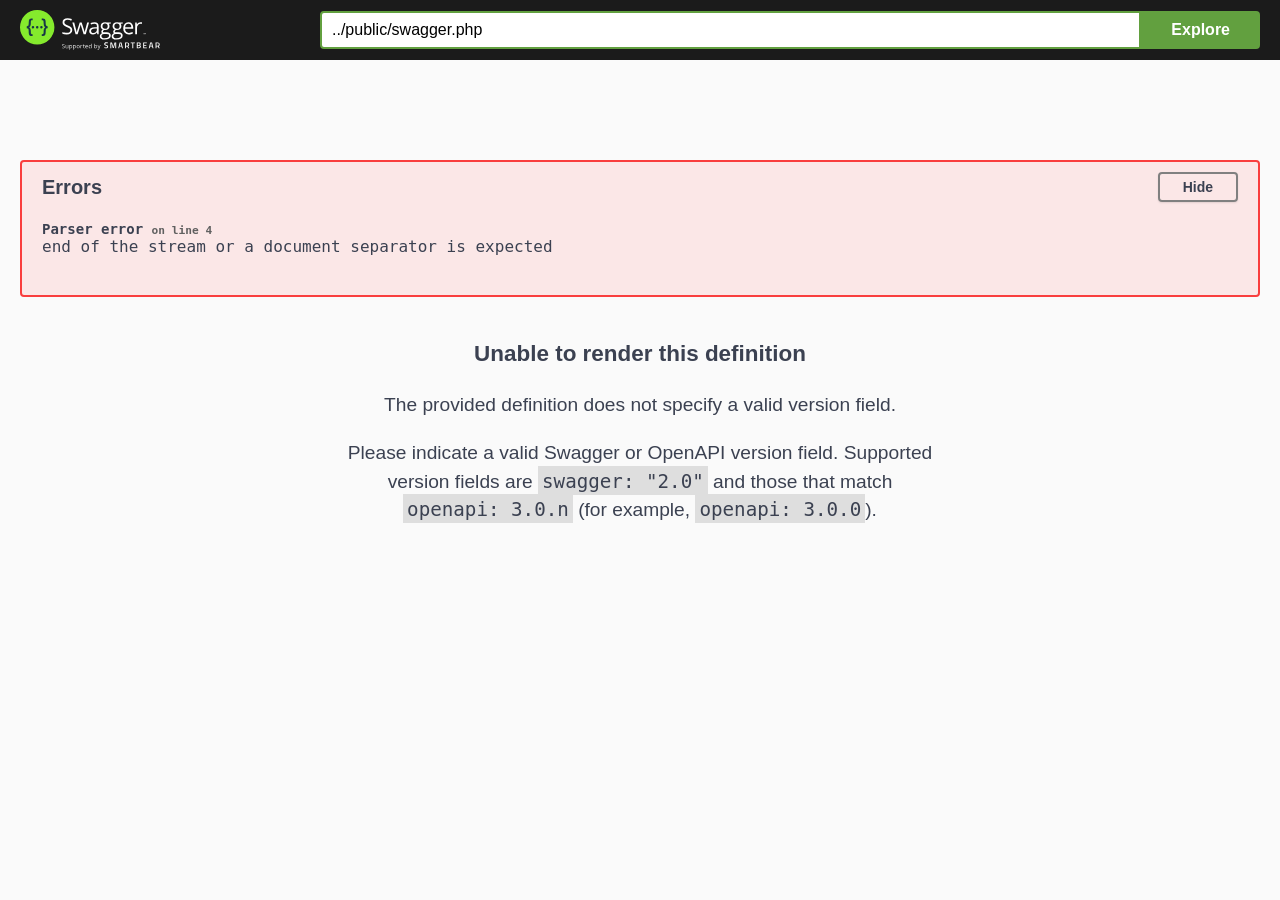
<file: API/V1/swagger-ui/index.html>
<!-- HTML for static distribution bundle build -->
<!DOCTYPE html>
<html lang="en">
  <head>
    <meta charset="UTF-8">
    <title>Swagger UI</title>
    <link rel="stylesheet" type="text/css" href="./swagger-ui.css" />
    <link rel="stylesheet" type="text/css" href="index.css" />
    <link rel="icon" type="image/png" href="./favicon-32x32.png" sizes="32x32" />
    <link rel="icon" type="image/png" href="./favicon-16x16.png" sizes="16x16" />
  </head>

  <body>
    <div id="swagger-ui"></div>
    <script src="./swagger-ui-bundle.js" charset="UTF-8"> </script>
    <script src="./swagger-ui-standalone-preset.js" charset="UTF-8"> </script>
    <script src="./swagger-initializer.js" charset="UTF-8"> </script>
  </body>
</html>
</file>
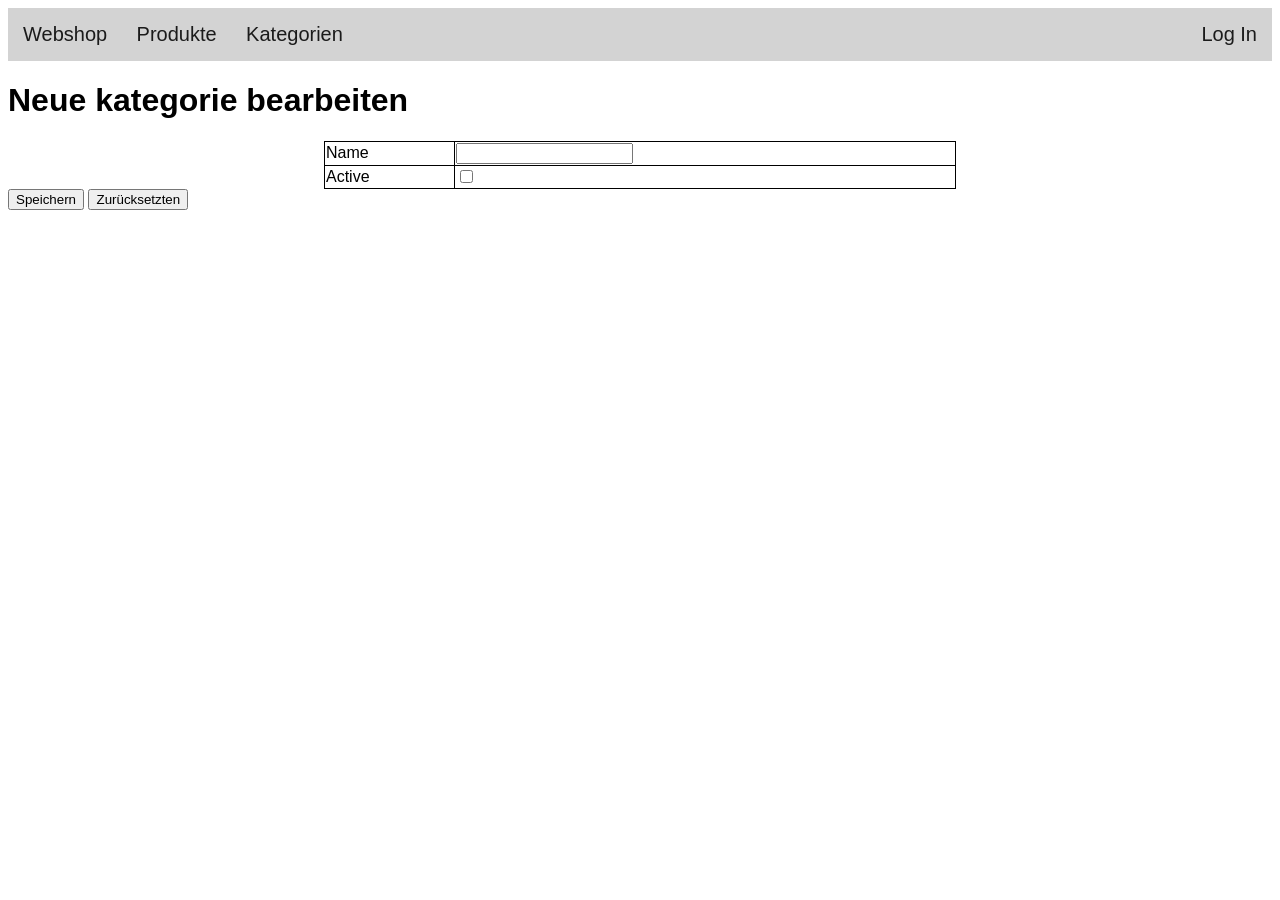
<file: category/edit-category.html>
<!DOCTYPE html>
<html>
    <head>
        <meta charset="utf-8">
        <meta http-equiv="X-UA-Compatible" content="IE=edge">
        <title>Ük294</title>
        <meta name="description" content="">
        <meta name="viewport" content="width=device-width, initial-scale=1">
        <link rel="stylesheet" href="../stylesheets/styles.css">
    </head>
    <body>

        <nav>
            <a href="../index.html">Webshop</a>
            <a href="../products/index.html">Produkte</a>
            <a href="../category/index.html">Kategorien</a>
            <a id="log-in" href="../Login/index.html">Log In</a>
        </nav>

        <h1>Neue kategorie bearbeiten</h1>
        
        <form id="create-category-form" action="">
            <table id="create-table">
                <tr>
                    <td>Name</td>
                    <td><input id="category-name" type="text"></td>
                </tr>
                <tr>
                    <td>Active</td>
                    <td><input id="category-active" type="checkbox"></td>
                </tr>
            </table>            
            <input id="submitButton" type="submit" value="Speichern">
            <input type="reset" value="Zurücksetzten">
        </form>
              

        <script src="../controller/frontend/categories/create-category.js"></script>
    </body>
</html>
</file>
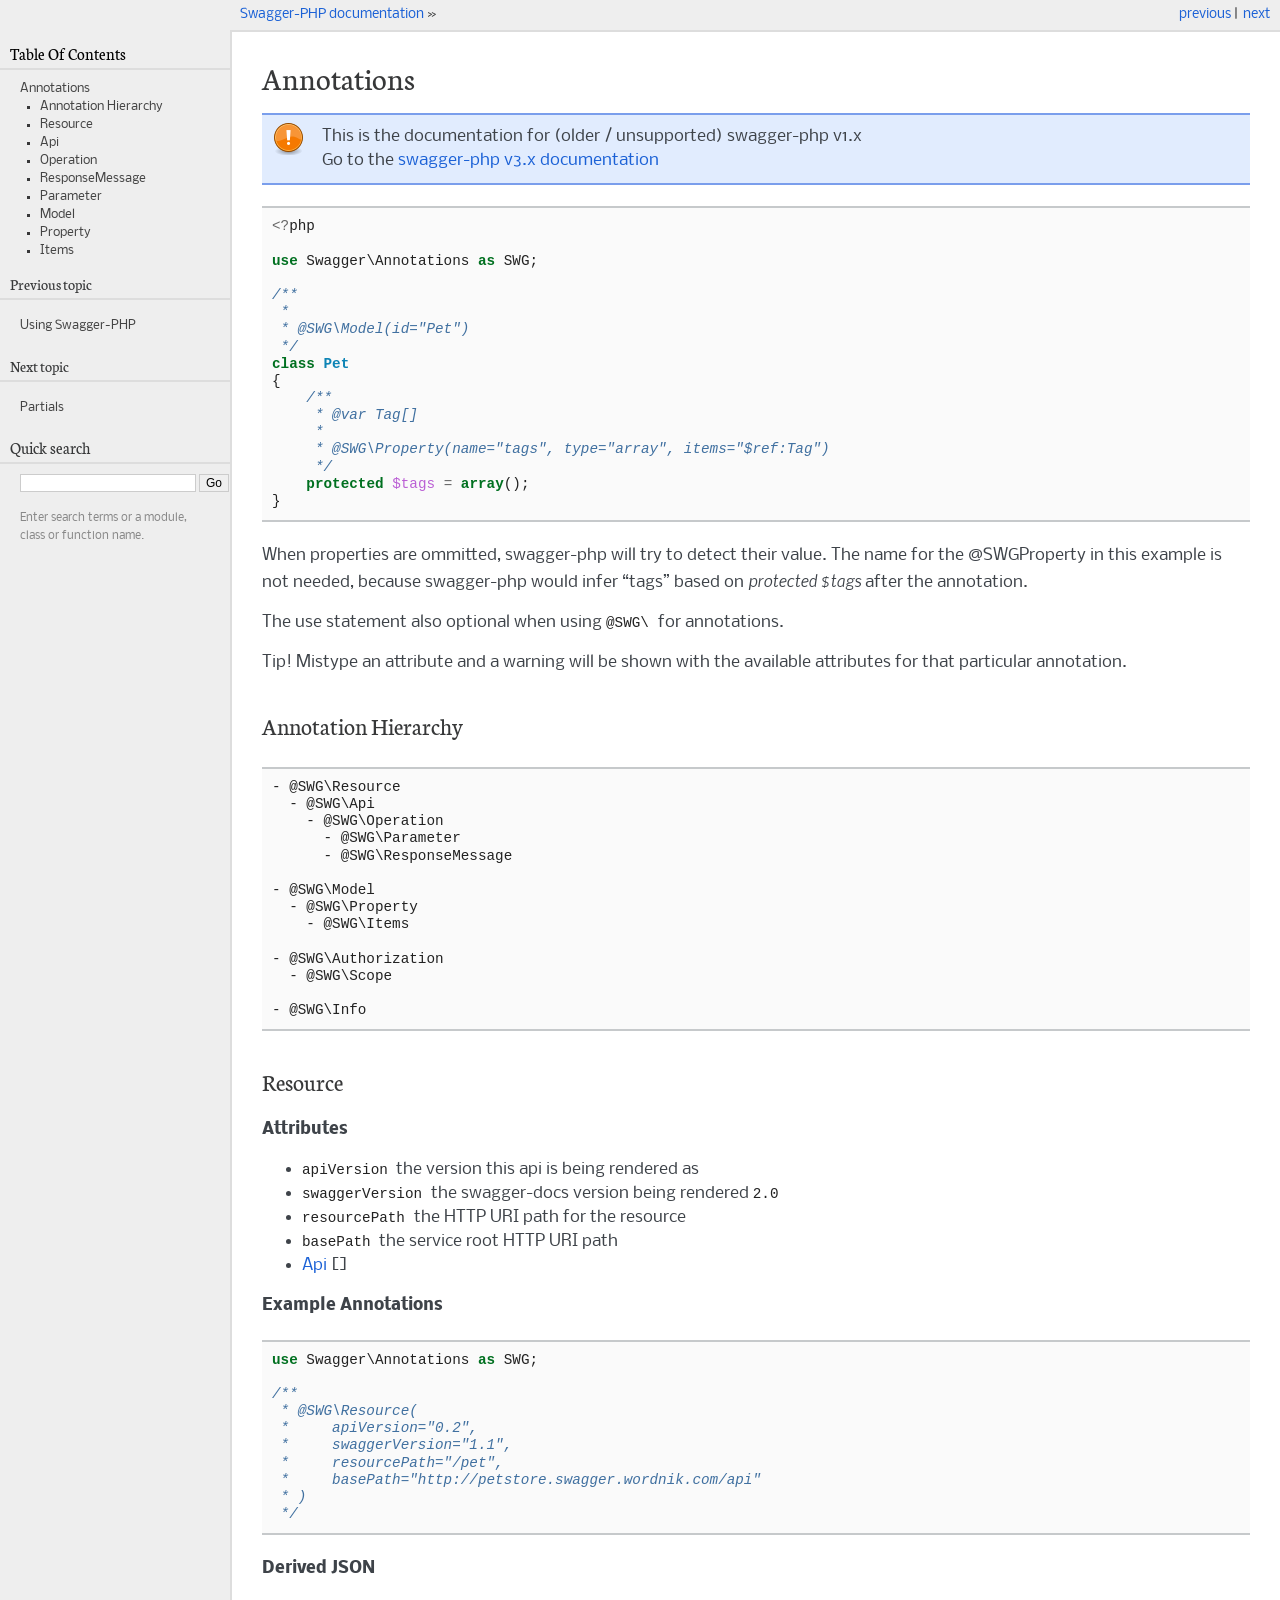
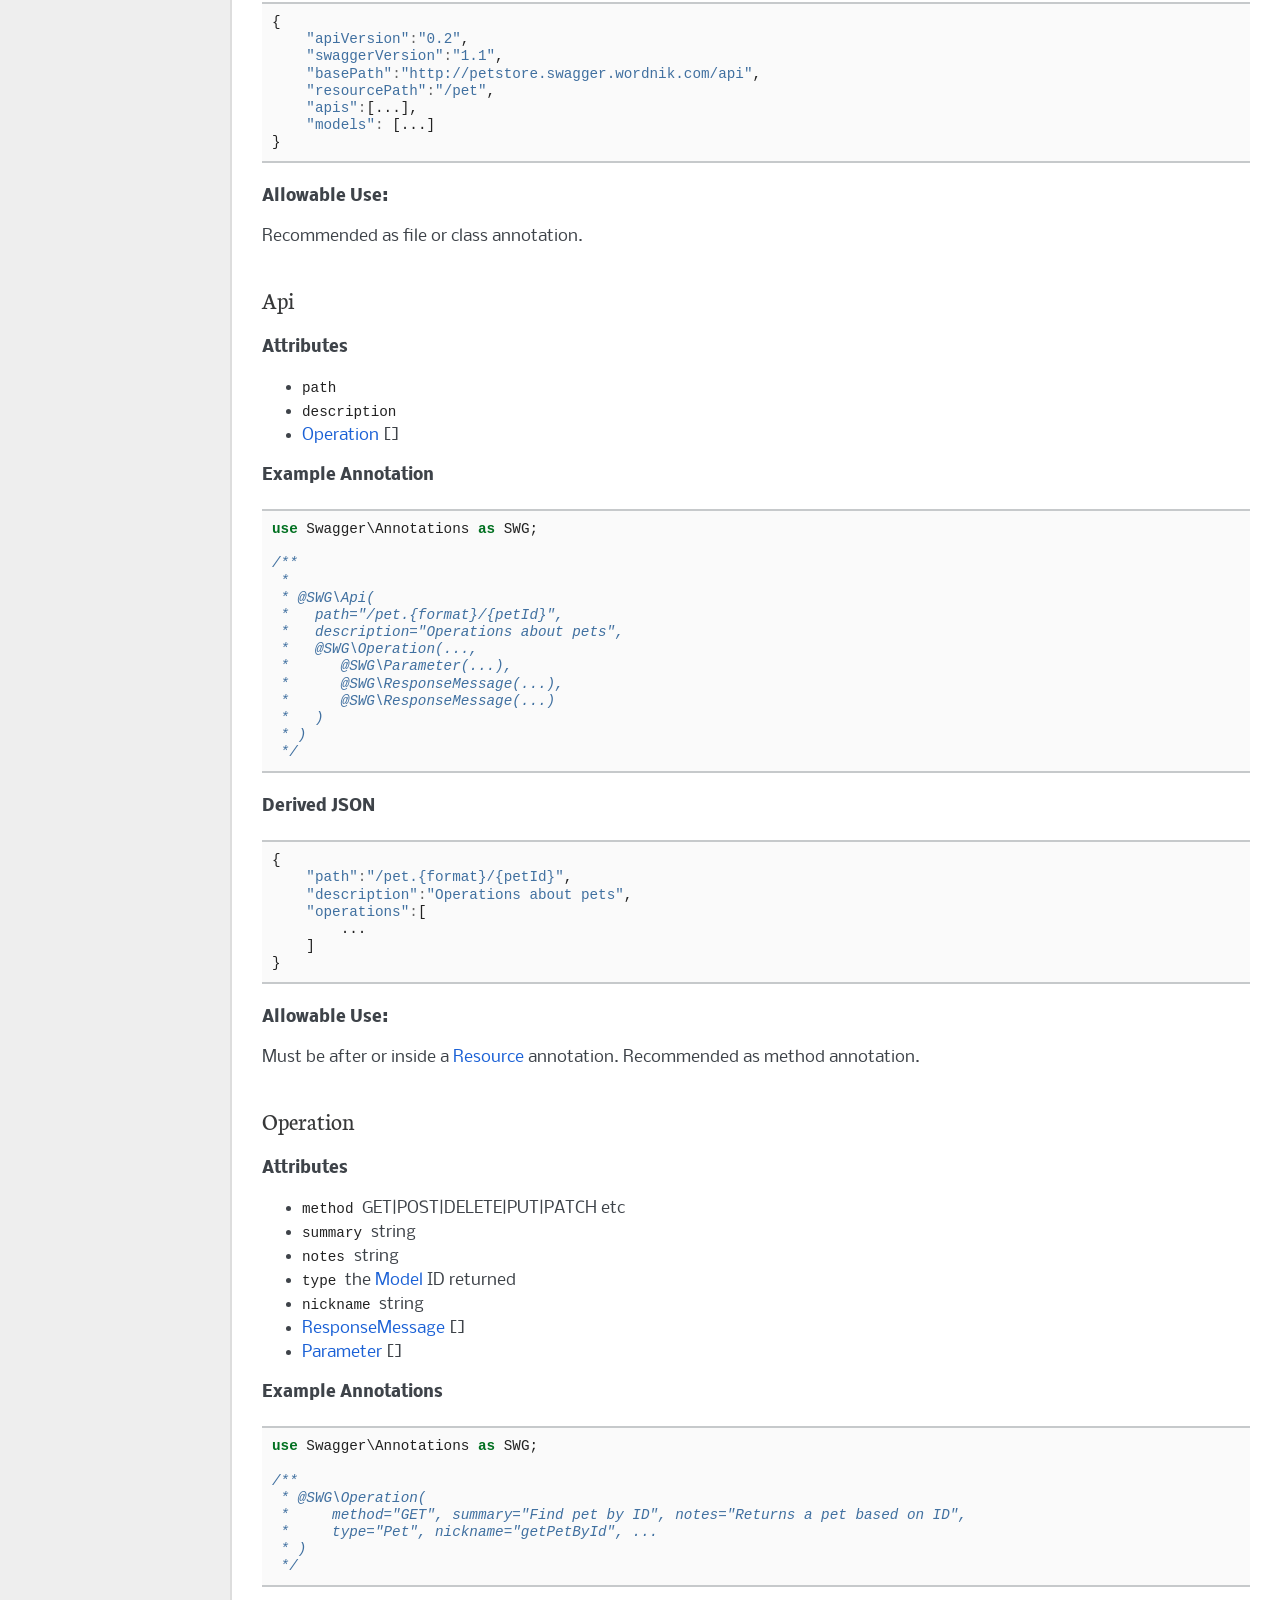
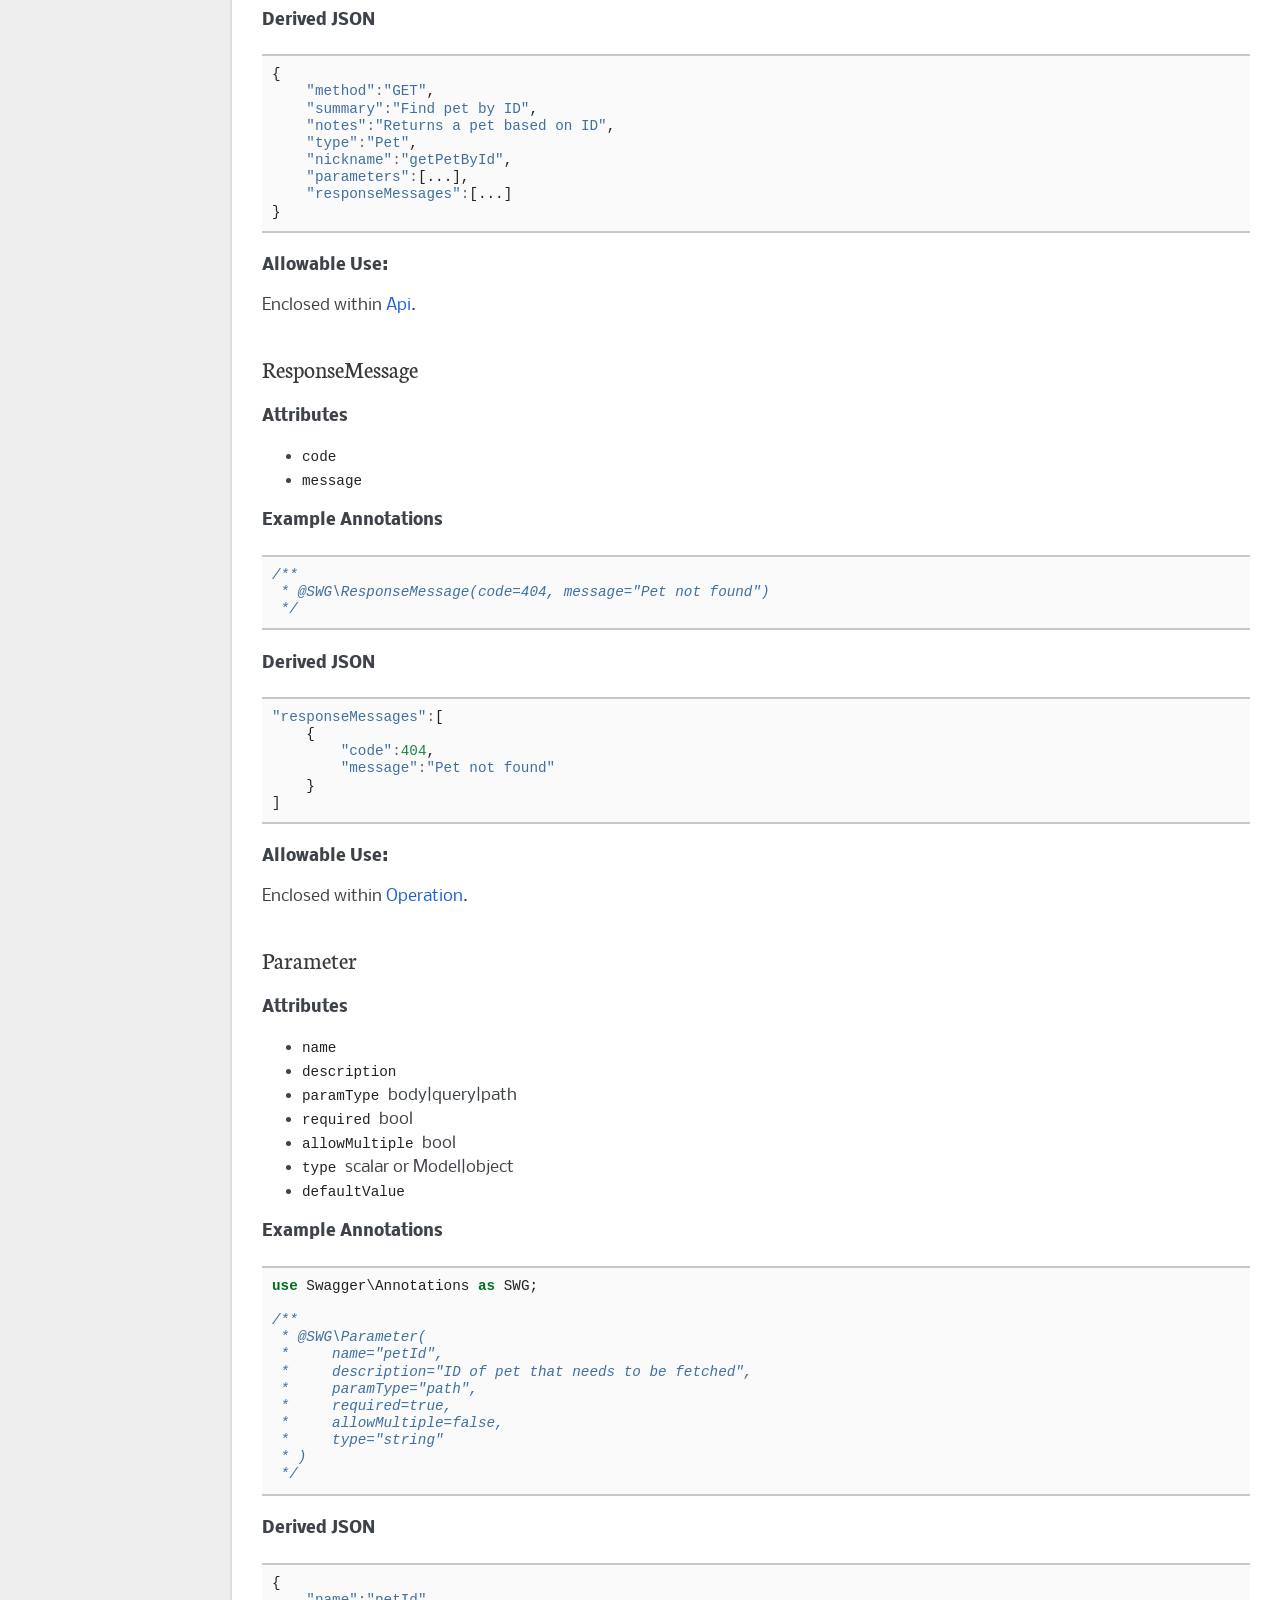
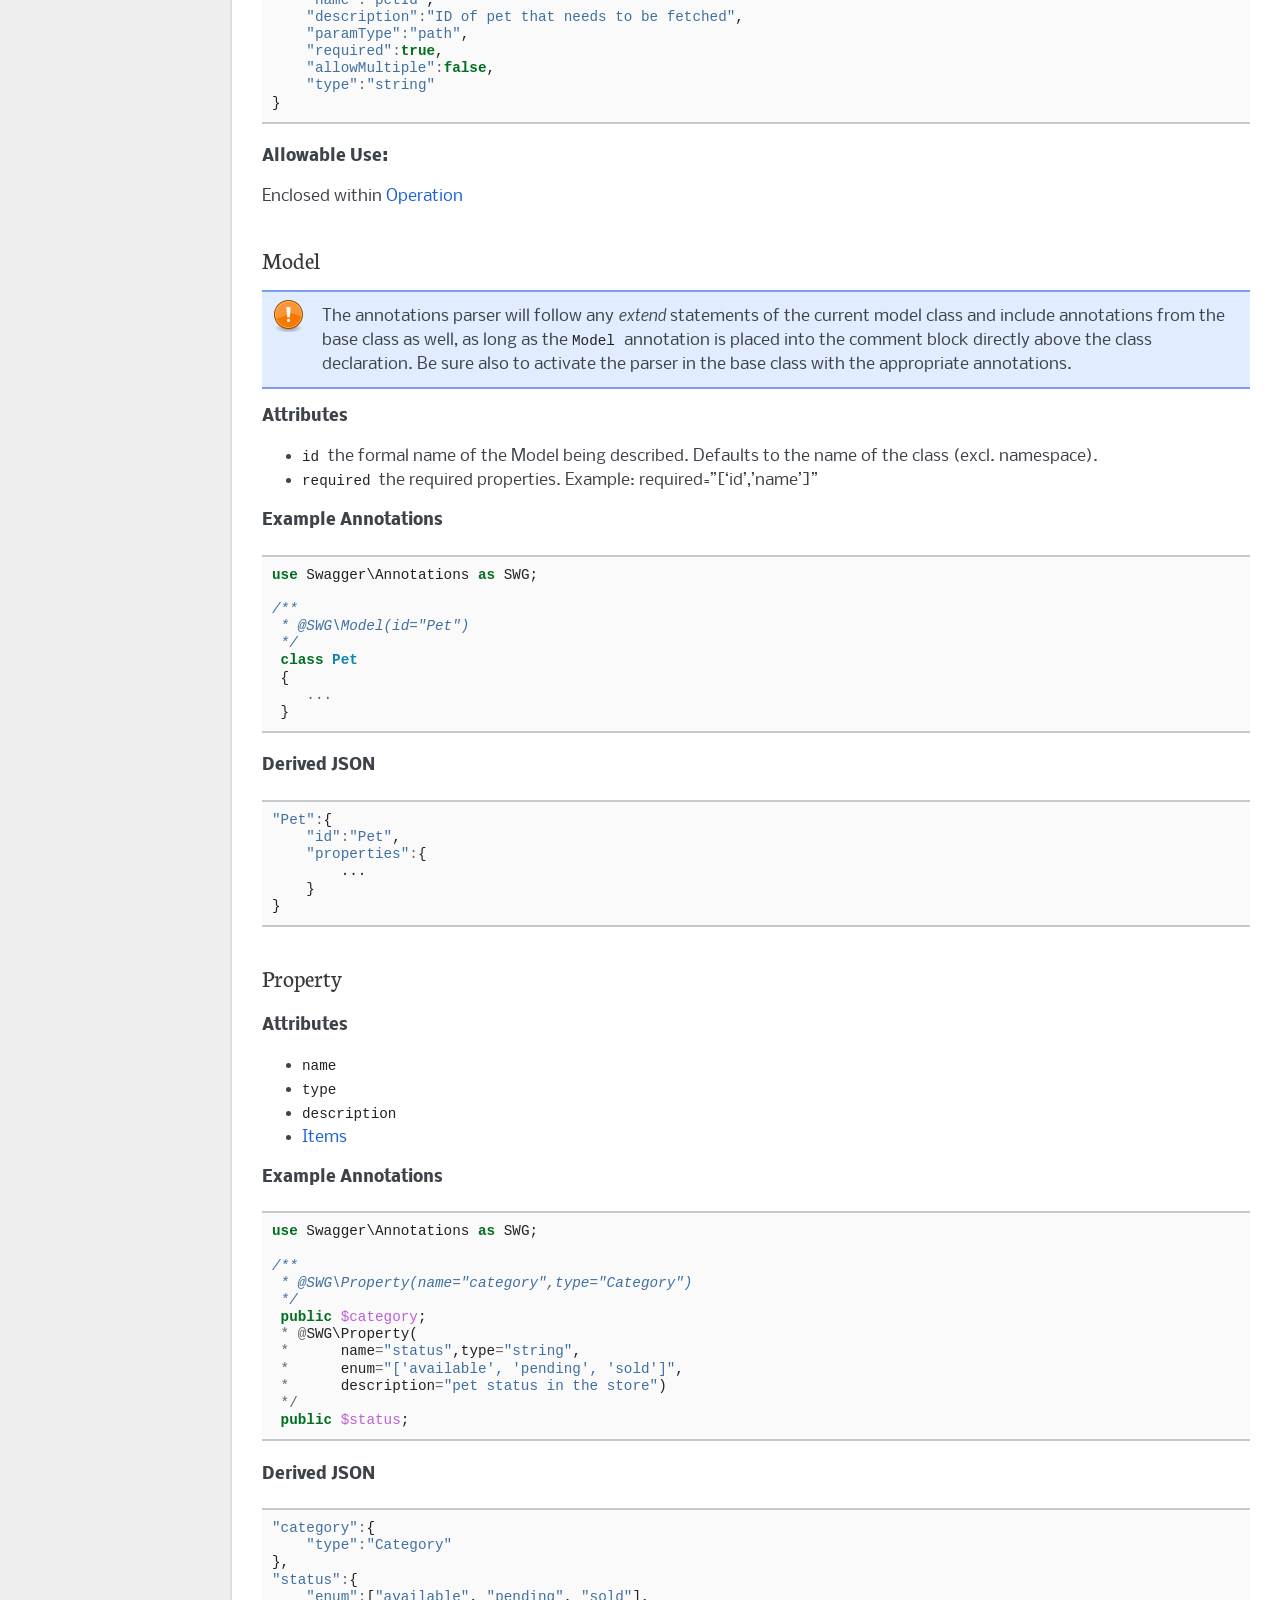
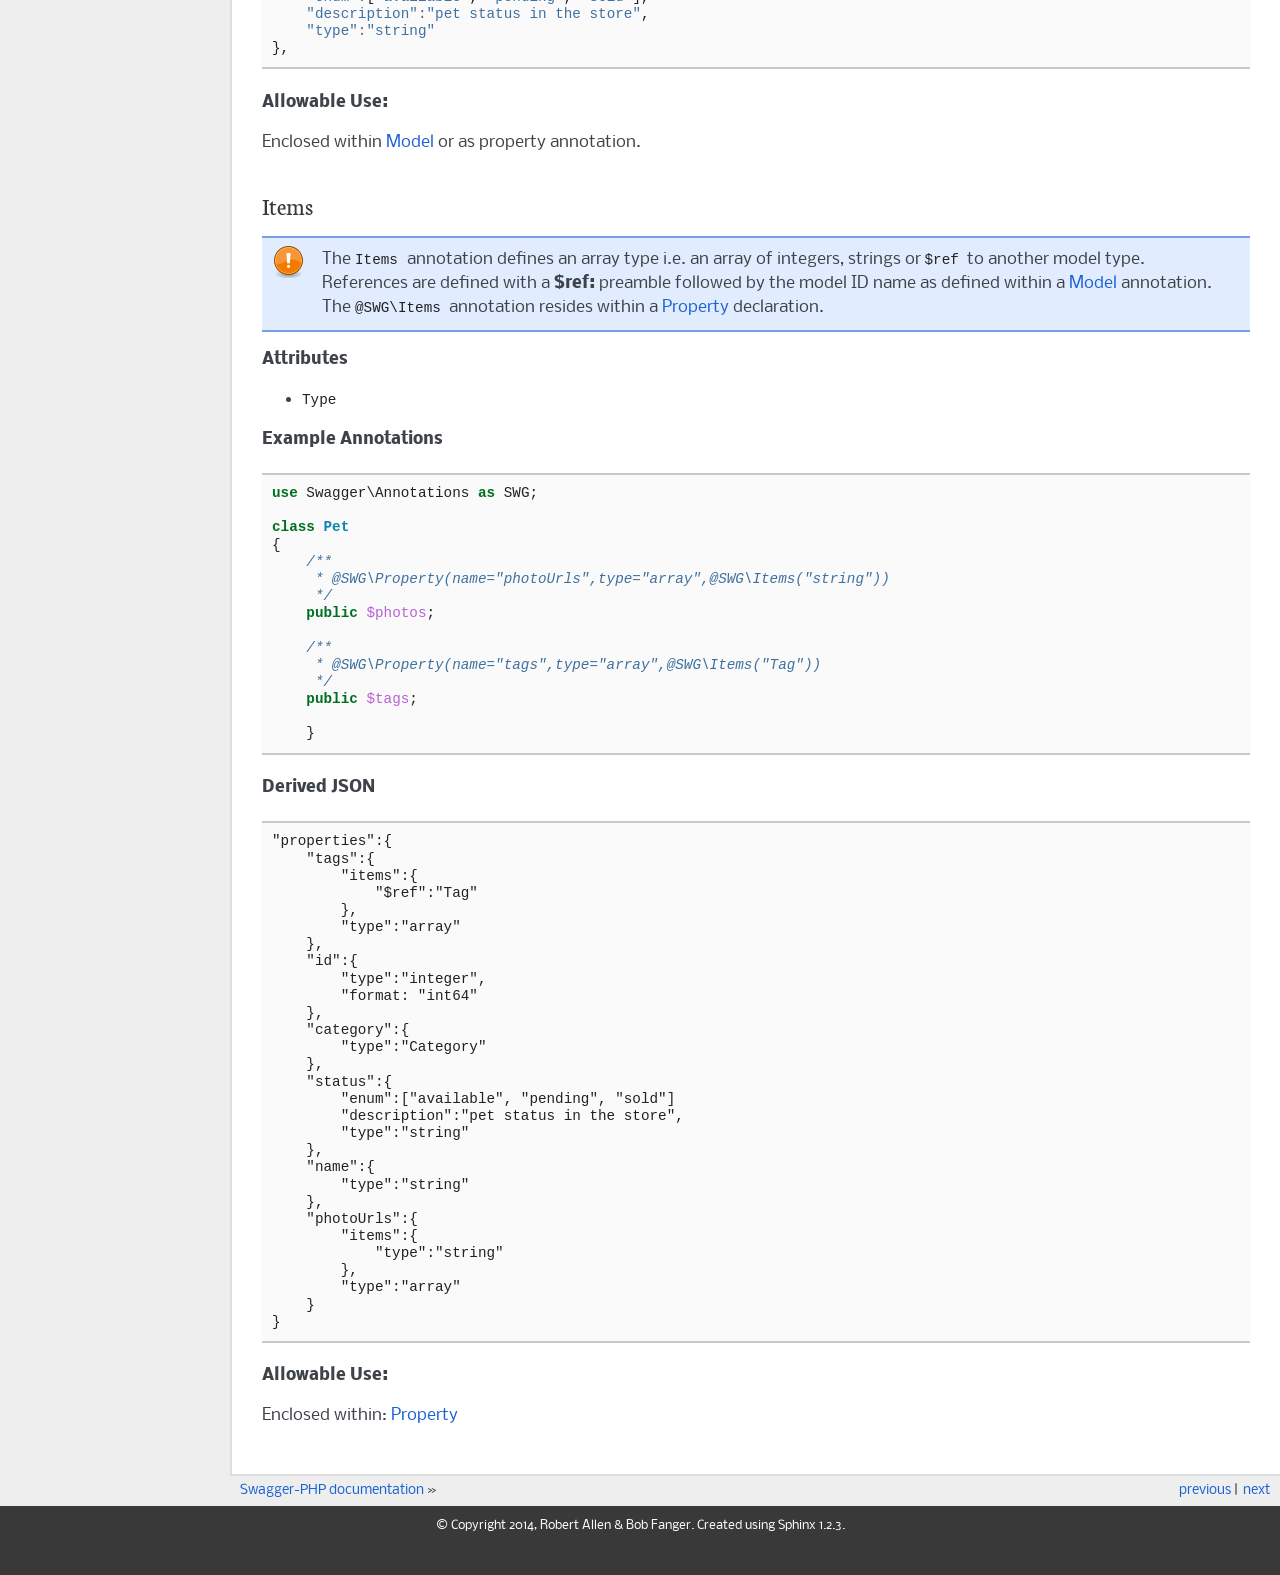
<file: API/V1/vendor/zircote/swagger-php/docs/.vuepress/public/1.x/annotations.html>
<!DOCTYPE html PUBLIC "-//W3C//DTD XHTML 1.0 Transitional//EN"
  "http://www.w3.org/TR/xhtml1/DTD/xhtml1-transitional.dtd">


<html xmlns="http://www.w3.org/1999/xhtml">

<head>
    <meta http-equiv="Content-Type" content="text/html; charset=utf-8" />

    <title>Annotations &mdash; Swagger-PHP documentation</title>

    <link rel="stylesheet" href="static/pyramid.css" type="text/css" />
    <link rel="stylesheet" href="static/pygments.css" type="text/css" />

    <script type="text/javascript">
        var DOCUMENTATION_OPTIONS = {
            URL_ROOT: './',
            VERSION: '',
            COLLAPSE_INDEX: false,
            FILE_SUFFIX: '.html',
            HAS_SOURCE: true
        };
    </script>
    <script type="text/javascript" src="static/jquery.js"></script>
    <script type="text/javascript" src="static/underscore.js"></script>
    <script type="text/javascript" src="static/doctools.js"></script>
    <link rel="top" title="Swagger-PHP  documentation" href="welcome.html" />
    <link rel="next" title="Partials" href="partials.html" />
    <link rel="prev" title="Using Swagger-PHP" href="using_swagger.html" />
    <link rel="stylesheet" href="http://fonts.googleapis.com/css?family=Neuton&amp;subset=latin" type="text/css" media="screen"
        charset="utf-8" />
    <link rel="stylesheet" href="http://fonts.googleapis.com/css?family=Nobile:regular,italic,bold,bolditalic&amp;subset=latin"
        type="text/css" media="screen" charset="utf-8" />
    <!--[if lte IE 6]>
<link rel="stylesheet" href="static/ie6.css" type="text/css" media="screen" charset="utf-8" />
<![endif]-->

</head>

<body>

    <div class="related">
        <h3>Navigation</h3>
        <ul>
            <li class="right" style="margin-right: 10px">
                <a href="partials.html" title="Partials" accesskey="N">next</a>
            </li>
            <li class="right">
                <a href="using_swagger.html" title="Using Swagger-PHP" accesskey="P">previous</a> |</li>
            <li>
                <a href="welcome.html">Swagger-PHP documentation</a> &raquo;</li>
        </ul>
    </div>

    <div class="document">
        <div class="documentwrapper">
            <div class="bodywrapper">
                <div class="body">

                    <div class="section" id="annotations">
                        <h1>Annotations
                            <a class="headerlink" href="#annotations" title="Permalink to this headline">¶</a>
                        </h1>
                        <div class="admonition note">
                            <p class="first admonition-title">Note</p>
                            <p class="last">This is the documentation for (older / unsupported) swagger-php v1.x
                                <br>Go to the
                                <a href="../">swagger-php v3.x documentation</a>
                            </p>
                        </div>
                        <div class="highlight-php">
                            <div class="highlight">
                                <pre><span class="o">&lt;?</span><span class="nx">php</span>

<span class="k">use</span> <span class="nx">Swagger\Annotations</span> <span class="k">as</span> <span class="nx">SWG</span><span class="p">;</span>

<span class="sd">/**</span>
<span class="sd"> *</span>
<span class="sd"> * @SWG\Model(id=&quot;Pet&quot;)</span>
<span class="sd"> */</span>
<span class="k">class</span> <span class="nc">Pet</span>
<span class="p">{</span>
    <span class="sd">/**</span>
<span class="sd">     * @var Tag[]</span>
<span class="sd">     *</span>
<span class="sd">     * @SWG\Property(name=&quot;tags&quot;, type=&quot;array&quot;, items=&quot;$ref:Tag&quot;)</span>
<span class="sd">     */</span>
    <span class="k">protected</span> <span class="nv">$tags</span> <span class="o">=</span> <span class="k">array</span><span class="p">();</span>
<span class="p">}</span>
</pre>
                            </div>
                        </div>
                        <p>When properties are ommitted, swagger-php will try to detect their value. The name for the &#64;SWGProperty
                            in this example is not needed, because swagger-php would infer &#8220;tags&#8221; based on
                            <cite>protected $tags</cite> after the annotation.</p>
                        <p>The use statement also optional when using
                            <tt class="docutils literal">
                                <span class="pre">&#64;SWG\</span>
                            </tt> for annotations.</p>
                        <p>Tip! Mistype an attribute and a warning will be shown with the available attributes for that particular
                            annotation.
                        </p>
                        <div class="section" id="annotation-hierarchy">
                            <h2>Annotation Hierarchy
                                <a class="headerlink" href="#annotation-hierarchy" title="Permalink to this headline">¶</a>
                            </h2>
                            <div class="highlight-text">
                                <div class="highlight">
                                    <pre>- @SWG\Resource
  - @SWG\Api
    - @SWG\Operation
      - @SWG\Parameter
      - @SWG\ResponseMessage

- @SWG\Model
  - @SWG\Property
    - @SWG\Items

- @SWG\Authorization
  - @SWG\Scope

- @SWG\Info
</pre>
                                </div>
                            </div>
                        </div>
                        <div class="section" id="resource">
                            <h2>Resource
                                <a class="headerlink" href="#resource" title="Permalink to this headline">¶</a>
                            </h2>
                            <p>
                                <strong>Attributes</strong>
                            </p>
                            <ul class="simple">
                                <li>
                                    <tt class="docutils literal">
                                        <span class="pre">apiVersion</span>
                                    </tt> the version this api is being rendered as</li>
                                <li>
                                    <tt class="docutils literal">
                                        <span class="pre">swaggerVersion</span>
                                    </tt> the swagger-docs version being rendered
                                    <tt class="docutils literal">
                                        <span class="pre">2.0</span>
                                    </tt>
                                </li>
                                <li>
                                    <tt class="docutils literal">
                                        <span class="pre">resourcePath</span>
                                    </tt> the HTTP URI path for the resource</li>
                                <li>
                                    <tt class="docutils literal">
                                        <span class="pre">basePath</span>
                                    </tt> the service root HTTP URI path</li>
                                <li>
                                    <a class="reference internal" href="#api">Api</a> []</li>
                            </ul>
                            <p>
                                <strong>Example Annotations</strong>
                            </p>
                            <div class="highlight-php">
                                <div class="highlight">
                                    <pre><span class="k">use</span> <span class="nx">Swagger\Annotations</span> <span class="k">as</span> <span class="nx">SWG</span><span class="p">;</span>

<span class="sd">/**</span>
<span class="sd"> * @SWG\Resource(</span>
<span class="sd"> *     apiVersion=&quot;0.2&quot;,</span>
<span class="sd"> *     swaggerVersion=&quot;1.1&quot;,</span>
<span class="sd"> *     resourcePath=&quot;/pet&quot;,</span>
<span class="sd"> *     basePath=&quot;http://petstore.swagger.wordnik.com/api&quot;</span>
<span class="sd"> * )</span>
<span class="sd"> */</span>
</pre>
                                </div>
                            </div>
                            <p>
                                <strong>Derived JSON</strong>
                            </p>
                            <div class="highlight-javascript">
                                <div class="highlight">
                                    <pre><span class="p">{</span>
    <span class="s2">&quot;apiVersion&quot;</span><span class="o">:</span><span class="s2">&quot;0.2&quot;</span><span class="p">,</span>
    <span class="s2">&quot;swaggerVersion&quot;</span><span class="o">:</span><span class="s2">&quot;1.1&quot;</span><span class="p">,</span>
    <span class="s2">&quot;basePath&quot;</span><span class="o">:</span><span class="s2">&quot;http://petstore.swagger.wordnik.com/api&quot;</span><span class="p">,</span>
    <span class="s2">&quot;resourcePath&quot;</span><span class="o">:</span><span class="s2">&quot;/pet&quot;</span><span class="p">,</span>
    <span class="s2">&quot;apis&quot;</span><span class="o">:</span><span class="p">[...],</span>
    <span class="s2">&quot;models&quot;</span><span class="o">:</span> <span class="p">[...]</span>
<span class="p">}</span>
</pre>
                                </div>
                            </div>
                            <p>
                                <strong>Allowable Use:</strong>
                            </p>
                            <p>Recommended as file or class annotation.</p>
                        </div>
                        <div class="section" id="api">
                            <h2>Api
                                <a class="headerlink" href="#api" title="Permalink to this headline">¶</a>
                            </h2>
                            <p>
                                <strong>Attributes</strong>
                            </p>
                            <ul class="simple">
                                <li>
                                    <tt class="docutils literal">
                                        <span class="pre">path</span>
                                    </tt>
                                </li>
                                <li>
                                    <tt class="docutils literal">
                                        <span class="pre">description</span>
                                    </tt>
                                </li>
                                <li>
                                    <a class="reference internal" href="#operation">Operation</a> []</li>
                            </ul>
                            <p>
                                <strong>Example Annotation</strong>
                            </p>
                            <div class="highlight-php">
                                <div class="highlight">
                                    <pre><span class="k">use</span> <span class="nx">Swagger\Annotations</span> <span class="k">as</span> <span class="nx">SWG</span><span class="p">;</span>

<span class="sd">/**</span>
<span class="sd"> *</span>
<span class="sd"> * @SWG\Api(</span>
<span class="sd"> *   path=&quot;/pet.{format}/{petId}&quot;,</span>
<span class="sd"> *   description=&quot;Operations about pets&quot;,</span>
<span class="sd"> *   @SWG\Operation(...,</span>
<span class="sd"> *      @SWG\Parameter(...),</span>
<span class="sd"> *      @SWG\ResponseMessage(...),</span>
<span class="sd"> *      @SWG\ResponseMessage(...)</span>
<span class="sd"> *   )</span>
<span class="sd"> * )</span>
<span class="sd"> */</span>
</pre>
                                </div>
                            </div>
                            <p>
                                <strong>Derived JSON</strong>
                            </p>
                            <div class="highlight-javascript">
                                <div class="highlight">
                                    <pre><span class="p">{</span>
    <span class="s2">&quot;path&quot;</span><span class="o">:</span><span class="s2">&quot;/pet.{format}/{petId}&quot;</span><span class="p">,</span>
    <span class="s2">&quot;description&quot;</span><span class="o">:</span><span class="s2">&quot;Operations about pets&quot;</span><span class="p">,</span>
    <span class="s2">&quot;operations&quot;</span><span class="o">:</span><span class="p">[</span>
        <span class="p">...</span>
    <span class="p">]</span>
<span class="p">}</span>
</pre>
                                </div>
                            </div>
                            <p>
                                <strong>Allowable Use:</strong>
                            </p>
                            <p>Must be after or inside a
                                <a class="reference internal" href="#resource">Resource</a> annotation. Recommended as method annotation.</p>
                        </div>
                        <div class="section" id="operation">
                            <h2>Operation
                                <a class="headerlink" href="#operation" title="Permalink to this headline">¶</a>
                            </h2>
                            <p>
                                <strong>Attributes</strong>
                            </p>
                            <ul class="simple">
                                <li>
                                    <tt class="docutils literal">
                                        <span class="pre">method</span>
                                    </tt> GET|POST|DELETE|PUT|PATCH etc</li>
                                <li>
                                    <tt class="docutils literal">
                                        <span class="pre">summary</span>
                                    </tt> string</li>
                                <li>
                                    <tt class="docutils literal">
                                        <span class="pre">notes</span>
                                    </tt> string</li>
                                <li>
                                    <tt class="docutils literal">
                                        <span class="pre">type</span>
                                    </tt> the
                                    <a class="reference internal" href="#model">Model</a> ID returned</li>
                                <li>
                                    <tt class="docutils literal">
                                        <span class="pre">nickname</span>
                                    </tt> string</li>
                                <li>
                                    <a class="reference internal" href="#responsemessage">ResponseMessage</a> []</li>
                                <li>
                                    <a class="reference internal" href="#parameter">Parameter</a> []</li>
                            </ul>
                            <p>
                                <strong>Example Annotations</strong>
                            </p>
                            <div class="highlight-php">
                                <div class="highlight">
                                    <pre><span class="k">use</span> <span class="nx">Swagger\Annotations</span> <span class="k">as</span> <span class="nx">SWG</span><span class="p">;</span>

<span class="sd">/**</span>
<span class="sd"> * @SWG\Operation(</span>
<span class="sd"> *     method=&quot;GET&quot;, summary=&quot;Find pet by ID&quot;, notes=&quot;Returns a pet based on ID&quot;,</span>
<span class="sd"> *     type=&quot;Pet&quot;, nickname=&quot;getPetById&quot;, ...</span>
<span class="sd"> * )</span>
<span class="sd"> */</span>
</pre>
                                </div>
                            </div>
                            <p>
                                <strong>Derived JSON</strong>
                            </p>
                            <div class="highlight-javascript">
                                <div class="highlight">
                                    <pre><span class="p">{</span>
    <span class="s2">&quot;method&quot;</span><span class="o">:</span><span class="s2">&quot;GET&quot;</span><span class="p">,</span>
    <span class="s2">&quot;summary&quot;</span><span class="o">:</span><span class="s2">&quot;Find pet by ID&quot;</span><span class="p">,</span>
    <span class="s2">&quot;notes&quot;</span><span class="o">:</span><span class="s2">&quot;Returns a pet based on ID&quot;</span><span class="p">,</span>
    <span class="s2">&quot;type&quot;</span><span class="o">:</span><span class="s2">&quot;Pet&quot;</span><span class="p">,</span>
    <span class="s2">&quot;nickname&quot;</span><span class="o">:</span><span class="s2">&quot;getPetById&quot;</span><span class="p">,</span>
    <span class="s2">&quot;parameters&quot;</span><span class="o">:</span><span class="p">[...],</span>
    <span class="s2">&quot;responseMessages&quot;</span><span class="o">:</span><span class="p">[...]</span>
<span class="p">}</span>
</pre>
                                </div>
                            </div>
                            <p>
                                <strong>Allowable Use:</strong>
                            </p>
                            <p>Enclosed within
                                <a class="reference internal" href="#api">Api</a>.</p>
                        </div>
                        <div class="section" id="responsemessage">
                            <h2>ResponseMessage
                                <a class="headerlink" href="#responsemessage" title="Permalink to this headline">¶</a>
                            </h2>
                            <p>
                                <strong>Attributes</strong>
                            </p>
                            <ul class="simple">
                                <li>
                                    <tt class="docutils literal">
                                        <span class="pre">code</span>
                                    </tt>
                                </li>
                                <li>
                                    <tt class="docutils literal">
                                        <span class="pre">message</span>
                                    </tt>
                                </li>
                            </ul>
                            <p>
                                <strong>Example Annotations</strong>
                            </p>
                            <div class="highlight-php">
                                <div class="highlight">
                                    <pre><span class="sd">/**</span>
<span class="sd"> * @SWG\ResponseMessage(code=404, message=&quot;Pet not found&quot;)</span>
<span class="sd"> */</span>
</pre>
                                </div>
                            </div>
                            <p>
                                <strong>Derived JSON</strong>
                            </p>
                            <div class="highlight-javascript">
                                <div class="highlight">
                                    <pre><span class="s2">&quot;responseMessages&quot;</span><span class="o">:</span><span class="p">[</span>
    <span class="p">{</span>
        <span class="s2">&quot;code&quot;</span><span class="o">:</span><span class="mi">404</span><span class="p">,</span>
        <span class="s2">&quot;message&quot;</span><span class="o">:</span><span class="s2">&quot;Pet not found&quot;</span>
    <span class="p">}</span>
<span class="p">]</span>
</pre>
                                </div>
                            </div>
                            <p>
                                <strong>Allowable Use:</strong>
                            </p>
                            <p>Enclosed within
                                <a class="reference internal" href="#operation">Operation</a>.</p>
                        </div>
                        <div class="section" id="parameter">
                            <h2>Parameter
                                <a class="headerlink" href="#parameter" title="Permalink to this headline">¶</a>
                            </h2>
                            <p>
                                <strong>Attributes</strong>
                            </p>
                            <ul class="simple">
                                <li>
                                    <tt class="docutils literal">
                                        <span class="pre">name</span>
                                    </tt>
                                </li>
                                <li>
                                    <tt class="docutils literal">
                                        <span class="pre">description</span>
                                    </tt>
                                </li>
                                <li>
                                    <tt class="docutils literal">
                                        <span class="pre">paramType</span>
                                    </tt> body|query|path</li>
                                <li>
                                    <tt class="docutils literal">
                                        <span class="pre">required</span>
                                    </tt> bool</li>
                                <li>
                                    <tt class="docutils literal">
                                        <span class="pre">allowMultiple</span>
                                    </tt> bool</li>
                                <li>
                                    <tt class="docutils literal">
                                        <span class="pre">type</span>
                                    </tt> scalar or Model|object</li>
                                <li>
                                    <tt class="docutils literal">
                                        <span class="pre">defaultValue</span>
                                    </tt>
                                </li>
                            </ul>
                            <p>
                                <strong>Example Annotations</strong>
                            </p>
                            <div class="highlight-php">
                                <div class="highlight">
                                    <pre><span class="k">use</span> <span class="nx">Swagger\Annotations</span> <span class="k">as</span> <span class="nx">SWG</span><span class="p">;</span>

<span class="sd">/**</span>
<span class="sd"> * @SWG\Parameter(</span>
<span class="sd"> *     name=&quot;petId&quot;,</span>
<span class="sd"> *     description=&quot;ID of pet that needs to be fetched&quot;,</span>
<span class="sd"> *     paramType=&quot;path&quot;,</span>
<span class="sd"> *     required=true,</span>
<span class="sd"> *     allowMultiple=false,</span>
<span class="sd"> *     type=&quot;string&quot;</span>
<span class="sd"> * )</span>
<span class="sd"> */</span>
</pre>
                                </div>
                            </div>
                            <p>
                                <strong>Derived JSON</strong>
                            </p>
                            <div class="highlight-javascript">
                                <div class="highlight">
                                    <pre><span class="p">{</span>
    <span class="s2">&quot;name&quot;</span><span class="o">:</span><span class="s2">&quot;petId&quot;</span><span class="p">,</span>
    <span class="s2">&quot;description&quot;</span><span class="o">:</span><span class="s2">&quot;ID of pet that needs to be fetched&quot;</span><span class="p">,</span>
    <span class="s2">&quot;paramType&quot;</span><span class="o">:</span><span class="s2">&quot;path&quot;</span><span class="p">,</span>
    <span class="s2">&quot;required&quot;</span><span class="o">:</span><span class="kc">true</span><span class="p">,</span>
    <span class="s2">&quot;allowMultiple&quot;</span><span class="o">:</span><span class="kc">false</span><span class="p">,</span>
    <span class="s2">&quot;type&quot;</span><span class="o">:</span><span class="s2">&quot;string&quot;</span>
<span class="p">}</span>
</pre>
                                </div>
                            </div>
                            <p>
                                <strong>Allowable Use:</strong>
                            </p>
                            <p>Enclosed within
                                <a class="reference internal" href="#operation">Operation</a>
                            </p>
                        </div>
                        <div class="section" id="model">
                            <h2>Model
                                <a class="headerlink" href="#model" title="Permalink to this headline">¶</a>
                            </h2>
                            <div class="admonition note">
                                <p class="first admonition-title">Note</p>
                                <p class="last">The annotations parser will follow any
                                    <cite>extend</cite> statements of the current model class and include annotations from the
                                    base class as well, as long as the
                                    <tt class="docutils literal">
                                        <span class="pre">Model</span>
                                    </tt> annotation is placed into the comment block directly above the class declaration. Be
                                    sure also to activate the parser in the base class with the appropriate annotations.</p>
                            </div>
                            <p>
                                <strong>Attributes</strong>
                            </p>
                            <ul class="simple">
                                <li>
                                    <tt class="docutils literal">
                                        <span class="pre">id</span>
                                    </tt> the formal name of the Model being described. Defaults to the name of the class (excl.
                                    namespace).
                                </li>
                                <li>
                                    <tt class="docutils literal">
                                        <span class="pre">required</span>
                                    </tt> the required properties. Example: required=&#8221;[&#8216;id&#8217;,&#8217;name&#8217;]&#8221;</li>
                            </ul>
                            <p>
                                <strong>Example Annotations</strong>
                            </p>
                            <div class="highlight-php">
                                <div class="highlight">
                                    <pre><span class="k">use</span> <span class="nx">Swagger\Annotations</span> <span class="k">as</span> <span class="nx">SWG</span><span class="p">;</span>

<span class="sd">/**</span>
<span class="sd"> * @SWG\Model(id=&quot;Pet&quot;)</span>
<span class="sd"> */</span>
 <span class="k">class</span> <span class="nc">Pet</span>
 <span class="p">{</span>
    <span class="o">...</span>
 <span class="p">}</span>
</pre>
                                </div>
                            </div>
                            <p>
                                <strong>Derived JSON</strong>
                            </p>
                            <div class="highlight-javascript">
                                <div class="highlight">
                                    <pre><span class="s2">&quot;Pet&quot;</span><span class="o">:</span><span class="p">{</span>
    <span class="s2">&quot;id&quot;</span><span class="o">:</span><span class="s2">&quot;Pet&quot;</span><span class="p">,</span>
    <span class="s2">&quot;properties&quot;</span><span class="o">:</span><span class="p">{</span>
        <span class="p">...</span>
    <span class="p">}</span>
<span class="p">}</span>
</pre>
                                </div>
                            </div>
                        </div>
                        <div class="section" id="property">
                            <h2>Property
                                <a class="headerlink" href="#property" title="Permalink to this headline">¶</a>
                            </h2>
                            <p>
                                <strong>Attributes</strong>
                            </p>
                            <ul class="simple">
                                <li>
                                    <tt class="docutils literal">
                                        <span class="pre">name</span>
                                    </tt>
                                </li>
                                <li>
                                    <tt class="docutils literal">
                                        <span class="pre">type</span>
                                    </tt>
                                </li>
                                <li>
                                    <tt class="docutils literal">
                                        <span class="pre">description</span>
                                    </tt>
                                </li>
                                <li>
                                    <a class="reference internal" href="#items">Items</a>
                                </li>
                            </ul>
                            <p>
                                <strong>Example Annotations</strong>
                            </p>
                            <div class="highlight-php">
                                <div class="highlight">
                                    <pre><span class="k">use</span> <span class="nx">Swagger\Annotations</span> <span class="k">as</span> <span class="nx">SWG</span><span class="p">;</span>

<span class="sd">/**</span>
<span class="sd"> * @SWG\Property(name=&quot;category&quot;,type=&quot;Category&quot;)</span>
<span class="sd"> */</span>
 <span class="k">public</span> <span class="nv">$category</span><span class="p">;</span>
 <span class="o">*</span> <span class="o">@</span><span class="nx">SWG\Property</span><span class="p">(</span>
 <span class="o">*</span>      <span class="nx">name</span><span class="o">=</span><span class="s2">&quot;status&quot;</span><span class="p">,</span><span class="nx">type</span><span class="o">=</span><span class="s2">&quot;string&quot;</span><span class="p">,</span>
 <span class="o">*</span>      <span class="nx">enum</span><span class="o">=</span><span class="s2">&quot;[&#39;available&#39;, &#39;pending&#39;, &#39;sold&#39;]&quot;</span><span class="p">,</span>
 <span class="o">*</span>      <span class="nx">description</span><span class="o">=</span><span class="s2">&quot;pet status in the store&quot;</span><span class="p">)</span>
 <span class="o">*/</span>
 <span class="k">public</span> <span class="nv">$status</span><span class="p">;</span>
</pre>
                                </div>
                            </div>
                            <p>
                                <strong>Derived JSON</strong>
                            </p>
                            <div class="highlight-javascript">
                                <div class="highlight">
                                    <pre><span class="s2">&quot;category&quot;</span><span class="o">:</span><span class="p">{</span>
    <span class="s2">&quot;type&quot;</span><span class="o">:</span><span class="s2">&quot;Category&quot;</span>
<span class="p">},</span>
<span class="s2">&quot;status&quot;</span><span class="o">:</span><span class="p">{</span>
    <span class="s2">&quot;enum&quot;</span><span class="o">:</span><span class="p">[</span><span class="s2">&quot;available&quot;</span><span class="p">,</span> <span class="s2">&quot;pending&quot;</span><span class="p">,</span> <span class="s2">&quot;sold&quot;</span><span class="p">],</span>
    <span class="s2">&quot;description&quot;</span><span class="o">:</span><span class="s2">&quot;pet status in the store&quot;</span><span class="p">,</span>
    <span class="s2">&quot;type&quot;</span><span class="o">:</span><span class="s2">&quot;string&quot;</span>
<span class="p">},</span>
</pre>
                                </div>
                            </div>
                            <p>
                                <strong>Allowable Use:</strong>
                            </p>
                            <p>Enclosed within
                                <a class="reference internal" href="#model">Model</a> or as property annotation.</p>
                        </div>
                        <div class="section" id="items">
                            <h2>Items
                                <a class="headerlink" href="#items" title="Permalink to this headline">¶</a>
                            </h2>
                            <div class="admonition note">
                                <p class="first admonition-title">Note</p>
                                <p class="last">The
                                    <tt class="docutils literal">
                                        <span class="pre">Items</span>
                                    </tt> annotation defines an array type i.e. an array of integers, strings or
                                    <tt class="docutils literal">
                                        <span class="pre">$ref</span>
                                    </tt> to another model type. References are defined with a
                                    <strong>$ref:</strong> preamble followed by the model ID name as defined within a
                                    <a class="reference internal" href="#model">Model</a> annotation. The
                                    <tt class="docutils literal">
                                        <span class="pre">&#64;SWG\Items</span>
                                    </tt> annotation resides within a
                                    <a class="reference internal" href="#property">Property</a> declaration.</p>
                            </div>
                            <p>
                                <strong>Attributes</strong>
                            </p>
                            <ul class="simple">
                                <li>
                                    <tt class="docutils literal">
                                        <span class="pre">Type</span>
                                    </tt>
                                </li>
                            </ul>
                            <p>
                                <strong>Example Annotations</strong>
                            </p>
                            <div class="highlight-php">
                                <div class="highlight">
                                    <pre><span class="k">use</span> <span class="nx">Swagger\Annotations</span> <span class="k">as</span> <span class="nx">SWG</span><span class="p">;</span>

<span class="k">class</span> <span class="nc">Pet</span>
<span class="p">{</span>
    <span class="sd">/**</span>
<span class="sd">     * @SWG\Property(name=&quot;photoUrls&quot;,type=&quot;array&quot;,@SWG\Items(&quot;string&quot;))</span>
<span class="sd">     */</span>
    <span class="k">public</span> <span class="nv">$photos</span><span class="p">;</span>

    <span class="sd">/**</span>
<span class="sd">     * @SWG\Property(name=&quot;tags&quot;,type=&quot;array&quot;,@SWG\Items(&quot;Tag&quot;))</span>
<span class="sd">     */</span>
    <span class="k">public</span> <span class="nv">$tags</span><span class="p">;</span>

    <span class="p">}</span>
</pre>
                                </div>
                            </div>
                            <p>
                                <strong>Derived JSON</strong>
                            </p>
                            <div class="highlight-javascript">
                                <div class="highlight">
                                    <pre>&quot;properties&quot;:{
    &quot;tags&quot;:{
        &quot;items&quot;:{
            &quot;$ref&quot;:&quot;Tag&quot;
        },
        &quot;type&quot;:&quot;array&quot;
    },
    &quot;id&quot;:{
        &quot;type&quot;:&quot;integer&quot;,
        &quot;format: &quot;int64&quot;
    },
    &quot;category&quot;:{
        &quot;type&quot;:&quot;Category&quot;
    },
    &quot;status&quot;:{
        &quot;enum&quot;:[&quot;available&quot;, &quot;pending&quot;, &quot;sold&quot;]
        &quot;description&quot;:&quot;pet status in the store&quot;,
        &quot;type&quot;:&quot;string&quot;
    },
    &quot;name&quot;:{
        &quot;type&quot;:&quot;string&quot;
    },
    &quot;photoUrls&quot;:{
        &quot;items&quot;:{
            &quot;type&quot;:&quot;string&quot;
        },
        &quot;type&quot;:&quot;array&quot;
    }
}
</pre>
                                </div>
                            </div>
                            <p>
                                <strong>Allowable Use:</strong>
                            </p>
                            <p>Enclosed within:
                                <a class="reference internal" href="#property">Property</a>
                            </p>
                        </div>
                    </div>


                </div>
            </div>
        </div>
        <div class="sphinxsidebar">
            <div class="sphinxsidebarwrapper">
                <h3>
                    <a href="welcome.html">Table Of Contents</a>
                </h3>
                <ul>
                    <li>
                        <a class="reference internal" href="#">Annotations</a>
                        <ul>
                            <li>
                                <a class="reference internal" href="#annotation-hierarchy">Annotation Hierarchy</a>
                            </li>
                            <li>
                                <a class="reference internal" href="#resource">Resource</a>
                            </li>
                            <li>
                                <a class="reference internal" href="#api">Api</a>
                            </li>
                            <li>
                                <a class="reference internal" href="#operation">Operation</a>
                            </li>
                            <li>
                                <a class="reference internal" href="#responsemessage">ResponseMessage</a>
                            </li>
                            <li>
                                <a class="reference internal" href="#parameter">Parameter</a>
                            </li>
                            <li>
                                <a class="reference internal" href="#model">Model</a>
                            </li>
                            <li>
                                <a class="reference internal" href="#property">Property</a>
                            </li>
                            <li>
                                <a class="reference internal" href="#items">Items</a>
                            </li>
                        </ul>
                    </li>
                </ul>

                <h4>Previous topic</h4>
                <p class="topless">
                    <a href="using_swagger.html" title="previous chapter">Using Swagger-PHP</a>
                </p>
                <h4>Next topic</h4>
                <p class="topless">
                    <a href="partials.html" title="next chapter">Partials</a>
                </p>
                <div id="searchbox" style="display: none">
                    <h3>Quick search</h3>
                    <form class="search" action="search.html" method="get">
                        <input type="text" name="q" />
                        <input type="submit" value="Go" />
                        <input type="hidden" name="check_keywords" value="yes" />
                        <input type="hidden" name="area" value="default" />
                    </form>
                    <p class="searchtip" style="font-size: 90%">
                        Enter search terms or a module, class or function name.
                    </p>
                </div>
                <script type="text/javascript">$('#searchbox').show(0);</script>
            </div>
        </div>
        <div class="clearer"></div>
    </div>
    <div class="related">
        <h3>Navigation</h3>
        <ul>
            <li class="right" style="margin-right: 10px">
                <a href="partials.html" title="Partials">next</a>
            </li>
            <li class="right">
                <a href="using_swagger.html" title="Using Swagger-PHP">previous</a> |</li>
            <li>
                <a href="welcome.html">Swagger-PHP documentation</a> &raquo;</li>
        </ul>
    </div>
    <div class="footer">
        &copy; Copyright 2014, Robert Allen &amp; Bob Fanger. Created using
        <a href="http://sphinx-doc.org/">Sphinx</a> 1.2.3.
    </div>
</body>

</html>
</file>
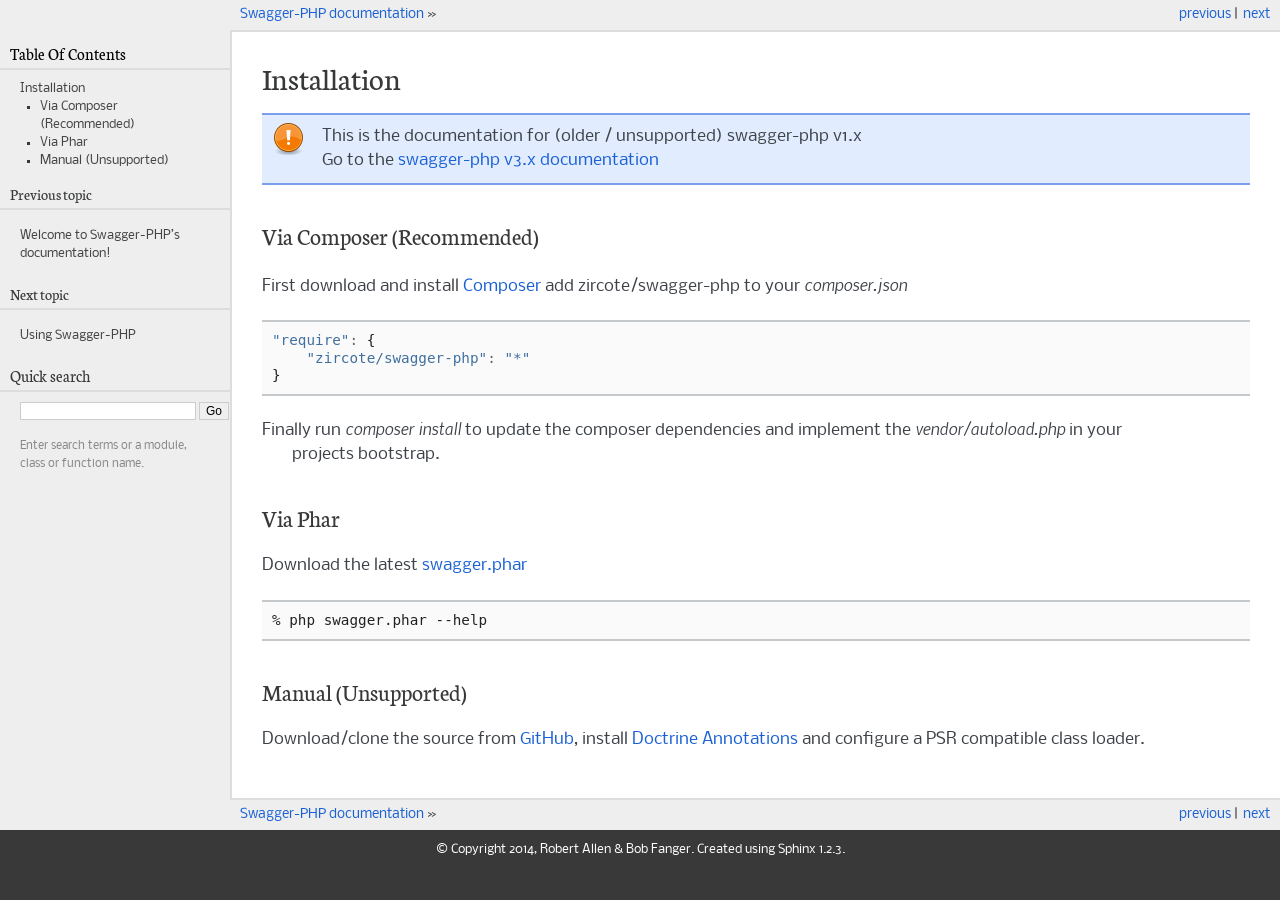
<file: API/V1/vendor/zircote/swagger-php/docs/.vuepress/public/1.x/installation.html>
<!DOCTYPE html PUBLIC "-//W3C//DTD XHTML 1.0 Transitional//EN"
  "http://www.w3.org/TR/xhtml1/DTD/xhtml1-transitional.dtd">


<html xmlns="http://www.w3.org/1999/xhtml">

<head>
  <meta http-equiv="Content-Type" content="text/html; charset=utf-8" />

  <title>Installation &mdash; Swagger-PHP documentation</title>

  <link rel="stylesheet" href="static/pyramid.css" type="text/css" />
  <link rel="stylesheet" href="static/pygments.css" type="text/css" />

  <script type="text/javascript">
    var DOCUMENTATION_OPTIONS = {
      URL_ROOT: './',
      VERSION: '',
      COLLAPSE_INDEX: false,
      FILE_SUFFIX: '.html',
      HAS_SOURCE: true
    };
  </script>
  <script type="text/javascript" src="static/jquery.js"></script>
  <script type="text/javascript" src="static/underscore.js"></script>
  <script type="text/javascript" src="static/doctools.js"></script>
  <link rel="top" title="Swagger-PHP  documentation" href="welcome.html" />
  <link rel="next" title="Using Swagger-PHP" href="using_swagger.html" />
  <link rel="prev" title="Welcome to Swagger-PHP’s documentation!" href="welcome.html" />
  <link rel="stylesheet" href="http://fonts.googleapis.com/css?family=Neuton&amp;subset=latin" type="text/css" media="screen"
    charset="utf-8" />
  <link rel="stylesheet" href="http://fonts.googleapis.com/css?family=Nobile:regular,italic,bold,bolditalic&amp;subset=latin"
    type="text/css" media="screen" charset="utf-8" />
  <!--[if lte IE 6]>
<link rel="stylesheet" href="static/ie6.css" type="text/css" media="screen" charset="utf-8" />
<![endif]-->

</head>

<body>

  <div class="related">
    <h3>Navigation</h3>
    <ul>
      <li class="right" style="margin-right: 10px">
        <a href="using_swagger.html" title="Using Swagger-PHP" accesskey="N">next</a>
      </li>
      <li class="right">
        <a href="welcome.html" title="Welcome to Swagger-PHP’s documentation!" accesskey="P">previous</a> |</li>
      <li>
        <a href="welcome.html">Swagger-PHP documentation</a> &raquo;</li>
    </ul>
  </div>

  <div class="document">
    <div class="documentwrapper">
      <div class="bodywrapper">
        <div class="body">

          <div class="section" id="installation">
            <h1>Installation
              <a class="headerlink" href="#installation" title="Permalink to this headline">¶</a>
            </h1>
            <div class="admonition note">
              <p class="first admonition-title">Note</p>
              <p class="last">This is the documentation for (older / unsupported) swagger-php v1.x
                <br>Go to the
                <a href="../">swagger-php v3.x documentation</a>
              </p>
            </div>
            <div class="section" id="via-composer-recommended">
              <h2>Via Composer (Recommended)
                <a class="headerlink" href="#via-composer-recommended" title="Permalink to this headline">¶</a>
              </h2>
              <p>First download and install
                <a class="reference external" href="http://getcomposer.org">Composer</a> add zircote/swagger-php to your
                <em>composer.json</em>
              </p>
              <div class="highlight-javascript">
                <div class="highlight">
                  <pre><span class="s2">&quot;require&quot;</span><span class="o">:</span> <span class="p">{</span>
    <span class="s2">&quot;zircote/swagger-php&quot;</span><span class="o">:</span> <span class="s2">&quot;*&quot;</span>
<span class="p">}</span>
</pre>
                </div>
              </div>
              <dl class="docutils">
                <dt>Finally run
                  <em>composer install</em> to update the composer dependencies and implement the
                  <em>vendor/autoload.php</em> in your</dt>
                <dd>projects bootstrap.</dd>
              </dl>
            </div>
            <div class="section" id="via-phar">
              <h2>Via Phar
                <a class="headerlink" href="#via-phar" title="Permalink to this headline">¶</a>
              </h2>
              <p>Download the latest
                <a class="reference external" href="https://github.com/zircote/swagger-php/raw/master/swagger.phar">swagger.phar</a>
              </p>
              <div class="highlight-bash">
                <div class="highlight">
                  <pre>% php swagger.phar --help
</pre>
                </div>
              </div>
            </div>
            <div class="section" id="manual-unsupported">
              <h2>Manual (Unsupported)
                <a class="headerlink" href="#manual-unsupported" title="Permalink to this headline">¶</a>
              </h2>
              <p>Download/clone the source from
                <a class="reference external" href="https://github.com/zircote/swagger-php/">GitHub</a>, install
                <a class="reference external" href="http://www.doctrine-project.org/projects/common.html">Doctrine Annotations</a> and configure a PSR compatible class loader.</p>
            </div>
          </div>


        </div>
      </div>
    </div>
    <div class="sphinxsidebar">
      <div class="sphinxsidebarwrapper">
        <h3>
          <a href="welcome.html">Table Of Contents</a>
        </h3>
        <ul>
          <li>
            <a class="reference internal" href="#">Installation</a>
            <ul>
              <li>
                <a class="reference internal" href="#via-composer-recommended">Via Composer (Recommended)</a>
              </li>
              <li>
                <a class="reference internal" href="#via-phar">Via Phar</a>
              </li>
              <li>
                <a class="reference internal" href="#manual-unsupported">Manual (Unsupported)</a>
              </li>
            </ul>
          </li>
        </ul>

        <h4>Previous topic</h4>
        <p class="topless">
          <a href="welcome.html" title="previous chapter">Welcome to Swagger-PHP&#8217;s documentation!</a>
        </p>
        <h4>Next topic</h4>
        <p class="topless">
          <a href="using_swagger.html" title="next chapter">Using Swagger-PHP</a>
        </p>
        <div id="searchbox" style="display: none">
          <h3>Quick search</h3>
          <form class="search" action="search.html" method="get">
            <input type="text" name="q" />
            <input type="submit" value="Go" />
            <input type="hidden" name="check_keywords" value="yes" />
            <input type="hidden" name="area" value="default" />
          </form>
          <p class="searchtip" style="font-size: 90%">
            Enter search terms or a module, class or function name.
          </p>
        </div>
        <script type="text/javascript">$('#searchbox').show(0);</script>
      </div>
    </div>
    <div class="clearer"></div>
  </div>
  <div class="related">
    <h3>Navigation</h3>
    <ul>
      <li class="right" style="margin-right: 10px">
        <a href="using_swagger.html" title="Using Swagger-PHP">next</a>
      </li>
      <li class="right">
        <a href="welcome.html" title="Welcome to Swagger-PHP’s documentation!">previous</a> |</li>
      <li>
        <a href="welcome.html">Swagger-PHP documentation</a> &raquo;</li>
    </ul>
  </div>
  <div class="footer">
    &copy; Copyright 2014, Robert Allen &amp; Bob Fanger. Created using
    <a href="http://sphinx-doc.org/">Sphinx</a> 1.2.3.
  </div>
</body>

</html>
</file>
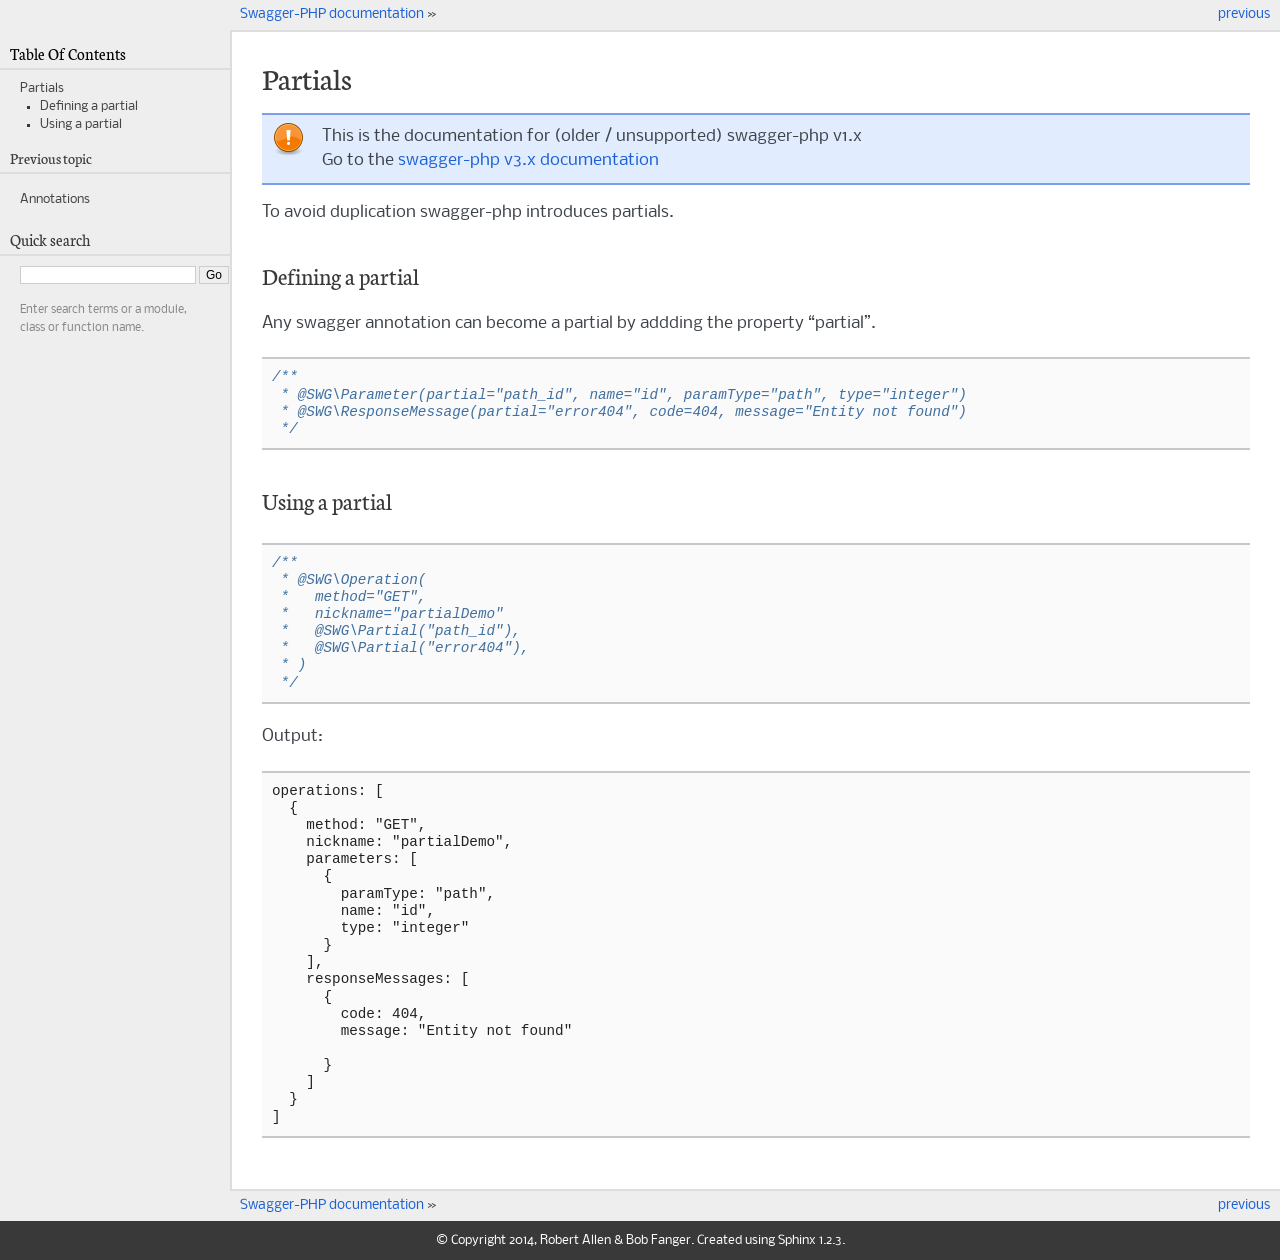
<file: API/V1/vendor/zircote/swagger-php/docs/.vuepress/public/1.x/partials.html>
<!DOCTYPE html PUBLIC "-//W3C//DTD XHTML 1.0 Transitional//EN"
  "http://www.w3.org/TR/xhtml1/DTD/xhtml1-transitional.dtd">


<html xmlns="http://www.w3.org/1999/xhtml">

<head>
  <meta http-equiv="Content-Type" content="text/html; charset=utf-8" />

  <title>Partials &mdash; Swagger-PHP documentation</title>

  <link rel="stylesheet" href="static/pyramid.css" type="text/css" />
  <link rel="stylesheet" href="static/pygments.css" type="text/css" />

  <script type="text/javascript">
    var DOCUMENTATION_OPTIONS = {
      URL_ROOT: './',
      VERSION: '',
      COLLAPSE_INDEX: false,
      FILE_SUFFIX: '.html',
      HAS_SOURCE: true
    };
  </script>
  <script type="text/javascript" src="static/jquery.js"></script>
  <script type="text/javascript" src="static/underscore.js"></script>
  <script type="text/javascript" src="static/doctools.js"></script>
  <link rel="top" title="Swagger-PHP  documentation" href="welcome.html" />
  <link rel="prev" title="Annotations" href="annotations.html" />
  <link rel="stylesheet" href="http://fonts.googleapis.com/css?family=Neuton&amp;subset=latin" type="text/css" media="screen"
    charset="utf-8" />
  <link rel="stylesheet" href="http://fonts.googleapis.com/css?family=Nobile:regular,italic,bold,bolditalic&amp;subset=latin"
    type="text/css" media="screen" charset="utf-8" />
  <!--[if lte IE 6]>
<link rel="stylesheet" href="static/ie6.css" type="text/css" media="screen" charset="utf-8" />
<![endif]-->

</head>

<body>

  <div class="related">
    <h3>Navigation</h3>
    <ul>
      <li class="right" style="margin-right: 10px">
        <a href="annotations.html" title="Annotations" accesskey="P">previous</a>
      </li>
      <li>
        <a href="welcome.html">Swagger-PHP documentation</a> &raquo;</li>
    </ul>
  </div>

  <div class="document">
    <div class="documentwrapper">
      <div class="bodywrapper">
        <div class="body">

          <div class="section" id="partials">
            <h1>Partials
              <a class="headerlink" href="#partials" title="Permalink to this headline">¶</a>
            </h1>
            <div class="admonition note">
              <p class="first admonition-title">Note</p>
              <p class="last">This is the documentation for (older / unsupported) swagger-php v1.x
                <br>Go to the
                <a href="../">swagger-php v3.x documentation</a>
              </p>
            </div>
            <p>To avoid duplication swagger-php introduces partials.</p>
            <div class="section" id="defining-a-partial">
              <h2>Defining a partial
                <a class="headerlink" href="#defining-a-partial" title="Permalink to this headline">¶</a>
              </h2>
              <p>Any swagger annotation can become a partial by addding the property &#8220;partial&#8221;.</p>
              <div class="highlight-php">
                <div class="highlight">
                  <pre><span class="sd">/**</span>
<span class="sd"> * @SWG\Parameter(partial=&quot;path_id&quot;, name=&quot;id&quot;, paramType=&quot;path&quot;, type=&quot;integer&quot;)</span>
<span class="sd"> * @SWG\ResponseMessage(partial=&quot;error404&quot;, code=404, message=&quot;Entity not found&quot;)</span>
<span class="sd"> */</span>
</pre>
                </div>
              </div>
            </div>
            <div class="section" id="using-a-partial">
              <h2>Using a partial
                <a class="headerlink" href="#using-a-partial" title="Permalink to this headline">¶</a>
              </h2>
              <div class="highlight-php">
                <div class="highlight">
                  <pre><span class="sd">/**</span>
<span class="sd"> * @SWG\Operation(</span>
<span class="sd"> *   method=&quot;GET&quot;,</span>
<span class="sd"> *   nickname=&quot;partialDemo&quot;</span>
<span class="sd"> *   @SWG\Partial(&quot;path_id&quot;),</span>
<span class="sd"> *   @SWG\Partial(&quot;error404&quot;),</span>
<span class="sd"> * )</span>
<span class="sd"> */</span>
</pre>
                </div>
              </div>
              <p>Output:</p>
              <div class="highlight-json">
                <div class="highlight">
                  <pre>operations: [
  {
    method: &quot;GET&quot;,
    nickname: &quot;partialDemo&quot;,
    parameters: [
      {
        paramType: &quot;path&quot;,
        name: &quot;id&quot;,
        type: &quot;integer&quot;
      }
    ],
    responseMessages: [
      {
        code: 404,
        message: &quot;Entity not found&quot;

      }
    ]
  }
]
</pre>
                </div>
              </div>
            </div>
          </div>


        </div>
      </div>
    </div>
    <div class="sphinxsidebar">
      <div class="sphinxsidebarwrapper">
        <h3>
          <a href="welcome.html">Table Of Contents</a>
        </h3>
        <ul>
          <li>
            <a class="reference internal" href="#">Partials</a>
            <ul>
              <li>
                <a class="reference internal" href="#defining-a-partial">Defining a partial</a>
              </li>
              <li>
                <a class="reference internal" href="#using-a-partial">Using a partial</a>
              </li>
            </ul>
          </li>
        </ul>

        <h4>Previous topic</h4>
        <p class="topless">
          <a href="annotations.html" title="previous chapter">Annotations</a>
        </p>
        <div id="searchbox" style="display: none">
          <h3>Quick search</h3>
          <form class="search" action="search.html" method="get">
            <input type="text" name="q" />
            <input type="submit" value="Go" />
            <input type="hidden" name="check_keywords" value="yes" />
            <input type="hidden" name="area" value="default" />
          </form>
          <p class="searchtip" style="font-size: 90%">
            Enter search terms or a module, class or function name.
          </p>
        </div>
        <script type="text/javascript">$('#searchbox').show(0);</script>
      </div>
    </div>
    <div class="clearer"></div>
  </div>
  <div class="related">
    <h3>Navigation</h3>
    <ul>
      <li class="right" style="margin-right: 10px">
        <a href="annotations.html" title="Annotations">previous</a>
      </li>
      <li>
        <a href="welcome.html">Swagger-PHP documentation</a> &raquo;</li>
    </ul>
  </div>
  <div class="footer">
    &copy; Copyright 2014, Robert Allen &amp; Bob Fanger. Created using
    <a href="http://sphinx-doc.org/">Sphinx</a> 1.2.3.
  </div>
</body>

</html>
</file>
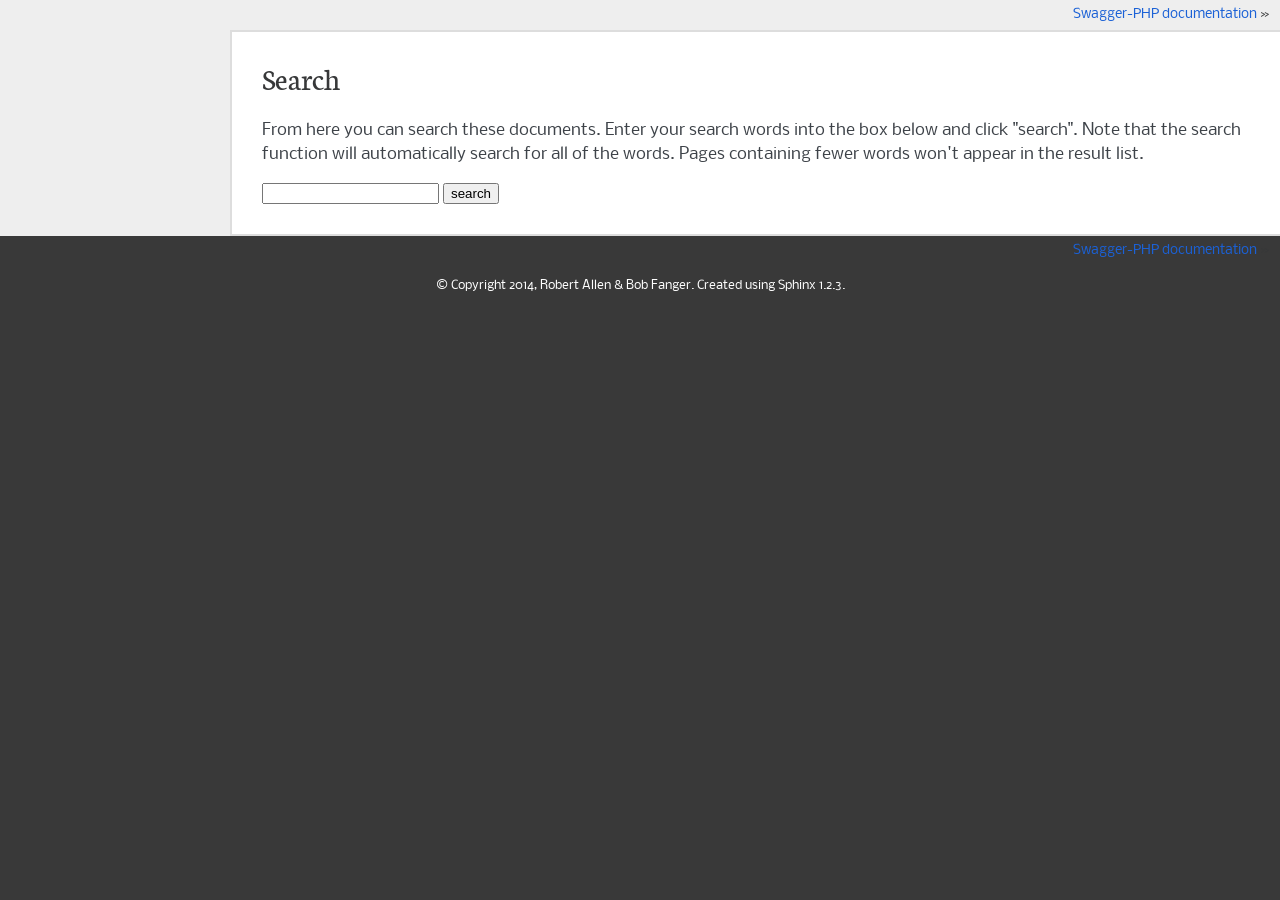
<file: API/V1/vendor/zircote/swagger-php/docs/.vuepress/public/1.x/search.html>
<!DOCTYPE html PUBLIC "-//W3C//DTD XHTML 1.0 Transitional//EN"
  "http://www.w3.org/TR/xhtml1/DTD/xhtml1-transitional.dtd">


<html xmlns="http://www.w3.org/1999/xhtml">

<head>
  <meta http-equiv="Content-Type" content="text/html; charset=utf-8" />

  <title>Search &mdash; Swagger-PHP documentation</title>

  <link rel="stylesheet" href="static/pyramid.css" type="text/css" />
  <link rel="stylesheet" href="static/pygments.css" type="text/css" />

  <script type="text/javascript">
    var DOCUMENTATION_OPTIONS = {
      URL_ROOT: './',
      VERSION: '',
      COLLAPSE_INDEX: false,
      FILE_SUFFIX: '.html',
      HAS_SOURCE: true
    };
  </script>
  <script type="text/javascript" src="static/jquery.js"></script>
  <script type="text/javascript" src="static/underscore.js"></script>
  <script type="text/javascript" src="static/doctools.js"></script>
  <script type="text/javascript" src="static/searchtools.js"></script>
  <link rel="top" title="Swagger-PHP  documentation" href="welcome.html" />
  <script type="text/javascript">
    jQuery(function () { Search.loadIndex("searchindex.js"); });
  </script>

  <script type="text/javascript" id="searchindexloader"></script>

  <link rel="stylesheet" href="http://fonts.googleapis.com/css?family=Neuton&amp;subset=latin" type="text/css" media="screen"
    charset="utf-8" />
  <link rel="stylesheet" href="http://fonts.googleapis.com/css?family=Nobile:regular,italic,bold,bolditalic&amp;subset=latin"
    type="text/css" media="screen" charset="utf-8" />
  <!--[if lte IE 6]>
<link rel="stylesheet" href="static/ie6.css" type="text/css" media="screen" charset="utf-8" />
<![endif]-->


</head>

<body>

  <div class="related">
    <h3>Navigation</h3>
    <ul>
      <li class="right" style="margin-right: 10px">
        <a href="welcome.html">Swagger-PHP documentation</a> &raquo;</li>
    </ul>
  </div>

  <div class="document">
    <div class="documentwrapper">
      <div class="bodywrapper">
        <div class="body">

          <h1 id="search-documentation">Search</h1>
          <div id="fallback" class="admonition warning">
            <script type="text/javascript">$('#fallback').hide();</script>
            <p>
              Please activate JavaScript to enable the search functionality.
            </p>
          </div>
          <p>
            From here you can search these documents. Enter your search words into the box below and click "search". Note that the search
            function will automatically search for all of the words. Pages containing fewer words won't appear in the result
            list.
          </p>
          <form action="" method="get">
            <input type="text" name="q" value="" />
            <input type="submit" value="search" />
            <span id="search-progress" style="padding-left: 10px"></span>
          </form>

          <div id="search-results">

          </div>

        </div>
      </div>
    </div>
    <div class="sphinxsidebar">
      <div class="sphinxsidebarwrapper">
      </div>
    </div>
    <div class="clearer"></div>
  </div>
  <div class="related">
    <h3>Navigation</h3>
    <ul>
      <li class="right" style="margin-right: 10px">
        <a href="welcome.html">Swagger-PHP documentation</a> &raquo;</li>
    </ul>
  </div>
  <div class="footer">
    &copy; Copyright 2014, Robert Allen &amp; Bob Fanger. Created using
    <a href="http://sphinx-doc.org/">Sphinx</a> 1.2.3.
  </div>
</body>

</html>
</file>
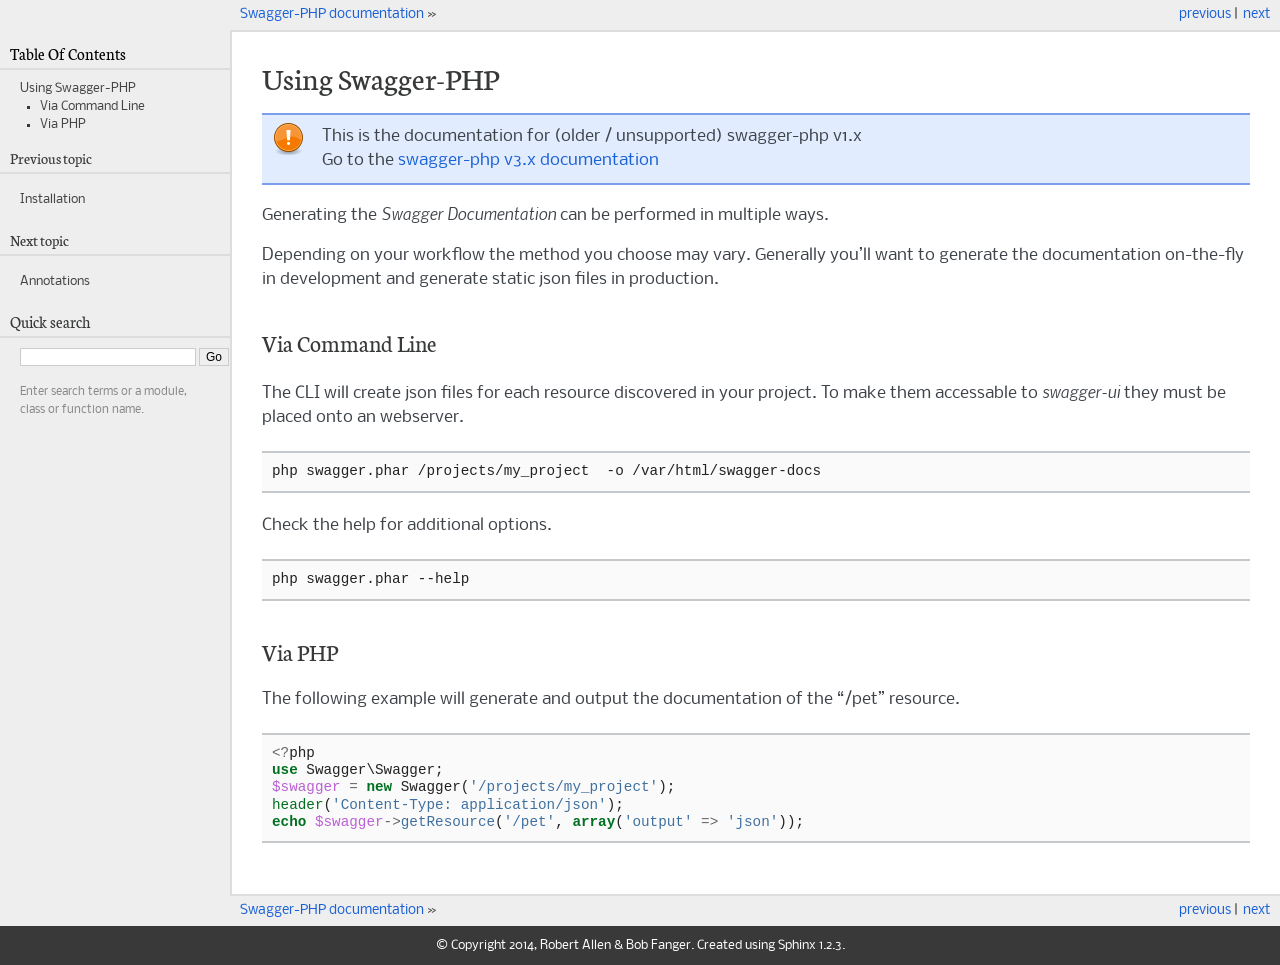
<file: API/V1/vendor/zircote/swagger-php/docs/.vuepress/public/1.x/using_swagger.html>
<!DOCTYPE html PUBLIC "-//W3C//DTD XHTML 1.0 Transitional//EN"
  "http://www.w3.org/TR/xhtml1/DTD/xhtml1-transitional.dtd">


<html xmlns="http://www.w3.org/1999/xhtml">

<head>
  <meta http-equiv="Content-Type" content="text/html; charset=utf-8" />

  <title>Using Swagger-PHP &mdash; Swagger-PHP documentation</title>

  <link rel="stylesheet" href="static/pyramid.css" type="text/css" />
  <link rel="stylesheet" href="static/pygments.css" type="text/css" />

  <script type="text/javascript">
    var DOCUMENTATION_OPTIONS = {
      URL_ROOT: './',
      VERSION: '',
      COLLAPSE_INDEX: false,
      FILE_SUFFIX: '.html',
      HAS_SOURCE: true
    };
  </script>
  <script type="text/javascript" src="static/jquery.js"></script>
  <script type="text/javascript" src="static/underscore.js"></script>
  <script type="text/javascript" src="static/doctools.js"></script>
  <link rel="top" title="Swagger-PHP  documentation" href="welcome.html" />
  <link rel="next" title="Annotations" href="annotations.html" />
  <link rel="prev" title="Installation" href="installation.html" />
  <link rel="stylesheet" href="http://fonts.googleapis.com/css?family=Neuton&amp;subset=latin" type="text/css" media="screen"
    charset="utf-8" />
  <link rel="stylesheet" href="http://fonts.googleapis.com/css?family=Nobile:regular,italic,bold,bolditalic&amp;subset=latin"
    type="text/css" media="screen" charset="utf-8" />
  <!--[if lte IE 6]>
<link rel="stylesheet" href="static/ie6.css" type="text/css" media="screen" charset="utf-8" />
<![endif]-->

</head>

<body>

  <div class="related">
    <h3>Navigation</h3>
    <ul>
      <li class="right" style="margin-right: 10px">
        <a href="annotations.html" title="Annotations" accesskey="N">next</a>
      </li>
      <li class="right">
        <a href="installation.html" title="Installation" accesskey="P">previous</a> |</li>
      <li>
        <a href="welcome.html">Swagger-PHP documentation</a> &raquo;</li>
    </ul>
  </div>

  <div class="document">
    <div class="documentwrapper">
      <div class="bodywrapper">
        <div class="body">

          <div class="section" id="using-swagger-php">
            <h1>Using Swagger-PHP
              <a class="headerlink" href="#using-swagger-php" title="Permalink to this headline">¶</a>
            </h1>
            <div class="admonition note">
              <p class="first admonition-title">Note</p>
              <p class="last">This is the documentation for (older / unsupported) swagger-php v1.x
                <br>Go to the
                <a href="../">swagger-php v3.x documentation</a>
              </p>
            </div>
            <p>Generating the
              <em>Swagger Documentation</em> can be performed in multiple ways.</p>
            <p>Depending on your workflow the method you choose may vary. Generally you&#8217;ll want to generate the documentation
              on-the-fly in development and generate static json files in production.</p>
            <div class="section" id="via-command-line">
              <h2>Via Command Line
                <a class="headerlink" href="#via-command-line" title="Permalink to this headline">¶</a>
              </h2>
              <p>The CLI will create json files for each resource discovered in your project. To make them accessable to
                <cite>swagger-ui</cite> they must be placed onto an webserver.</p>
              <div class="highlight-bash">
                <div class="highlight">
                  <pre>php swagger.phar /projects/my_project  -o /var/html/swagger-docs
</pre>
                </div>
              </div>
              <p>Check the help for additional options.</p>
              <div class="highlight-bash">
                <div class="highlight">
                  <pre>php swagger.phar --help
</pre>
                </div>
              </div>
            </div>
            <div class="section" id="via-php">
              <h2>Via PHP
                <a class="headerlink" href="#via-php" title="Permalink to this headline">¶</a>
              </h2>
              <p>The following example will generate and output the documentation of the &#8220;/pet&#8221; resource.</p>
              <div class="highlight-php">
                <div class="highlight">
                  <pre><span class="o">&lt;?</span><span class="nx">php</span>
<span class="k">use</span> <span class="nx">Swagger\Swagger</span><span class="p">;</span>
<span class="nv">$swagger</span> <span class="o">=</span> <span class="k">new</span> <span class="nx">Swagger</span><span class="p">(</span><span class="s1">&#39;/projects/my_project&#39;</span><span class="p">);</span>
<span class="nb">header</span><span class="p">(</span><span class="s1">&#39;Content-Type: application/json&#39;</span><span class="p">);</span>
<span class="k">echo</span> <span class="nv">$swagger</span><span class="o">-&gt;</span><span class="na">getResource</span><span class="p">(</span><span class="s1">&#39;/pet&#39;</span><span class="p">,</span> <span class="k">array</span><span class="p">(</span><span class="s1">&#39;output&#39;</span> <span class="o">=&gt;</span> <span class="s1">&#39;json&#39;</span><span class="p">));</span>
</pre>
                </div>
              </div>
            </div>
          </div>


        </div>
      </div>
    </div>
    <div class="sphinxsidebar">
      <div class="sphinxsidebarwrapper">
        <h3>
          <a href="welcome.html">Table Of Contents</a>
        </h3>
        <ul>
          <li>
            <a class="reference internal" href="#">Using Swagger-PHP</a>
            <ul>
              <li>
                <a class="reference internal" href="#via-command-line">Via Command Line</a>
              </li>
              <li>
                <a class="reference internal" href="#via-php">Via PHP</a>
              </li>
            </ul>
          </li>
        </ul>

        <h4>Previous topic</h4>
        <p class="topless">
          <a href="installation.html" title="previous chapter">Installation</a>
        </p>
        <h4>Next topic</h4>
        <p class="topless">
          <a href="annotations.html" title="next chapter">Annotations</a>
        </p>
        <div id="searchbox" style="display: none">
          <h3>Quick search</h3>
          <form class="search" action="search.html" method="get">
            <input type="text" name="q" />
            <input type="submit" value="Go" />
            <input type="hidden" name="check_keywords" value="yes" />
            <input type="hidden" name="area" value="default" />
          </form>
          <p class="searchtip" style="font-size: 90%">
            Enter search terms or a module, class or function name.
          </p>
        </div>
        <script type="text/javascript">$('#searchbox').show(0);</script>
      </div>
    </div>
    <div class="clearer"></div>
  </div>
  <div class="related">
    <h3>Navigation</h3>
    <ul>
      <li class="right" style="margin-right: 10px">
        <a href="annotations.html" title="Annotations">next</a>
      </li>
      <li class="right">
        <a href="installation.html" title="Installation">previous</a> |</li>
      <li>
        <a href="welcome.html">Swagger-PHP documentation</a> &raquo;</li>
    </ul>
  </div>
  <div class="footer">
    &copy; Copyright 2014, Robert Allen &amp; Bob Fanger. Created using
    <a href="http://sphinx-doc.org/">Sphinx</a> 1.2.3.
  </div>
</body>

</html>
</file>
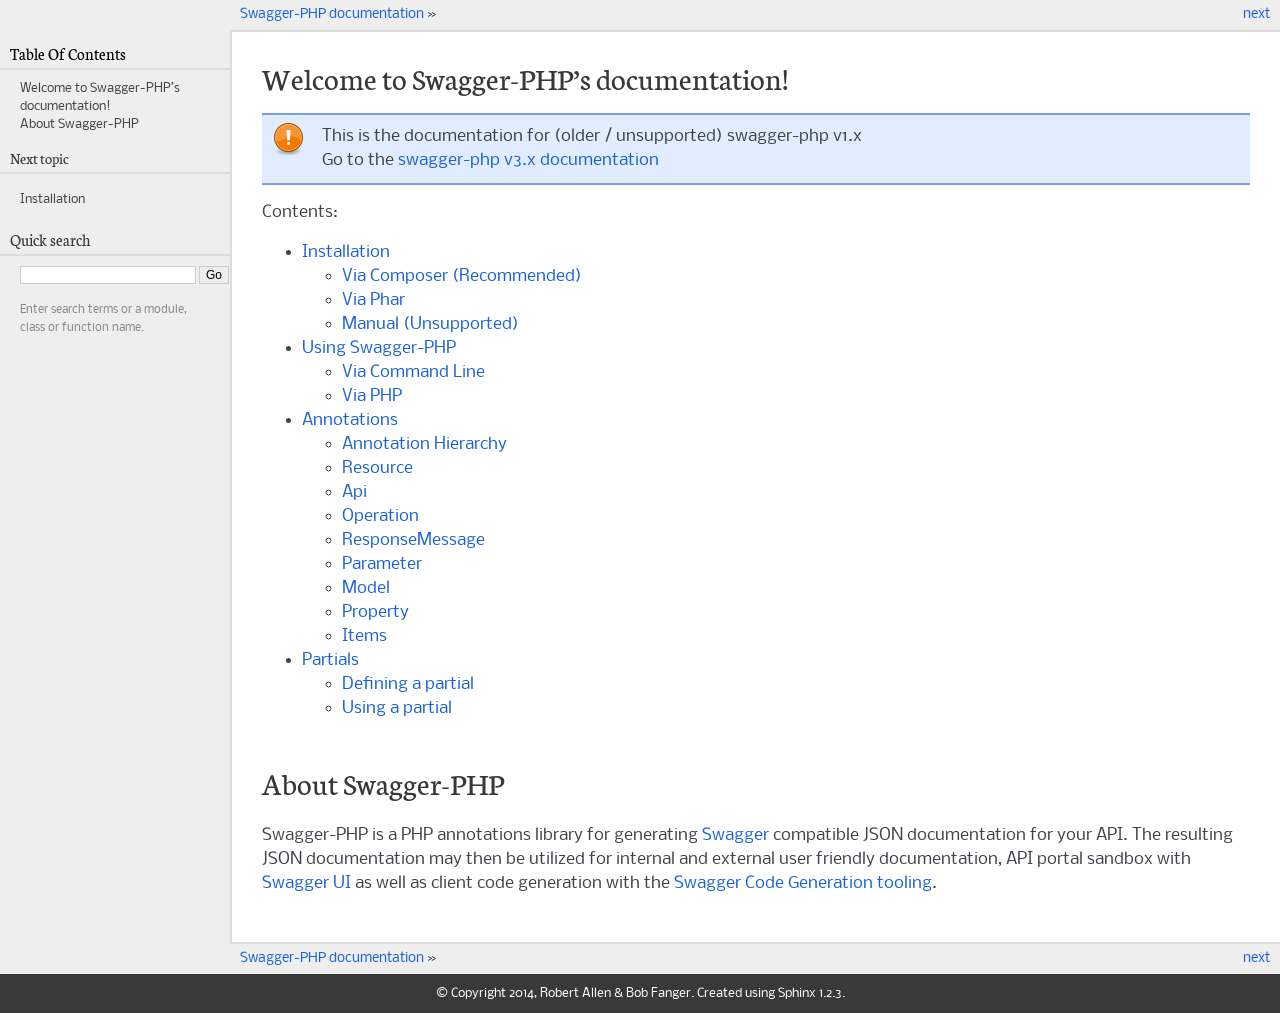
<file: API/V1/vendor/zircote/swagger-php/docs/.vuepress/public/1.x/welcome.html>
<!DOCTYPE html PUBLIC "-//W3C//DTD XHTML 1.0 Transitional//EN"
  "http://www.w3.org/TR/xhtml1/DTD/xhtml1-transitional.dtd">


<html xmlns="http://www.w3.org/1999/xhtml">

<head>
  <meta http-equiv="Content-Type" content="text/html; charset=utf-8" />

  <title>Swagger-PHP 1.x documentation! &mdash; Swagger-PHP documentation</title>

  <link rel="stylesheet" href="static/pyramid.css" type="text/css" />
  <link rel="stylesheet" href="static/pygments.css" type="text/css" />

  <script type="text/javascript">
    var DOCUMENTATION_OPTIONS = {
      URL_ROOT: './',
      VERSION: '',
      COLLAPSE_INDEX: false,
      FILE_SUFFIX: '.html',
      HAS_SOURCE: true
    };
  </script>
  <script type="text/javascript" src="static/jquery.js"></script>
  <script type="text/javascript" src="static/underscore.js"></script>
  <script type="text/javascript" src="static/doctools.js"></script>
  <link rel="top" title="Swagger-PHP  documentation" href="#" />
  <link rel="next" title="Installation" href="installation.html" />
  <link rel="stylesheet" href="http://fonts.googleapis.com/css?family=Neuton&amp;subset=latin" type="text/css" media="screen"
    charset="utf-8" />
  <link rel="stylesheet" href="http://fonts.googleapis.com/css?family=Nobile:regular,italic,bold,bolditalic&amp;subset=latin"
    type="text/css" media="screen" charset="utf-8" />
  <!--[if lte IE 6]>
<link rel="stylesheet" href="static/ie6.css" type="text/css" media="screen" charset="utf-8" />
<![endif]-->

</head>

<body>

  <div class="related">
    <h3>Navigation</h3>
    <ul>
      <li class="right" style="margin-right: 10px">
        <a href="installation.html" title="Installation" accesskey="N">next</a>
      </li>
      <li>
        <a href="#">Swagger-PHP documentation</a> &raquo;</li>
    </ul>
  </div>

  <div class="document">
    <div class="documentwrapper">
      <div class="bodywrapper">
        <div class="body">

          <div class="section" id="welcome-to-swagger-php-s-documentation">
            <h1>Welcome to Swagger-PHP&#8217;s documentation!
              <a class="headerlink" href="#welcome-to-swagger-php-s-documentation" title="Permalink to this headline">¶</a>
            </h1>
            <div class="admonition note">
              <p class="first admonition-title">Note</p>
              <p class="last">This is the documentation for (older / unsupported) swagger-php v1.x
                <br>Go to the
                <a href="../">swagger-php v3.x documentation</a>
              </p>
            </div>
            <p>Contents:</p>
            <div class="toctree-wrapper compound">
              <ul>
                <li class="toctree-l1">
                  <a class="reference internal" href="installation.html">Installation</a>
                  <ul>
                    <li class="toctree-l2">
                      <a class="reference internal" href="installation.html#via-composer-recommended">Via Composer (Recommended)</a>
                    </li>
                    <li class="toctree-l2">
                      <a class="reference internal" href="installation.html#via-phar">Via Phar</a>
                    </li>
                    <li class="toctree-l2">
                      <a class="reference internal" href="installation.html#manual-unsupported">Manual (Unsupported)</a>
                    </li>
                  </ul>
                </li>
                <li class="toctree-l1">
                  <a class="reference internal" href="using_swagger.html">Using Swagger-PHP</a>
                  <ul>
                    <li class="toctree-l2">
                      <a class="reference internal" href="using_swagger.html#via-command-line">Via Command Line</a>
                    </li>
                    <li class="toctree-l2">
                      <a class="reference internal" href="using_swagger.html#via-php">Via PHP</a>
                    </li>
                  </ul>
                </li>
                <li class="toctree-l1">
                  <a class="reference internal" href="annotations.html">Annotations</a>
                  <ul>
                    <li class="toctree-l2">
                      <a class="reference internal" href="annotations.html#annotation-hierarchy">Annotation Hierarchy</a>
                    </li>
                    <li class="toctree-l2">
                      <a class="reference internal" href="annotations.html#resource">Resource</a>
                    </li>
                    <li class="toctree-l2">
                      <a class="reference internal" href="annotations.html#api">Api</a>
                    </li>
                    <li class="toctree-l2">
                      <a class="reference internal" href="annotations.html#operation">Operation</a>
                    </li>
                    <li class="toctree-l2">
                      <a class="reference internal" href="annotations.html#responsemessage">ResponseMessage</a>
                    </li>
                    <li class="toctree-l2">
                      <a class="reference internal" href="annotations.html#parameter">Parameter</a>
                    </li>
                    <li class="toctree-l2">
                      <a class="reference internal" href="annotations.html#model">Model</a>
                    </li>
                    <li class="toctree-l2">
                      <a class="reference internal" href="annotations.html#property">Property</a>
                    </li>
                    <li class="toctree-l2">
                      <a class="reference internal" href="annotations.html#items">Items</a>
                    </li>
                  </ul>
                </li>
                <li class="toctree-l1">
                  <a class="reference internal" href="partials.html">Partials</a>
                  <ul>
                    <li class="toctree-l2">
                      <a class="reference internal" href="partials.html#defining-a-partial">Defining a partial</a>
                    </li>
                    <li class="toctree-l2">
                      <a class="reference internal" href="partials.html#using-a-partial">Using a partial</a>
                    </li>
                  </ul>
                </li>
              </ul>
            </div>
          </div>
          <div class="section" id="about-swagger-php">
            <h1>About Swagger-PHP
              <a class="headerlink" href="#about-swagger-php" title="Permalink to this headline">¶</a>
            </h1>
            <p>Swagger-PHP is a PHP annotations library for generating
              <a class="reference external" href="http://swagger.wordnik.com">Swagger</a> compatible JSON documentation for your API. The resulting JSON documentation may then be utilized
              for internal and external user friendly documentation, API portal sandbox with
              <a class="reference external" href="https://github.com/wordnik/swagger-ui">Swagger UI</a> as well as client code generation with the
              <a class="reference external" href="https://github.com/wordnik/swagger-codegen">Swagger Code Generation tooling</a>.</p>
          </div>


        </div>
      </div>
    </div>
    <div class="sphinxsidebar">
      <div class="sphinxsidebarwrapper">
        <h3>
          <a href="#">Table Of Contents</a>
        </h3>
        <ul>
          <li>
            <a class="reference internal" href="#">Welcome to Swagger-PHP&#8217;s documentation!</a>
          </li>
          <li>
            <a class="reference internal" href="#about-swagger-php">About Swagger-PHP</a>
          </li>
        </ul>

        <h4>Next topic</h4>
        <p class="topless">
          <a href="installation.html" title="next chapter">Installation</a>
        </p>
        <div id="searchbox" style="display: none">
          <h3>Quick search</h3>
          <form class="search" action="search.html" method="get">
            <input type="text" name="q" />
            <input type="submit" value="Go" />
            <input type="hidden" name="check_keywords" value="yes" />
            <input type="hidden" name="area" value="default" />
          </form>
          <p class="searchtip" style="font-size: 90%">
            Enter search terms or a module, class or function name.
          </p>
        </div>
        <script type="text/javascript">$('#searchbox').show(0);</script>
      </div>
    </div>
    <div class="clearer"></div>
  </div>
  <div class="related">
    <h3>Navigation</h3>
    <ul>
      <li class="right" style="margin-right: 10px">
        <a href="installation.html" title="Installation">next</a>
      </li>
      <li>
        <a href="#">Swagger-PHP documentation</a> &raquo;</li>
    </ul>
  </div>
  <div class="footer">
    &copy; Copyright 2014, Robert Allen &amp; Bob Fanger. Created using
    <a href="http://sphinx-doc.org/">Sphinx</a> 1.2.3.
  </div>
</body>

</html>
</file>
<file: API/V1/swagger-ui/index.css>
html {
    box-sizing: border-box;
    overflow: -moz-scrollbars-vertical;
    overflow-y: scroll;
}

*,
*:before,
*:after {
    box-sizing: inherit;
}

body {
    margin: 0;
    background: #fafafa;
}
</file>
<file: stylesheets/styles.css>
body {
    font-family: Arial;
}

a#log-in {
    position: absolute;
    right: 0;
}

@media (max-width: 445px) {
    a#log-in {
        position: relative;
    }
}

#product-table {
    width: 80%;
    text-align: center;
    margin: auto;
}

#category-table {
    width: 40%;
    text-align: center;
    margin: auto;
}

#create-table {
    width: 50%;
    text-align: left;
    margin: auto;
}

table, th, tr, td {
    border: solid black 1px;
    border-collapse: collapse;
}

#login-form {
    align-self: center;
}

h1#start-page {
    text-align: center;
    padding-top: 10%;
}

p#start-text {
    text-align: center;
    font-size: 20px;
}

nav {
    background-color: lightgray;
    position: relative;
    padding-left: 5px;
}

nav a {
    font-size: 20px;
    display: inline-block;
    padding: 15px;
    text-decoration: none;
    color: rgb(27, 27, 27);
    padding-left: 10px;
}

nav a.active {
    background-color: rgb(141, 141, 141);
}

nav a:hover {
    background-color: rgb(141, 141, 141);
}
</file>
<file: API/V1/vendor/zircote/swagger-php/docs/.vuepress/public/1.x/static/pyramid.css>
/*
 * pyramid.css_t
 * ~~~~~~~~~~~~
 *
 * Sphinx stylesheet -- pylons theme.
 *
 * :copyright: Copyright 2007-2014 by the Sphinx team, see AUTHORS.
 * :license: BSD, see LICENSE for details.
 *
 */
 
@import url("basic.css");
 
/* -- page layout ----------------------------------------------------------- */
 
body {
    font-family: "Nobile", sans-serif;
    font-size: 100%;
    background-color: #393939;
    color: #ffffff;
    margin: 0;
    padding: 0;
}

div.documentwrapper {
    float: left;
    width: 100%;
}

div.bodywrapper {
    margin: 0 0 0 230px;
}

hr {
    border: 1px solid #B1B4B6;
}
 
div.document {
    background-color: #eee;
}

div.header {
    width:100%;
    background: #f4ad32 url(headerbg.png) repeat-x 0 top;
    border-bottom: 2px solid #ffffff;
}

div.logo {
    text-align: center;
    padding-top: 10px;
}

div.body {
    background-color: #ffffff;
    color: #3E4349;
    padding: 0 30px 30px 30px;
    font-size: 1em;
    border: 2px solid #ddd;
    border-right-style: none;
    overflow: auto;
}
 
div.footer {
    color: #ffffff;
    width: 100%;
    padding: 13px 0;
    text-align: center;
    font-size: 75%;
    background: transparent;
    clear:both;
}
 
div.footer a {
    color: #ffffff;
    text-decoration: none;
}

div.footer a:hover {
    color: #e88f00;
    text-decoration: underline;
}
 
div.related {
    line-height: 30px;
    color: #373839;
    font-size: 0.8em;
    background-color: #eee;
}
 
div.related a {
    color: #1b61d6;
}

div.related ul {
    padding-left: 240px;
}
 
div.sphinxsidebar {
    font-size: 0.75em;
    line-height: 1.5em;
}

div.sphinxsidebarwrapper{
    padding: 10px 0;
}
 
div.sphinxsidebar h3,
div.sphinxsidebar h4 {
    font-family: "Neuton", sans-serif;
    color: #373839;
    font-size: 1.4em;
    font-weight: normal;
    margin: 0;
    padding: 5px 10px;
    border-bottom: 2px solid #ddd;
}

div.sphinxsidebar h4{
    font-size: 1.3em;
}
 
div.sphinxsidebar h3 a {
    color: #000000;
}
 
 
div.sphinxsidebar p {
    color: #888;
    padding: 5px 20px;
}
 
div.sphinxsidebar p.topless {
}
 
div.sphinxsidebar ul {
    margin: 10px 20px;
    padding: 0;
    color: #373839;
}
 
div.sphinxsidebar a {
    color: #444;
}
 
div.sphinxsidebar input {
    border: 1px solid #ccc;
    font-family: sans-serif;
    font-size: 1em;
}

div.sphinxsidebar input[type=text]{
    margin-left: 20px;
}

/* -- sidebars -------------------------------------------------------------- */

div.sidebar {
    margin: 0 0 0.5em 1em;
    border: 2px solid #c6d880;
    background-color: #e6efc2;
    width: 40%;
    float: right;
    border-right-style: none;
    border-left-style: none;
    padding: 10px 20px;
}

p.sidebar-title {
    font-weight: bold;
}

/* -- body styles ----------------------------------------------------------- */
 
a, a .pre {
    color: #1b61d6;
    text-decoration: none;
}
 
a:hover, a:hover .pre {
    text-decoration: underline;
}
 
div.body h1,
div.body h2,
div.body h3,
div.body h4,
div.body h5,
div.body h6 {
    font-family: "Neuton", sans-serif;
    background-color: #ffffff;
    font-weight: normal;
    color: #373839;
    margin: 30px 0px 10px 0px;
    padding: 5px 0;
}
 
div.body h1 { border-top: 20px solid white; margin-top: 0; font-size: 200%; }
div.body h2 { font-size: 150%; background-color: #ffffff; }
div.body h3 { font-size: 120%; background-color: #ffffff; }
div.body h4 { font-size: 110%; background-color: #ffffff; }
div.body h5 { font-size: 100%; background-color: #ffffff; }
div.body h6 { font-size: 100%; background-color: #ffffff; }
 
a.headerlink {
    color: #1b61d6;
    font-size: 0.8em;
    padding: 0 4px 0 4px;
    text-decoration: none;
}
 
a.headerlink:hover {
    text-decoration: underline;
}
 
div.body p, div.body dd, div.body li {
    line-height: 1.5em;
}
 
div.admonition p.admonition-title + p {
    display: inline;
}

div.admonition {
    background: #eeeeec;
    border: 2px solid #babdb6;
    border-right-style: none;
    border-left-style: none;
    padding: 10px 20px 10px 60px;
}

div.highlight{
    background-color: white;
}

div.note {
    border: 2px solid #7a9eec;
    border-right-style: none;
    border-left-style: none;
    padding: 10px 20px 10px 60px;
    background: #e1ecfe url(dialog-note.png) no-repeat 10px 8px;
}
 
div.seealso {
    background: #fff6bf url(dialog-seealso.png) no-repeat 10px 8px;
    border: 2px solid #ffd324;
    border-left-style: none;
    border-right-style: none;
    padding: 10px 20px 10px 60px;
}
 
div.topic {
    background: #eeeeee;
    border: 2px solid #C6C9CB;
    padding: 10px 20px;
    border-right-style: none;
    border-left-style: none;
}
 
div.warning {
    background: #fbe3e4 url(dialog-warning.png) no-repeat 10px 8px;
    border: 2px solid #fbc2c4;
    border-right-style: none;
    border-left-style: none;
    padding: 10px 20px 10px 60px;
}

div.admonition-todo {
    background: #f2d9b4 url(dialog-todo.png) no-repeat 10px 8px;
    border: 2px solid #e9b96e;
    border-right-style: none;
    border-left-style: none;
    padding: 10px 20px 10px 60px;
}
 
div.note p.admonition-title,
div.warning p.admonition-title,
div.seealso p.admonition-title,
div.admonition-todo p.admonition-title {
    display: none;
}
 
p.admonition-title:after {
    content: ":";
}
 
pre {
    padding: 10px;
    background-color: #fafafa;
    color: #222;
    line-height: 1.2em;
    border: 2px solid #C6C9CB;
    font-size: 1.1em;
    margin: 1.5em 0 1.5em 0;
    border-right-style: none;
    border-left-style: none;
}
 
tt {
    background-color: transparent;
    color: #222;
    font-size: 1.1em;
    font-family: monospace;
}

.viewcode-back {
    font-family: "Nobile", sans-serif;
}

div.viewcode-block:target {
    background-color: #fff6bf;
    border: 2px solid #ffd324;
    border-left-style: none;
    border-right-style: none;
    padding: 10px 20px;
}

table.highlighttable {
    width: 100%;
}

table.highlighttable td {
    padding: 0;
}

a em.std-term {
   color: #007f00;
}

a:hover em.std-term {
    text-decoration: underline;
}

.download {
    font-family: "Nobile", sans-serif;
    font-weight: normal;
    font-style: normal;
}

tt.xref {
    font-weight: normal;
    font-style: normal;
}
</file>
<file: API/V1/vendor/zircote/swagger-php/docs/.vuepress/public/1.x/static/pygments.css>
.highlight .hll { background-color: #ffffcc }
.highlight  { background: #eeffcc; }
.highlight .c { color: #408090; font-style: italic } /* Comment */
.highlight .err { border: 1px solid #FF0000 } /* Error */
.highlight .k { color: #007020; font-weight: bold } /* Keyword */
.highlight .o { color: #666666 } /* Operator */
.highlight .cm { color: #408090; font-style: italic } /* Comment.Multiline */
.highlight .cp { color: #007020 } /* Comment.Preproc */
.highlight .c1 { color: #408090; font-style: italic } /* Comment.Single */
.highlight .cs { color: #408090; background-color: #fff0f0 } /* Comment.Special */
.highlight .gd { color: #A00000 } /* Generic.Deleted */
.highlight .ge { font-style: italic } /* Generic.Emph */
.highlight .gr { color: #FF0000 } /* Generic.Error */
.highlight .gh { color: #000080; font-weight: bold } /* Generic.Heading */
.highlight .gi { color: #00A000 } /* Generic.Inserted */
.highlight .go { color: #303030 } /* Generic.Output */
.highlight .gp { color: #c65d09; font-weight: bold } /* Generic.Prompt */
.highlight .gs { font-weight: bold } /* Generic.Strong */
.highlight .gu { color: #800080; font-weight: bold } /* Generic.Subheading */
.highlight .gt { color: #0040D0 } /* Generic.Traceback */
.highlight .kc { color: #007020; font-weight: bold } /* Keyword.Constant */
.highlight .kd { color: #007020; font-weight: bold } /* Keyword.Declaration */
.highlight .kn { color: #007020; font-weight: bold } /* Keyword.Namespace */
.highlight .kp { color: #007020 } /* Keyword.Pseudo */
.highlight .kr { color: #007020; font-weight: bold } /* Keyword.Reserved */
.highlight .kt { color: #902000 } /* Keyword.Type */
.highlight .m { color: #208050 } /* Literal.Number */
.highlight .s { color: #4070a0 } /* Literal.String */
.highlight .na { color: #4070a0 } /* Name.Attribute */
.highlight .nb { color: #007020 } /* Name.Builtin */
.highlight .nc { color: #0e84b5; font-weight: bold } /* Name.Class */
.highlight .no { color: #60add5 } /* Name.Constant */
.highlight .nd { color: #555555; font-weight: bold } /* Name.Decorator */
.highlight .ni { color: #d55537; font-weight: bold } /* Name.Entity */
.highlight .ne { color: #007020 } /* Name.Exception */
.highlight .nf { color: #06287e } /* Name.Function */
.highlight .nl { color: #002070; font-weight: bold } /* Name.Label */
.highlight .nn { color: #0e84b5; font-weight: bold } /* Name.Namespace */
.highlight .nt { color: #062873; font-weight: bold } /* Name.Tag */
.highlight .nv { color: #bb60d5 } /* Name.Variable */
.highlight .ow { color: #007020; font-weight: bold } /* Operator.Word */
.highlight .w { color: #bbbbbb } /* Text.Whitespace */
.highlight .mf { color: #208050 } /* Literal.Number.Float */
.highlight .mh { color: #208050 } /* Literal.Number.Hex */
.highlight .mi { color: #208050 } /* Literal.Number.Integer */
.highlight .mo { color: #208050 } /* Literal.Number.Oct */
.highlight .sb { color: #4070a0 } /* Literal.String.Backtick */
.highlight .sc { color: #4070a0 } /* Literal.String.Char */
.highlight .sd { color: #4070a0; font-style: italic } /* Literal.String.Doc */
.highlight .s2 { color: #4070a0 } /* Literal.String.Double */
.highlight .se { color: #4070a0; font-weight: bold } /* Literal.String.Escape */
.highlight .sh { color: #4070a0 } /* Literal.String.Heredoc */
.highlight .si { color: #70a0d0; font-style: italic } /* Literal.String.Interpol */
.highlight .sx { color: #c65d09 } /* Literal.String.Other */
.highlight .sr { color: #235388 } /* Literal.String.Regex */
.highlight .s1 { color: #4070a0 } /* Literal.String.Single */
.highlight .ss { color: #517918 } /* Literal.String.Symbol */
.highlight .bp { color: #007020 } /* Name.Builtin.Pseudo */
.highlight .vc { color: #bb60d5 } /* Name.Variable.Class */
.highlight .vg { color: #bb60d5 } /* Name.Variable.Global */
.highlight .vi { color: #bb60d5 } /* Name.Variable.Instance */
.highlight .il { color: #208050 } /* Literal.Number.Integer.Long */
</file>
<file: API/V1/vendor/zircote/swagger-php/docs/.vuepress/public/1.x/static/ie6.css>
* html img,
* html .png{position:relative;behavior:expression((this.runtimeStyle.behavior="none")&&(this.pngSet?this.pngSet=true:(this.nodeName == "IMG" && this.src.toLowerCase().indexOf('.png')>-1?(this.runtimeStyle.backgroundImage = "none",
this.runtimeStyle.filter = "progid:DXImageTransform.Microsoft.AlphaImageLoader(src='" + this.src + "',sizingMethod='image')",
this.src = "static/transparent.gif"):(this.origBg = this.origBg? this.origBg :this.currentStyle.backgroundImage.toString().replace('url("','').replace('")',''),
this.runtimeStyle.filter = "progid:DXImageTransform.Microsoft.AlphaImageLoader(src='" + this.origBg + "',sizingMethod='crop')",
this.runtimeStyle.backgroundImage = "none")),this.pngSet=true)
);}
</file>
<file: API/V1/swagger-ui/swagger-ui.css>
.swagger-ui{color:#3b4151;font-family:sans-serif/*! normalize.css v7.0.0 | MIT License | github.com/necolas/normalize.css */}.swagger-ui html{-ms-text-size-adjust:100%;-webkit-text-size-adjust:100%;line-height:1.15}.swagger-ui body{margin:0}.swagger-ui article,.swagger-ui aside,.swagger-ui footer,.swagger-ui header,.swagger-ui nav,.swagger-ui section{display:block}.swagger-ui h1{font-size:2em;margin:.67em 0}.swagger-ui figcaption,.swagger-ui figure,.swagger-ui main{display:block}.swagger-ui figure{margin:1em 40px}.swagger-ui hr{box-sizing:content-box;height:0;overflow:visible}.swagger-ui pre{font-family:monospace,monospace;font-size:1em}.swagger-ui a{-webkit-text-decoration-skip:objects;background-color:transparent}.swagger-ui abbr[title]{border-bottom:none;text-decoration:underline;-webkit-text-decoration:underline dotted;text-decoration:underline dotted}.swagger-ui b,.swagger-ui strong{font-weight:inherit;font-weight:bolder}.swagger-ui code,.swagger-ui kbd,.swagger-ui samp{font-family:monospace,monospace;font-size:1em}.swagger-ui dfn{font-style:italic}.swagger-ui mark{background-color:#ff0;color:#000}.swagger-ui small{font-size:80%}.swagger-ui sub,.swagger-ui sup{font-size:75%;line-height:0;position:relative;vertical-align:baseline}.swagger-ui sub{bottom:-.25em}.swagger-ui sup{top:-.5em}.swagger-ui audio,.swagger-ui video{display:inline-block}.swagger-ui audio:not([controls]){display:none;height:0}.swagger-ui img{border-style:none}.swagger-ui svg:not(:root){overflow:hidden}.swagger-ui button,.swagger-ui input,.swagger-ui optgroup,.swagger-ui select,.swagger-ui textarea{font-family:sans-serif;font-size:100%;line-height:1.15;margin:0}.swagger-ui button,.swagger-ui input{overflow:visible}.swagger-ui button,.swagger-ui select{text-transform:none}.swagger-ui [type=reset],.swagger-ui [type=submit],.swagger-ui button,.swagger-ui html [type=button]{-webkit-appearance:button}.swagger-ui [type=button]::-moz-focus-inner,.swagger-ui [type=reset]::-moz-focus-inner,.swagger-ui [type=submit]::-moz-focus-inner,.swagger-ui button::-moz-focus-inner{border-style:none;padding:0}.swagger-ui [type=button]:-moz-focusring,.swagger-ui [type=reset]:-moz-focusring,.swagger-ui [type=submit]:-moz-focusring,.swagger-ui button:-moz-focusring{outline:1px dotted ButtonText}.swagger-ui fieldset{padding:.35em .75em .625em}.swagger-ui legend{box-sizing:border-box;color:inherit;display:table;max-width:100%;padding:0;white-space:normal}.swagger-ui progress{display:inline-block;vertical-align:baseline}.swagger-ui textarea{overflow:auto}.swagger-ui [type=checkbox],.swagger-ui [type=radio]{box-sizing:border-box;padding:0}.swagger-ui [type=number]::-webkit-inner-spin-button,.swagger-ui [type=number]::-webkit-outer-spin-button{height:auto}.swagger-ui [type=search]{-webkit-appearance:textfield;outline-offset:-2px}.swagger-ui [type=search]::-webkit-search-cancel-button,.swagger-ui [type=search]::-webkit-search-decoration{-webkit-appearance:none}.swagger-ui ::-webkit-file-upload-button{-webkit-appearance:button;font:inherit}.swagger-ui details,.swagger-ui menu{display:block}.swagger-ui summary{display:list-item}.swagger-ui canvas{display:inline-block}.swagger-ui [hidden],.swagger-ui template{display:none}.swagger-ui .debug *{outline:1px solid gold}.swagger-ui .debug-white *{outline:1px solid #fff}.swagger-ui .debug-black *{outline:1px solid #000}.swagger-ui .debug-grid{background:transparent url([data-uri]) repeat 0 0}.swagger-ui .debug-grid-16{background:transparent url([data-uri]) repeat 0 0}.swagger-ui .debug-grid-8-solid{background:#fff url([data-uri]) repeat 0 0}.swagger-ui .debug-grid-16-solid{background:#fff url([data-uri]) repeat 0 0}.swagger-ui .border-box,.swagger-ui a,.swagger-ui article,.swagger-ui body,.swagger-ui code,.swagger-ui dd,.swagger-ui div,.swagger-ui dl,.swagger-ui dt,.swagger-ui fieldset,.swagger-ui footer,.swagger-ui form,.swagger-ui h1,.swagger-ui h2,.swagger-ui h3,.swagger-ui h4,.swagger-ui h5,.swagger-ui h6,.swagger-ui header,.swagger-ui html,.swagger-ui input[type=email],.swagger-ui input[type=number],.swagger-ui input[type=password],.swagger-ui input[type=tel],.swagger-ui input[type=text],.swagger-ui input[type=url],.swagger-ui legend,.swagger-ui li,.swagger-ui main,.swagger-ui ol,.swagger-ui p,.swagger-ui pre,.swagger-ui section,.swagger-ui table,.swagger-ui td,.swagger-ui textarea,.swagger-ui th,.swagger-ui tr,.swagger-ui ul{box-sizing:border-box}.swagger-ui .aspect-ratio{height:0;position:relative}.swagger-ui .aspect-ratio--16x9{padding-bottom:56.25%}.swagger-ui .aspect-ratio--9x16{padding-bottom:177.77%}.swagger-ui .aspect-ratio--4x3{padding-bottom:75%}.swagger-ui .aspect-ratio--3x4{padding-bottom:133.33%}.swagger-ui .aspect-ratio--6x4{padding-bottom:66.6%}.swagger-ui .aspect-ratio--4x6{padding-bottom:150%}.swagger-ui .aspect-ratio--8x5{padding-bottom:62.5%}.swagger-ui .aspect-ratio--5x8{padding-bottom:160%}.swagger-ui .aspect-ratio--7x5{padding-bottom:71.42%}.swagger-ui .aspect-ratio--5x7{padding-bottom:140%}.swagger-ui .aspect-ratio--1x1{padding-bottom:100%}.swagger-ui .aspect-ratio--object{bottom:0;height:100%;left:0;position:absolute;right:0;top:0;width:100%;z-index:100}@media screen and (min-width:30em){.swagger-ui .aspect-ratio-ns{height:0;position:relative}.swagger-ui .aspect-ratio--16x9-ns{padding-bottom:56.25%}.swagger-ui .aspect-ratio--9x16-ns{padding-bottom:177.77%}.swagger-ui .aspect-ratio--4x3-ns{padding-bottom:75%}.swagger-ui .aspect-ratio--3x4-ns{padding-bottom:133.33%}.swagger-ui .aspect-ratio--6x4-ns{padding-bottom:66.6%}.swagger-ui .aspect-ratio--4x6-ns{padding-bottom:150%}.swagger-ui .aspect-ratio--8x5-ns{padding-bottom:62.5%}.swagger-ui .aspect-ratio--5x8-ns{padding-bottom:160%}.swagger-ui .aspect-ratio--7x5-ns{padding-bottom:71.42%}.swagger-ui .aspect-ratio--5x7-ns{padding-bottom:140%}.swagger-ui .aspect-ratio--1x1-ns{padding-bottom:100%}.swagger-ui .aspect-ratio--object-ns{bottom:0;height:100%;left:0;position:absolute;right:0;top:0;width:100%;z-index:100}}@media screen and (min-width:30em)and (max-width:60em){.swagger-ui .aspect-ratio-m{height:0;position:relative}.swagger-ui .aspect-ratio--16x9-m{padding-bottom:56.25%}.swagger-ui .aspect-ratio--9x16-m{padding-bottom:177.77%}.swagger-ui .aspect-ratio--4x3-m{padding-bottom:75%}.swagger-ui .aspect-ratio--3x4-m{padding-bottom:133.33%}.swagger-ui .aspect-ratio--6x4-m{padding-bottom:66.6%}.swagger-ui .aspect-ratio--4x6-m{padding-bottom:150%}.swagger-ui .aspect-ratio--8x5-m{padding-bottom:62.5%}.swagger-ui .aspect-ratio--5x8-m{padding-bottom:160%}.swagger-ui .aspect-ratio--7x5-m{padding-bottom:71.42%}.swagger-ui .aspect-ratio--5x7-m{padding-bottom:140%}.swagger-ui .aspect-ratio--1x1-m{padding-bottom:100%}.swagger-ui .aspect-ratio--object-m{bottom:0;height:100%;left:0;position:absolute;right:0;top:0;width:100%;z-index:100}}@media screen and (min-width:60em){.swagger-ui .aspect-ratio-l{height:0;position:relative}.swagger-ui .aspect-ratio--16x9-l{padding-bottom:56.25%}.swagger-ui .aspect-ratio--9x16-l{padding-bottom:177.77%}.swagger-ui .aspect-ratio--4x3-l{padding-bottom:75%}.swagger-ui .aspect-ratio--3x4-l{padding-bottom:133.33%}.swagger-ui .aspect-ratio--6x4-l{padding-bottom:66.6%}.swagger-ui .aspect-ratio--4x6-l{padding-bottom:150%}.swagger-ui .aspect-ratio--8x5-l{padding-bottom:62.5%}.swagger-ui .aspect-ratio--5x8-l{padding-bottom:160%}.swagger-ui .aspect-ratio--7x5-l{padding-bottom:71.42%}.swagger-ui .aspect-ratio--5x7-l{padding-bottom:140%}.swagger-ui .aspect-ratio--1x1-l{padding-bottom:100%}.swagger-ui .aspect-ratio--object-l{bottom:0;height:100%;left:0;position:absolute;right:0;top:0;width:100%;z-index:100}}.swagger-ui img{max-width:100%}.swagger-ui .cover{background-size:cover!important}.swagger-ui .contain{background-size:contain!important}@media screen and (min-width:30em){.swagger-ui .cover-ns{background-size:cover!important}.swagger-ui .contain-ns{background-size:contain!important}}@media screen and (min-width:30em)and (max-width:60em){.swagger-ui .cover-m{background-size:cover!important}.swagger-ui .contain-m{background-size:contain!important}}@media screen and (min-width:60em){.swagger-ui .cover-l{background-size:cover!important}.swagger-ui .contain-l{background-size:contain!important}}.swagger-ui .bg-center{background-position:50%;background-repeat:no-repeat}.swagger-ui .bg-top{background-position:top;background-repeat:no-repeat}.swagger-ui .bg-right{background-position:100%;background-repeat:no-repeat}.swagger-ui .bg-bottom{background-position:bottom;background-repeat:no-repeat}.swagger-ui .bg-left{background-position:0;background-repeat:no-repeat}@media screen and (min-width:30em){.swagger-ui .bg-center-ns{background-position:50%;background-repeat:no-repeat}.swagger-ui .bg-top-ns{background-position:top;background-repeat:no-repeat}.swagger-ui .bg-right-ns{background-position:100%;background-repeat:no-repeat}.swagger-ui .bg-bottom-ns{background-position:bottom;background-repeat:no-repeat}.swagger-ui .bg-left-ns{background-position:0;background-repeat:no-repeat}}@media screen and (min-width:30em)and (max-width:60em){.swagger-ui .bg-center-m{background-position:50%;background-repeat:no-repeat}.swagger-ui .bg-top-m{background-position:top;background-repeat:no-repeat}.swagger-ui .bg-right-m{background-position:100%;background-repeat:no-repeat}.swagger-ui .bg-bottom-m{background-position:bottom;background-repeat:no-repeat}.swagger-ui .bg-left-m{background-position:0;background-repeat:no-repeat}}@media screen and (min-width:60em){.swagger-ui .bg-center-l{background-position:50%;background-repeat:no-repeat}.swagger-ui .bg-top-l{background-position:top;background-repeat:no-repeat}.swagger-ui .bg-right-l{background-position:100%;background-repeat:no-repeat}.swagger-ui .bg-bottom-l{background-position:bottom;background-repeat:no-repeat}.swagger-ui .bg-left-l{background-position:0;background-repeat:no-repeat}}.swagger-ui .outline{outline:1px solid}.swagger-ui .outline-transparent{outline:1px solid transparent}.swagger-ui .outline-0{outline:0}@media screen and (min-width:30em){.swagger-ui .outline-ns{outline:1px solid}.swagger-ui .outline-transparent-ns{outline:1px solid transparent}.swagger-ui .outline-0-ns{outline:0}}@media screen and (min-width:30em)and (max-width:60em){.swagger-ui .outline-m{outline:1px solid}.swagger-ui .outline-transparent-m{outline:1px solid transparent}.swagger-ui .outline-0-m{outline:0}}@media screen and (min-width:60em){.swagger-ui .outline-l{outline:1px solid}.swagger-ui .outline-transparent-l{outline:1px solid transparent}.swagger-ui .outline-0-l{outline:0}}.swagger-ui .ba{border-style:solid;border-width:1px}.swagger-ui .bt{border-top-style:solid;border-top-width:1px}.swagger-ui .br{border-right-style:solid;border-right-width:1px}.swagger-ui .bb{border-bottom-style:solid;border-bottom-width:1px}.swagger-ui .bl{border-left-style:solid;border-left-width:1px}.swagger-ui .bn{border-style:none;border-width:0}@media screen and (min-width:30em){.swagger-ui .ba-ns{border-style:solid;border-width:1px}.swagger-ui .bt-ns{border-top-style:solid;border-top-width:1px}.swagger-ui .br-ns{border-right-style:solid;border-right-width:1px}.swagger-ui .bb-ns{border-bottom-style:solid;border-bottom-width:1px}.swagger-ui .bl-ns{border-left-style:solid;border-left-width:1px}.swagger-ui .bn-ns{border-style:none;border-width:0}}@media screen and (min-width:30em)and (max-width:60em){.swagger-ui .ba-m{border-style:solid;border-width:1px}.swagger-ui .bt-m{border-top-style:solid;border-top-width:1px}.swagger-ui .br-m{border-right-style:solid;border-right-width:1px}.swagger-ui .bb-m{border-bottom-style:solid;border-bottom-width:1px}.swagger-ui .bl-m{border-left-style:solid;border-left-width:1px}.swagger-ui .bn-m{border-style:none;border-width:0}}@media screen and (min-width:60em){.swagger-ui .ba-l{border-style:solid;border-width:1px}.swagger-ui .bt-l{border-top-style:solid;border-top-width:1px}.swagger-ui .br-l{border-right-style:solid;border-right-width:1px}.swagger-ui .bb-l{border-bottom-style:solid;border-bottom-width:1px}.swagger-ui .bl-l{border-left-style:solid;border-left-width:1px}.swagger-ui .bn-l{border-style:none;border-width:0}}.swagger-ui .b--black{border-color:#000}.swagger-ui .b--near-black{border-color:#111}.swagger-ui .b--dark-gray{border-color:#333}.swagger-ui .b--mid-gray{border-color:#555}.swagger-ui .b--gray{border-color:#777}.swagger-ui .b--silver{border-color:#999}.swagger-ui .b--light-silver{border-color:#aaa}.swagger-ui .b--moon-gray{border-color:#ccc}.swagger-ui .b--light-gray{border-color:#eee}.swagger-ui .b--near-white{border-color:#f4f4f4}.swagger-ui .b--white{border-color:#fff}.swagger-ui .b--white-90{border-color:hsla(0,0%,100%,.9)}.swagger-ui .b--white-80{border-color:hsla(0,0%,100%,.8)}.swagger-ui .b--white-70{border-color:hsla(0,0%,100%,.7)}.swagger-ui .b--white-60{border-color:hsla(0,0%,100%,.6)}.swagger-ui .b--white-50{border-color:hsla(0,0%,100%,.5)}.swagger-ui .b--white-40{border-color:hsla(0,0%,100%,.4)}.swagger-ui .b--white-30{border-color:hsla(0,0%,100%,.3)}.swagger-ui .b--white-20{border-color:hsla(0,0%,100%,.2)}.swagger-ui .b--white-10{border-color:hsla(0,0%,100%,.1)}.swagger-ui .b--white-05{border-color:hsla(0,0%,100%,.05)}.swagger-ui .b--white-025{border-color:hsla(0,0%,100%,.025)}.swagger-ui .b--white-0125{border-color:hsla(0,0%,100%,.013)}.swagger-ui .b--black-90{border-color:rgba(0,0,0,.9)}.swagger-ui .b--black-80{border-color:rgba(0,0,0,.8)}.swagger-ui .b--black-70{border-color:rgba(0,0,0,.7)}.swagger-ui .b--black-60{border-color:rgba(0,0,0,.6)}.swagger-ui .b--black-50{border-color:rgba(0,0,0,.5)}.swagger-ui .b--black-40{border-color:rgba(0,0,0,.4)}.swagger-ui .b--black-30{border-color:rgba(0,0,0,.3)}.swagger-ui .b--black-20{border-color:rgba(0,0,0,.2)}.swagger-ui .b--black-10{border-color:rgba(0,0,0,.1)}.swagger-ui .b--black-05{border-color:rgba(0,0,0,.05)}.swagger-ui .b--black-025{border-color:rgba(0,0,0,.025)}.swagger-ui .b--black-0125{border-color:rgba(0,0,0,.013)}.swagger-ui .b--dark-red{border-color:#e7040f}.swagger-ui .b--red{border-color:#ff4136}.swagger-ui .b--light-red{border-color:#ff725c}.swagger-ui .b--orange{border-color:#ff6300}.swagger-ui .b--gold{border-color:#ffb700}.swagger-ui .b--yellow{border-color:gold}.swagger-ui .b--light-yellow{border-color:#fbf1a9}.swagger-ui .b--purple{border-color:#5e2ca5}.swagger-ui .b--light-purple{border-color:#a463f2}.swagger-ui .b--dark-pink{border-color:#d5008f}.swagger-ui .b--hot-pink{border-color:#ff41b4}.swagger-ui .b--pink{border-color:#ff80cc}.swagger-ui .b--light-pink{border-color:#ffa3d7}.swagger-ui .b--dark-green{border-color:#137752}.swagger-ui .b--green{border-color:#19a974}.swagger-ui .b--light-green{border-color:#9eebcf}.swagger-ui .b--navy{border-color:#001b44}.swagger-ui .b--dark-blue{border-color:#00449e}.swagger-ui .b--blue{border-color:#357edd}.swagger-ui .b--light-blue{border-color:#96ccff}.swagger-ui .b--lightest-blue{border-color:#cdecff}.swagger-ui .b--washed-blue{border-color:#f6fffe}.swagger-ui .b--washed-green{border-color:#e8fdf5}.swagger-ui .b--washed-yellow{border-color:#fffceb}.swagger-ui .b--washed-red{border-color:#ffdfdf}.swagger-ui .b--transparent{border-color:transparent}.swagger-ui .b--inherit{border-color:inherit}.swagger-ui .br0{border-radius:0}.swagger-ui .br1{border-radius:.125rem}.swagger-ui .br2{border-radius:.25rem}.swagger-ui .br3{border-radius:.5rem}.swagger-ui .br4{border-radius:1rem}.swagger-ui .br-100{border-radius:100%}.swagger-ui .br-pill{border-radius:9999px}.swagger-ui .br--bottom{border-top-left-radius:0;border-top-right-radius:0}.swagger-ui .br--top{border-bottom-left-radius:0;border-bottom-right-radius:0}.swagger-ui .br--right{border-bottom-left-radius:0;border-top-left-radius:0}.swagger-ui .br--left{border-bottom-right-radius:0;border-top-right-radius:0}@media screen and (min-width:30em){.swagger-ui .br0-ns{border-radius:0}.swagger-ui .br1-ns{border-radius:.125rem}.swagger-ui .br2-ns{border-radius:.25rem}.swagger-ui .br3-ns{border-radius:.5rem}.swagger-ui .br4-ns{border-radius:1rem}.swagger-ui .br-100-ns{border-radius:100%}.swagger-ui .br-pill-ns{border-radius:9999px}.swagger-ui .br--bottom-ns{border-top-left-radius:0;border-top-right-radius:0}.swagger-ui .br--top-ns{border-bottom-left-radius:0;border-bottom-right-radius:0}.swagger-ui .br--right-ns{border-bottom-left-radius:0;border-top-left-radius:0}.swagger-ui .br--left-ns{border-bottom-right-radius:0;border-top-right-radius:0}}@media screen and (min-width:30em)and (max-width:60em){.swagger-ui .br0-m{border-radius:0}.swagger-ui .br1-m{border-radius:.125rem}.swagger-ui .br2-m{border-radius:.25rem}.swagger-ui .br3-m{border-radius:.5rem}.swagger-ui .br4-m{border-radius:1rem}.swagger-ui .br-100-m{border-radius:100%}.swagger-ui .br-pill-m{border-radius:9999px}.swagger-ui .br--bottom-m{border-top-left-radius:0;border-top-right-radius:0}.swagger-ui .br--top-m{border-bottom-left-radius:0;border-bottom-right-radius:0}.swagger-ui .br--right-m{border-bottom-left-radius:0;border-top-left-radius:0}.swagger-ui .br--left-m{border-bottom-right-radius:0;border-top-right-radius:0}}@media screen and (min-width:60em){.swagger-ui .br0-l{border-radius:0}.swagger-ui .br1-l{border-radius:.125rem}.swagger-ui .br2-l{border-radius:.25rem}.swagger-ui .br3-l{border-radius:.5rem}.swagger-ui .br4-l{border-radius:1rem}.swagger-ui .br-100-l{border-radius:100%}.swagger-ui .br-pill-l{border-radius:9999px}.swagger-ui .br--bottom-l{border-top-left-radius:0;border-top-right-radius:0}.swagger-ui .br--top-l{border-bottom-left-radius:0;border-bottom-right-radius:0}.swagger-ui .br--right-l{border-bottom-left-radius:0;border-top-left-radius:0}.swagger-ui .br--left-l{border-bottom-right-radius:0;border-top-right-radius:0}}.swagger-ui .b--dotted{border-style:dotted}.swagger-ui .b--dashed{border-style:dashed}.swagger-ui .b--solid{border-style:solid}.swagger-ui .b--none{border-style:none}@media screen and (min-width:30em){.swagger-ui .b--dotted-ns{border-style:dotted}.swagger-ui .b--dashed-ns{border-style:dashed}.swagger-ui .b--solid-ns{border-style:solid}.swagger-ui .b--none-ns{border-style:none}}@media screen and (min-width:30em)and (max-width:60em){.swagger-ui .b--dotted-m{border-style:dotted}.swagger-ui .b--dashed-m{border-style:dashed}.swagger-ui .b--solid-m{border-style:solid}.swagger-ui .b--none-m{border-style:none}}@media screen and (min-width:60em){.swagger-ui .b--dotted-l{border-style:dotted}.swagger-ui .b--dashed-l{border-style:dashed}.swagger-ui .b--solid-l{border-style:solid}.swagger-ui .b--none-l{border-style:none}}.swagger-ui .bw0{border-width:0}.swagger-ui .bw1{border-width:.125rem}.swagger-ui .bw2{border-width:.25rem}.swagger-ui .bw3{border-width:.5rem}.swagger-ui .bw4{border-width:1rem}.swagger-ui .bw5{border-width:2rem}.swagger-ui .bt-0{border-top-width:0}.swagger-ui .br-0{border-right-width:0}.swagger-ui .bb-0{border-bottom-width:0}.swagger-ui .bl-0{border-left-width:0}@media screen and (min-width:30em){.swagger-ui .bw0-ns{border-width:0}.swagger-ui .bw1-ns{border-width:.125rem}.swagger-ui .bw2-ns{border-width:.25rem}.swagger-ui .bw3-ns{border-width:.5rem}.swagger-ui .bw4-ns{border-width:1rem}.swagger-ui .bw5-ns{border-width:2rem}.swagger-ui .bt-0-ns{border-top-width:0}.swagger-ui .br-0-ns{border-right-width:0}.swagger-ui .bb-0-ns{border-bottom-width:0}.swagger-ui .bl-0-ns{border-left-width:0}}@media screen and (min-width:30em)and (max-width:60em){.swagger-ui .bw0-m{border-width:0}.swagger-ui .bw1-m{border-width:.125rem}.swagger-ui .bw2-m{border-width:.25rem}.swagger-ui .bw3-m{border-width:.5rem}.swagger-ui .bw4-m{border-width:1rem}.swagger-ui .bw5-m{border-width:2rem}.swagger-ui .bt-0-m{border-top-width:0}.swagger-ui .br-0-m{border-right-width:0}.swagger-ui .bb-0-m{border-bottom-width:0}.swagger-ui .bl-0-m{border-left-width:0}}@media screen and (min-width:60em){.swagger-ui .bw0-l{border-width:0}.swagger-ui .bw1-l{border-width:.125rem}.swagger-ui .bw2-l{border-width:.25rem}.swagger-ui .bw3-l{border-width:.5rem}.swagger-ui .bw4-l{border-width:1rem}.swagger-ui .bw5-l{border-width:2rem}.swagger-ui .bt-0-l{border-top-width:0}.swagger-ui .br-0-l{border-right-width:0}.swagger-ui .bb-0-l{border-bottom-width:0}.swagger-ui .bl-0-l{border-left-width:0}}.swagger-ui .shadow-1{box-shadow:0 0 4px 2px rgba(0,0,0,.2)}.swagger-ui .shadow-2{box-shadow:0 0 8px 2px rgba(0,0,0,.2)}.swagger-ui .shadow-3{box-shadow:2px 2px 4px 2px rgba(0,0,0,.2)}.swagger-ui .shadow-4{box-shadow:2px 2px 8px 0 rgba(0,0,0,.2)}.swagger-ui .shadow-5{box-shadow:4px 4px 8px 0 rgba(0,0,0,.2)}@media screen and (min-width:30em){.swagger-ui .shadow-1-ns{box-shadow:0 0 4px 2px rgba(0,0,0,.2)}.swagger-ui .shadow-2-ns{box-shadow:0 0 8px 2px rgba(0,0,0,.2)}.swagger-ui .shadow-3-ns{box-shadow:2px 2px 4px 2px rgba(0,0,0,.2)}.swagger-ui .shadow-4-ns{box-shadow:2px 2px 8px 0 rgba(0,0,0,.2)}.swagger-ui .shadow-5-ns{box-shadow:4px 4px 8px 0 rgba(0,0,0,.2)}}@media screen and (min-width:30em)and (max-width:60em){.swagger-ui .shadow-1-m{box-shadow:0 0 4px 2px rgba(0,0,0,.2)}.swagger-ui .shadow-2-m{box-shadow:0 0 8px 2px rgba(0,0,0,.2)}.swagger-ui .shadow-3-m{box-shadow:2px 2px 4px 2px rgba(0,0,0,.2)}.swagger-ui .shadow-4-m{box-shadow:2px 2px 8px 0 rgba(0,0,0,.2)}.swagger-ui .shadow-5-m{box-shadow:4px 4px 8px 0 rgba(0,0,0,.2)}}@media screen and (min-width:60em){.swagger-ui .shadow-1-l{box-shadow:0 0 4px 2px rgba(0,0,0,.2)}.swagger-ui .shadow-2-l{box-shadow:0 0 8px 2px rgba(0,0,0,.2)}.swagger-ui .shadow-3-l{box-shadow:2px 2px 4px 2px rgba(0,0,0,.2)}.swagger-ui .shadow-4-l{box-shadow:2px 2px 8px 0 rgba(0,0,0,.2)}.swagger-ui .shadow-5-l{box-shadow:4px 4px 8px 0 rgba(0,0,0,.2)}}.swagger-ui .pre{overflow-x:auto;overflow-y:hidden;overflow:scroll}.swagger-ui .top-0{top:0}.swagger-ui .right-0{right:0}.swagger-ui .bottom-0{bottom:0}.swagger-ui .left-0{left:0}.swagger-ui .top-1{top:1rem}.swagger-ui .right-1{right:1rem}.swagger-ui .bottom-1{bottom:1rem}.swagger-ui .left-1{left:1rem}.swagger-ui .top-2{top:2rem}.swagger-ui .right-2{right:2rem}.swagger-ui .bottom-2{bottom:2rem}.swagger-ui .left-2{left:2rem}.swagger-ui .top--1{top:-1rem}.swagger-ui .right--1{right:-1rem}.swagger-ui .bottom--1{bottom:-1rem}.swagger-ui .left--1{left:-1rem}.swagger-ui .top--2{top:-2rem}.swagger-ui .right--2{right:-2rem}.swagger-ui .bottom--2{bottom:-2rem}.swagger-ui .left--2{left:-2rem}.swagger-ui .absolute--fill{bottom:0;left:0;right:0;top:0}@media screen and (min-width:30em){.swagger-ui .top-0-ns{top:0}.swagger-ui .left-0-ns{left:0}.swagger-ui .right-0-ns{right:0}.swagger-ui .bottom-0-ns{bottom:0}.swagger-ui .top-1-ns{top:1rem}.swagger-ui .left-1-ns{left:1rem}.swagger-ui .right-1-ns{right:1rem}.swagger-ui .bottom-1-ns{bottom:1rem}.swagger-ui .top-2-ns{top:2rem}.swagger-ui .left-2-ns{left:2rem}.swagger-ui .right-2-ns{right:2rem}.swagger-ui .bottom-2-ns{bottom:2rem}.swagger-ui .top--1-ns{top:-1rem}.swagger-ui .right--1-ns{right:-1rem}.swagger-ui .bottom--1-ns{bottom:-1rem}.swagger-ui .left--1-ns{left:-1rem}.swagger-ui .top--2-ns{top:-2rem}.swagger-ui .right--2-ns{right:-2rem}.swagger-ui .bottom--2-ns{bottom:-2rem}.swagger-ui .left--2-ns{left:-2rem}.swagger-ui .absolute--fill-ns{bottom:0;left:0;right:0;top:0}}@media screen and (min-width:30em)and (max-width:60em){.swagger-ui .top-0-m{top:0}.swagger-ui .left-0-m{left:0}.swagger-ui .right-0-m{right:0}.swagger-ui .bottom-0-m{bottom:0}.swagger-ui .top-1-m{top:1rem}.swagger-ui .left-1-m{left:1rem}.swagger-ui .right-1-m{right:1rem}.swagger-ui .bottom-1-m{bottom:1rem}.swagger-ui .top-2-m{top:2rem}.swagger-ui .left-2-m{left:2rem}.swagger-ui .right-2-m{right:2rem}.swagger-ui .bottom-2-m{bottom:2rem}.swagger-ui .top--1-m{top:-1rem}.swagger-ui .right--1-m{right:-1rem}.swagger-ui .bottom--1-m{bottom:-1rem}.swagger-ui .left--1-m{left:-1rem}.swagger-ui .top--2-m{top:-2rem}.swagger-ui .right--2-m{right:-2rem}.swagger-ui .bottom--2-m{bottom:-2rem}.swagger-ui .left--2-m{left:-2rem}.swagger-ui .absolute--fill-m{bottom:0;left:0;right:0;top:0}}@media screen and (min-width:60em){.swagger-ui .top-0-l{top:0}.swagger-ui .left-0-l{left:0}.swagger-ui .right-0-l{right:0}.swagger-ui .bottom-0-l{bottom:0}.swagger-ui .top-1-l{top:1rem}.swagger-ui .left-1-l{left:1rem}.swagger-ui .right-1-l{right:1rem}.swagger-ui .bottom-1-l{bottom:1rem}.swagger-ui .top-2-l{top:2rem}.swagger-ui .left-2-l{left:2rem}.swagger-ui .right-2-l{right:2rem}.swagger-ui .bottom-2-l{bottom:2rem}.swagger-ui .top--1-l{top:-1rem}.swagger-ui .right--1-l{right:-1rem}.swagger-ui .bottom--1-l{bottom:-1rem}.swagger-ui .left--1-l{left:-1rem}.swagger-ui .top--2-l{top:-2rem}.swagger-ui .right--2-l{right:-2rem}.swagger-ui .bottom--2-l{bottom:-2rem}.swagger-ui .left--2-l{left:-2rem}.swagger-ui .absolute--fill-l{bottom:0;left:0;right:0;top:0}}.swagger-ui .cf:after,.swagger-ui .cf:before{content:" ";display:table}.swagger-ui .cf:after{clear:both}.swagger-ui .cf{*zoom:1}.swagger-ui .cl{clear:left}.swagger-ui .cr{clear:right}.swagger-ui .cb{clear:both}.swagger-ui .cn{clear:none}@media screen and (min-width:30em){.swagger-ui .cl-ns{clear:left}.swagger-ui .cr-ns{clear:right}.swagger-ui .cb-ns{clear:both}.swagger-ui .cn-ns{clear:none}}@media screen and (min-width:30em)and (max-width:60em){.swagger-ui .cl-m{clear:left}.swagger-ui .cr-m{clear:right}.swagger-ui .cb-m{clear:both}.swagger-ui .cn-m{clear:none}}@media screen and (min-width:60em){.swagger-ui .cl-l{clear:left}.swagger-ui .cr-l{clear:right}.swagger-ui .cb-l{clear:both}.swagger-ui .cn-l{clear:none}}.swagger-ui .flex{display:flex}.swagger-ui .inline-flex{display:inline-flex}.swagger-ui .flex-auto{flex:1 1 auto;min-height:0;min-width:0}.swagger-ui .flex-none{flex:none}.swagger-ui .flex-column{flex-direction:column}.swagger-ui .flex-row{flex-direction:row}.swagger-ui .flex-wrap{flex-wrap:wrap}.swagger-ui .flex-nowrap{flex-wrap:nowrap}.swagger-ui .flex-wrap-reverse{flex-wrap:wrap-reverse}.swagger-ui .flex-column-reverse{flex-direction:column-reverse}.swagger-ui .flex-row-reverse{flex-direction:row-reverse}.swagger-ui .items-start{align-items:flex-start}.swagger-ui .items-end{align-items:flex-end}.swagger-ui .items-center{align-items:center}.swagger-ui .items-baseline{align-items:baseline}.swagger-ui .items-stretch{align-items:stretch}.swagger-ui .self-start{align-self:flex-start}.swagger-ui .self-end{align-self:flex-end}.swagger-ui .self-center{align-self:center}.swagger-ui .self-baseline{align-self:baseline}.swagger-ui .self-stretch{align-self:stretch}.swagger-ui .justify-start{justify-content:flex-start}.swagger-ui .justify-end{justify-content:flex-end}.swagger-ui .justify-center{justify-content:center}.swagger-ui .justify-between{justify-content:space-between}.swagger-ui .justify-around{justify-content:space-around}.swagger-ui .content-start{align-content:flex-start}.swagger-ui .content-end{align-content:flex-end}.swagger-ui .content-center{align-content:center}.swagger-ui .content-between{align-content:space-between}.swagger-ui .content-around{align-content:space-around}.swagger-ui .content-stretch{align-content:stretch}.swagger-ui .order-0{order:0}.swagger-ui .order-1{order:1}.swagger-ui .order-2{order:2}.swagger-ui .order-3{order:3}.swagger-ui .order-4{order:4}.swagger-ui .order-5{order:5}.swagger-ui .order-6{order:6}.swagger-ui .order-7{order:7}.swagger-ui .order-8{order:8}.swagger-ui .order-last{order:99999}.swagger-ui .flex-grow-0{flex-grow:0}.swagger-ui .flex-grow-1{flex-grow:1}.swagger-ui .flex-shrink-0{flex-shrink:0}.swagger-ui .flex-shrink-1{flex-shrink:1}@media screen and (min-width:30em){.swagger-ui .flex-ns{display:flex}.swagger-ui .inline-flex-ns{display:inline-flex}.swagger-ui .flex-auto-ns{flex:1 1 auto;min-height:0;min-width:0}.swagger-ui .flex-none-ns{flex:none}.swagger-ui .flex-column-ns{flex-direction:column}.swagger-ui .flex-row-ns{flex-direction:row}.swagger-ui .flex-wrap-ns{flex-wrap:wrap}.swagger-ui .flex-nowrap-ns{flex-wrap:nowrap}.swagger-ui .flex-wrap-reverse-ns{flex-wrap:wrap-reverse}.swagger-ui .flex-column-reverse-ns{flex-direction:column-reverse}.swagger-ui .flex-row-reverse-ns{flex-direction:row-reverse}.swagger-ui .items-start-ns{align-items:flex-start}.swagger-ui .items-end-ns{align-items:flex-end}.swagger-ui .items-center-ns{align-items:center}.swagger-ui .items-baseline-ns{align-items:baseline}.swagger-ui .items-stretch-ns{align-items:stretch}.swagger-ui .self-start-ns{align-self:flex-start}.swagger-ui .self-end-ns{align-self:flex-end}.swagger-ui .self-center-ns{align-self:center}.swagger-ui .self-baseline-ns{align-self:baseline}.swagger-ui .self-stretch-ns{align-self:stretch}.swagger-ui .justify-start-ns{justify-content:flex-start}.swagger-ui .justify-end-ns{justify-content:flex-end}.swagger-ui .justify-center-ns{justify-content:center}.swagger-ui .justify-between-ns{justify-content:space-between}.swagger-ui .justify-around-ns{justify-content:space-around}.swagger-ui .content-start-ns{align-content:flex-start}.swagger-ui .content-end-ns{align-content:flex-end}.swagger-ui .content-center-ns{align-content:center}.swagger-ui .content-between-ns{align-content:space-between}.swagger-ui .content-around-ns{align-content:space-around}.swagger-ui .content-stretch-ns{align-content:stretch}.swagger-ui .order-0-ns{order:0}.swagger-ui .order-1-ns{order:1}.swagger-ui .order-2-ns{order:2}.swagger-ui .order-3-ns{order:3}.swagger-ui .order-4-ns{order:4}.swagger-ui .order-5-ns{order:5}.swagger-ui .order-6-ns{order:6}.swagger-ui .order-7-ns{order:7}.swagger-ui .order-8-ns{order:8}.swagger-ui .order-last-ns{order:99999}.swagger-ui .flex-grow-0-ns{flex-grow:0}.swagger-ui .flex-grow-1-ns{flex-grow:1}.swagger-ui .flex-shrink-0-ns{flex-shrink:0}.swagger-ui .flex-shrink-1-ns{flex-shrink:1}}@media screen and (min-width:30em)and (max-width:60em){.swagger-ui .flex-m{display:flex}.swagger-ui .inline-flex-m{display:inline-flex}.swagger-ui .flex-auto-m{flex:1 1 auto;min-height:0;min-width:0}.swagger-ui .flex-none-m{flex:none}.swagger-ui .flex-column-m{flex-direction:column}.swagger-ui .flex-row-m{flex-direction:row}.swagger-ui .flex-wrap-m{flex-wrap:wrap}.swagger-ui .flex-nowrap-m{flex-wrap:nowrap}.swagger-ui .flex-wrap-reverse-m{flex-wrap:wrap-reverse}.swagger-ui .flex-column-reverse-m{flex-direction:column-reverse}.swagger-ui .flex-row-reverse-m{flex-direction:row-reverse}.swagger-ui .items-start-m{align-items:flex-start}.swagger-ui .items-end-m{align-items:flex-end}.swagger-ui .items-center-m{align-items:center}.swagger-ui .items-baseline-m{align-items:baseline}.swagger-ui .items-stretch-m{align-items:stretch}.swagger-ui .self-start-m{align-self:flex-start}.swagger-ui .self-end-m{align-self:flex-end}.swagger-ui .self-center-m{align-self:center}.swagger-ui .self-baseline-m{align-self:baseline}.swagger-ui .self-stretch-m{align-self:stretch}.swagger-ui .justify-start-m{justify-content:flex-start}.swagger-ui .justify-end-m{justify-content:flex-end}.swagger-ui .justify-center-m{justify-content:center}.swagger-ui .justify-between-m{justify-content:space-between}.swagger-ui .justify-around-m{justify-content:space-around}.swagger-ui .content-start-m{align-content:flex-start}.swagger-ui .content-end-m{align-content:flex-end}.swagger-ui .content-center-m{align-content:center}.swagger-ui .content-between-m{align-content:space-between}.swagger-ui .content-around-m{align-content:space-around}.swagger-ui .content-stretch-m{align-content:stretch}.swagger-ui .order-0-m{order:0}.swagger-ui .order-1-m{order:1}.swagger-ui .order-2-m{order:2}.swagger-ui .order-3-m{order:3}.swagger-ui .order-4-m{order:4}.swagger-ui .order-5-m{order:5}.swagger-ui .order-6-m{order:6}.swagger-ui .order-7-m{order:7}.swagger-ui .order-8-m{order:8}.swagger-ui .order-last-m{order:99999}.swagger-ui .flex-grow-0-m{flex-grow:0}.swagger-ui .flex-grow-1-m{flex-grow:1}.swagger-ui .flex-shrink-0-m{flex-shrink:0}.swagger-ui .flex-shrink-1-m{flex-shrink:1}}@media screen and (min-width:60em){.swagger-ui .flex-l{display:flex}.swagger-ui .inline-flex-l{display:inline-flex}.swagger-ui .flex-auto-l{flex:1 1 auto;min-height:0;min-width:0}.swagger-ui .flex-none-l{flex:none}.swagger-ui .flex-column-l{flex-direction:column}.swagger-ui .flex-row-l{flex-direction:row}.swagger-ui .flex-wrap-l{flex-wrap:wrap}.swagger-ui .flex-nowrap-l{flex-wrap:nowrap}.swagger-ui .flex-wrap-reverse-l{flex-wrap:wrap-reverse}.swagger-ui .flex-column-reverse-l{flex-direction:column-reverse}.swagger-ui .flex-row-reverse-l{flex-direction:row-reverse}.swagger-ui .items-start-l{align-items:flex-start}.swagger-ui .items-end-l{align-items:flex-end}.swagger-ui .items-center-l{align-items:center}.swagger-ui .items-baseline-l{align-items:baseline}.swagger-ui .items-stretch-l{align-items:stretch}.swagger-ui .self-start-l{align-self:flex-start}.swagger-ui .self-end-l{align-self:flex-end}.swagger-ui .self-center-l{align-self:center}.swagger-ui .self-baseline-l{align-self:baseline}.swagger-ui .self-stretch-l{align-self:stretch}.swagger-ui .justify-start-l{justify-content:flex-start}.swagger-ui .justify-end-l{justify-content:flex-end}.swagger-ui .justify-center-l{justify-content:center}.swagger-ui .justify-between-l{justify-content:space-between}.swagger-ui .justify-around-l{justify-content:space-around}.swagger-ui .content-start-l{align-content:flex-start}.swagger-ui .content-end-l{align-content:flex-end}.swagger-ui .content-center-l{align-content:center}.swagger-ui .content-between-l{align-content:space-between}.swagger-ui .content-around-l{align-content:space-around}.swagger-ui .content-stretch-l{align-content:stretch}.swagger-ui .order-0-l{order:0}.swagger-ui .order-1-l{order:1}.swagger-ui .order-2-l{order:2}.swagger-ui .order-3-l{order:3}.swagger-ui .order-4-l{order:4}.swagger-ui .order-5-l{order:5}.swagger-ui .order-6-l{order:6}.swagger-ui .order-7-l{order:7}.swagger-ui .order-8-l{order:8}.swagger-ui .order-last-l{order:99999}.swagger-ui .flex-grow-0-l{flex-grow:0}.swagger-ui .flex-grow-1-l{flex-grow:1}.swagger-ui .flex-shrink-0-l{flex-shrink:0}.swagger-ui .flex-shrink-1-l{flex-shrink:1}}.swagger-ui .dn{display:none}.swagger-ui .di{display:inline}.swagger-ui .db{display:block}.swagger-ui .dib{display:inline-block}.swagger-ui .dit{display:inline-table}.swagger-ui .dt{display:table}.swagger-ui .dtc{display:table-cell}.swagger-ui .dt-row{display:table-row}.swagger-ui .dt-row-group{display:table-row-group}.swagger-ui .dt-column{display:table-column}.swagger-ui .dt-column-group{display:table-column-group}.swagger-ui .dt--fixed{table-layout:fixed;width:100%}@media screen and (min-width:30em){.swagger-ui .dn-ns{display:none}.swagger-ui .di-ns{display:inline}.swagger-ui .db-ns{display:block}.swagger-ui .dib-ns{display:inline-block}.swagger-ui .dit-ns{display:inline-table}.swagger-ui .dt-ns{display:table}.swagger-ui .dtc-ns{display:table-cell}.swagger-ui .dt-row-ns{display:table-row}.swagger-ui .dt-row-group-ns{display:table-row-group}.swagger-ui .dt-column-ns{display:table-column}.swagger-ui .dt-column-group-ns{display:table-column-group}.swagger-ui .dt--fixed-ns{table-layout:fixed;width:100%}}@media screen and (min-width:30em)and (max-width:60em){.swagger-ui .dn-m{display:none}.swagger-ui .di-m{display:inline}.swagger-ui .db-m{display:block}.swagger-ui .dib-m{display:inline-block}.swagger-ui .dit-m{display:inline-table}.swagger-ui .dt-m{display:table}.swagger-ui .dtc-m{display:table-cell}.swagger-ui .dt-row-m{display:table-row}.swagger-ui .dt-row-group-m{display:table-row-group}.swagger-ui .dt-column-m{display:table-column}.swagger-ui .dt-column-group-m{display:table-column-group}.swagger-ui .dt--fixed-m{table-layout:fixed;width:100%}}@media screen and (min-width:60em){.swagger-ui .dn-l{display:none}.swagger-ui .di-l{display:inline}.swagger-ui .db-l{display:block}.swagger-ui .dib-l{display:inline-block}.swagger-ui .dit-l{display:inline-table}.swagger-ui .dt-l{display:table}.swagger-ui .dtc-l{display:table-cell}.swagger-ui .dt-row-l{display:table-row}.swagger-ui .dt-row-group-l{display:table-row-group}.swagger-ui .dt-column-l{display:table-column}.swagger-ui .dt-column-group-l{display:table-column-group}.swagger-ui .dt--fixed-l{table-layout:fixed;width:100%}}.swagger-ui .fl{_display:inline;float:left}.swagger-ui .fr{_display:inline;float:right}.swagger-ui .fn{float:none}@media screen and (min-width:30em){.swagger-ui .fl-ns{_display:inline;float:left}.swagger-ui .fr-ns{_display:inline;float:right}.swagger-ui .fn-ns{float:none}}@media screen and (min-width:30em)and (max-width:60em){.swagger-ui .fl-m{_display:inline;float:left}.swagger-ui .fr-m{_display:inline;float:right}.swagger-ui .fn-m{float:none}}@media screen and (min-width:60em){.swagger-ui .fl-l{_display:inline;float:left}.swagger-ui .fr-l{_display:inline;float:right}.swagger-ui .fn-l{float:none}}.swagger-ui .sans-serif{font-family:-apple-system,BlinkMacSystemFont,avenir next,avenir,helvetica,helvetica neue,ubuntu,roboto,noto,segoe ui,arial,sans-serif}.swagger-ui .serif{font-family:georgia,serif}.swagger-ui .system-sans-serif{font-family:sans-serif}.swagger-ui .system-serif{font-family:serif}.swagger-ui .code,.swagger-ui code{font-family:Consolas,monaco,monospace}.swagger-ui .courier{font-family:Courier Next,courier,monospace}.swagger-ui .helvetica{font-family:helvetica neue,helvetica,sans-serif}.swagger-ui .avenir{font-family:avenir next,avenir,sans-serif}.swagger-ui .athelas{font-family:athelas,georgia,serif}.swagger-ui .georgia{font-family:georgia,serif}.swagger-ui .times{font-family:times,serif}.swagger-ui .bodoni{font-family:Bodoni MT,serif}.swagger-ui .calisto{font-family:Calisto MT,serif}.swagger-ui .garamond{font-family:garamond,serif}.swagger-ui .baskerville{font-family:baskerville,serif}.swagger-ui .i{font-style:italic}.swagger-ui .fs-normal{font-style:normal}@media screen and (min-width:30em){.swagger-ui .i-ns{font-style:italic}.swagger-ui .fs-normal-ns{font-style:normal}}@media screen and (min-width:30em)and (max-width:60em){.swagger-ui .i-m{font-style:italic}.swagger-ui .fs-normal-m{font-style:normal}}@media screen and (min-width:60em){.swagger-ui .i-l{font-style:italic}.swagger-ui .fs-normal-l{font-style:normal}}.swagger-ui .normal{font-weight:400}.swagger-ui .b{font-weight:700}.swagger-ui .fw1{font-weight:100}.swagger-ui .fw2{font-weight:200}.swagger-ui .fw3{font-weight:300}.swagger-ui .fw4{font-weight:400}.swagger-ui .fw5{font-weight:500}.swagger-ui .fw6{font-weight:600}.swagger-ui .fw7{font-weight:700}.swagger-ui .fw8{font-weight:800}.swagger-ui .fw9{font-weight:900}@media screen and (min-width:30em){.swagger-ui .normal-ns{font-weight:400}.swagger-ui .b-ns{font-weight:700}.swagger-ui .fw1-ns{font-weight:100}.swagger-ui .fw2-ns{font-weight:200}.swagger-ui .fw3-ns{font-weight:300}.swagger-ui .fw4-ns{font-weight:400}.swagger-ui .fw5-ns{font-weight:500}.swagger-ui .fw6-ns{font-weight:600}.swagger-ui .fw7-ns{font-weight:700}.swagger-ui .fw8-ns{font-weight:800}.swagger-ui .fw9-ns{font-weight:900}}@media screen and (min-width:30em)and (max-width:60em){.swagger-ui .normal-m{font-weight:400}.swagger-ui .b-m{font-weight:700}.swagger-ui .fw1-m{font-weight:100}.swagger-ui .fw2-m{font-weight:200}.swagger-ui .fw3-m{font-weight:300}.swagger-ui .fw4-m{font-weight:400}.swagger-ui .fw5-m{font-weight:500}.swagger-ui .fw6-m{font-weight:600}.swagger-ui .fw7-m{font-weight:700}.swagger-ui .fw8-m{font-weight:800}.swagger-ui .fw9-m{font-weight:900}}@media screen and (min-width:60em){.swagger-ui .normal-l{font-weight:400}.swagger-ui .b-l{font-weight:700}.swagger-ui .fw1-l{font-weight:100}.swagger-ui .fw2-l{font-weight:200}.swagger-ui .fw3-l{font-weight:300}.swagger-ui .fw4-l{font-weight:400}.swagger-ui .fw5-l{font-weight:500}.swagger-ui .fw6-l{font-weight:600}.swagger-ui .fw7-l{font-weight:700}.swagger-ui .fw8-l{font-weight:800}.swagger-ui .fw9-l{font-weight:900}}.swagger-ui .input-reset{-webkit-appearance:none;-moz-appearance:none}.swagger-ui .button-reset::-moz-focus-inner,.swagger-ui .input-reset::-moz-focus-inner{border:0;padding:0}.swagger-ui .h1{height:1rem}.swagger-ui .h2{height:2rem}.swagger-ui .h3{height:4rem}.swagger-ui .h4{height:8rem}.swagger-ui .h5{height:16rem}.swagger-ui .h-25{height:25%}.swagger-ui .h-50{height:50%}.swagger-ui .h-75{height:75%}.swagger-ui .h-100{height:100%}.swagger-ui .min-h-100{min-height:100%}.swagger-ui .vh-25{height:25vh}.swagger-ui .vh-50{height:50vh}.swagger-ui .vh-75{height:75vh}.swagger-ui .vh-100{height:100vh}.swagger-ui .min-vh-100{min-height:100vh}.swagger-ui .h-auto{height:auto}.swagger-ui .h-inherit{height:inherit}@media screen and (min-width:30em){.swagger-ui .h1-ns{height:1rem}.swagger-ui .h2-ns{height:2rem}.swagger-ui .h3-ns{height:4rem}.swagger-ui .h4-ns{height:8rem}.swagger-ui .h5-ns{height:16rem}.swagger-ui .h-25-ns{height:25%}.swagger-ui .h-50-ns{height:50%}.swagger-ui .h-75-ns{height:75%}.swagger-ui .h-100-ns{height:100%}.swagger-ui .min-h-100-ns{min-height:100%}.swagger-ui .vh-25-ns{height:25vh}.swagger-ui .vh-50-ns{height:50vh}.swagger-ui .vh-75-ns{height:75vh}.swagger-ui .vh-100-ns{height:100vh}.swagger-ui .min-vh-100-ns{min-height:100vh}.swagger-ui .h-auto-ns{height:auto}.swagger-ui .h-inherit-ns{height:inherit}}@media screen and (min-width:30em)and (max-width:60em){.swagger-ui .h1-m{height:1rem}.swagger-ui .h2-m{height:2rem}.swagger-ui .h3-m{height:4rem}.swagger-ui .h4-m{height:8rem}.swagger-ui .h5-m{height:16rem}.swagger-ui .h-25-m{height:25%}.swagger-ui .h-50-m{height:50%}.swagger-ui .h-75-m{height:75%}.swagger-ui .h-100-m{height:100%}.swagger-ui .min-h-100-m{min-height:100%}.swagger-ui .vh-25-m{height:25vh}.swagger-ui .vh-50-m{height:50vh}.swagger-ui .vh-75-m{height:75vh}.swagger-ui .vh-100-m{height:100vh}.swagger-ui .min-vh-100-m{min-height:100vh}.swagger-ui .h-auto-m{height:auto}.swagger-ui .h-inherit-m{height:inherit}}@media screen and (min-width:60em){.swagger-ui .h1-l{height:1rem}.swagger-ui .h2-l{height:2rem}.swagger-ui .h3-l{height:4rem}.swagger-ui .h4-l{height:8rem}.swagger-ui .h5-l{height:16rem}.swagger-ui .h-25-l{height:25%}.swagger-ui .h-50-l{height:50%}.swagger-ui .h-75-l{height:75%}.swagger-ui .h-100-l{height:100%}.swagger-ui .min-h-100-l{min-height:100%}.swagger-ui .vh-25-l{height:25vh}.swagger-ui .vh-50-l{height:50vh}.swagger-ui .vh-75-l{height:75vh}.swagger-ui .vh-100-l{height:100vh}.swagger-ui .min-vh-100-l{min-height:100vh}.swagger-ui .h-auto-l{height:auto}.swagger-ui .h-inherit-l{height:inherit}}.swagger-ui .tracked{letter-spacing:.1em}.swagger-ui .tracked-tight{letter-spacing:-.05em}.swagger-ui .tracked-mega{letter-spacing:.25em}@media screen and (min-width:30em){.swagger-ui .tracked-ns{letter-spacing:.1em}.swagger-ui .tracked-tight-ns{letter-spacing:-.05em}.swagger-ui .tracked-mega-ns{letter-spacing:.25em}}@media screen and (min-width:30em)and (max-width:60em){.swagger-ui .tracked-m{letter-spacing:.1em}.swagger-ui .tracked-tight-m{letter-spacing:-.05em}.swagger-ui .tracked-mega-m{letter-spacing:.25em}}@media screen and (min-width:60em){.swagger-ui .tracked-l{letter-spacing:.1em}.swagger-ui .tracked-tight-l{letter-spacing:-.05em}.swagger-ui .tracked-mega-l{letter-spacing:.25em}}.swagger-ui .lh-solid{line-height:1}.swagger-ui .lh-title{line-height:1.25}.swagger-ui .lh-copy{line-height:1.5}@media screen and (min-width:30em){.swagger-ui .lh-solid-ns{line-height:1}.swagger-ui .lh-title-ns{line-height:1.25}.swagger-ui .lh-copy-ns{line-height:1.5}}@media screen and (min-width:30em)and (max-width:60em){.swagger-ui .lh-solid-m{line-height:1}.swagger-ui .lh-title-m{line-height:1.25}.swagger-ui .lh-copy-m{line-height:1.5}}@media screen and (min-width:60em){.swagger-ui .lh-solid-l{line-height:1}.swagger-ui .lh-title-l{line-height:1.25}.swagger-ui .lh-copy-l{line-height:1.5}}.swagger-ui .link{text-decoration:none}.swagger-ui .link,.swagger-ui .link:active,.swagger-ui .link:focus,.swagger-ui .link:hover,.swagger-ui .link:link,.swagger-ui .link:visited{transition:color .15s ease-in}.swagger-ui .link:focus{outline:1px dotted currentColor}.swagger-ui .list{list-style-type:none}.swagger-ui .mw-100{max-width:100%}.swagger-ui .mw1{max-width:1rem}.swagger-ui .mw2{max-width:2rem}.swagger-ui .mw3{max-width:4rem}.swagger-ui .mw4{max-width:8rem}.swagger-ui .mw5{max-width:16rem}.swagger-ui .mw6{max-width:32rem}.swagger-ui .mw7{max-width:48rem}.swagger-ui .mw8{max-width:64rem}.swagger-ui .mw9{max-width:96rem}.swagger-ui .mw-none{max-width:none}@media screen and (min-width:30em){.swagger-ui .mw-100-ns{max-width:100%}.swagger-ui .mw1-ns{max-width:1rem}.swagger-ui .mw2-ns{max-width:2rem}.swagger-ui .mw3-ns{max-width:4rem}.swagger-ui .mw4-ns{max-width:8rem}.swagger-ui .mw5-ns{max-width:16rem}.swagger-ui .mw6-ns{max-width:32rem}.swagger-ui .mw7-ns{max-width:48rem}.swagger-ui .mw8-ns{max-width:64rem}.swagger-ui .mw9-ns{max-width:96rem}.swagger-ui .mw-none-ns{max-width:none}}@media screen and (min-width:30em)and (max-width:60em){.swagger-ui .mw-100-m{max-width:100%}.swagger-ui .mw1-m{max-width:1rem}.swagger-ui .mw2-m{max-width:2rem}.swagger-ui .mw3-m{max-width:4rem}.swagger-ui .mw4-m{max-width:8rem}.swagger-ui .mw5-m{max-width:16rem}.swagger-ui .mw6-m{max-width:32rem}.swagger-ui .mw7-m{max-width:48rem}.swagger-ui .mw8-m{max-width:64rem}.swagger-ui .mw9-m{max-width:96rem}.swagger-ui .mw-none-m{max-width:none}}@media screen and (min-width:60em){.swagger-ui .mw-100-l{max-width:100%}.swagger-ui .mw1-l{max-width:1rem}.swagger-ui .mw2-l{max-width:2rem}.swagger-ui .mw3-l{max-width:4rem}.swagger-ui .mw4-l{max-width:8rem}.swagger-ui .mw5-l{max-width:16rem}.swagger-ui .mw6-l{max-width:32rem}.swagger-ui .mw7-l{max-width:48rem}.swagger-ui .mw8-l{max-width:64rem}.swagger-ui .mw9-l{max-width:96rem}.swagger-ui .mw-none-l{max-width:none}}.swagger-ui .w1{width:1rem}.swagger-ui .w2{width:2rem}.swagger-ui .w3{width:4rem}.swagger-ui .w4{width:8rem}.swagger-ui .w5{width:16rem}.swagger-ui .w-10{width:10%}.swagger-ui .w-20{width:20%}.swagger-ui .w-25{width:25%}.swagger-ui .w-30{width:30%}.swagger-ui .w-33{width:33%}.swagger-ui .w-34{width:34%}.swagger-ui .w-40{width:40%}.swagger-ui .w-50{width:50%}.swagger-ui .w-60{width:60%}.swagger-ui .w-70{width:70%}.swagger-ui .w-75{width:75%}.swagger-ui .w-80{width:80%}.swagger-ui .w-90{width:90%}.swagger-ui .w-100{width:100%}.swagger-ui .w-third{width:33.3333333333%}.swagger-ui .w-two-thirds{width:66.6666666667%}.swagger-ui .w-auto{width:auto}@media screen and (min-width:30em){.swagger-ui .w1-ns{width:1rem}.swagger-ui .w2-ns{width:2rem}.swagger-ui .w3-ns{width:4rem}.swagger-ui .w4-ns{width:8rem}.swagger-ui .w5-ns{width:16rem}.swagger-ui .w-10-ns{width:10%}.swagger-ui .w-20-ns{width:20%}.swagger-ui .w-25-ns{width:25%}.swagger-ui .w-30-ns{width:30%}.swagger-ui .w-33-ns{width:33%}.swagger-ui .w-34-ns{width:34%}.swagger-ui .w-40-ns{width:40%}.swagger-ui .w-50-ns{width:50%}.swagger-ui .w-60-ns{width:60%}.swagger-ui .w-70-ns{width:70%}.swagger-ui .w-75-ns{width:75%}.swagger-ui .w-80-ns{width:80%}.swagger-ui .w-90-ns{width:90%}.swagger-ui .w-100-ns{width:100%}.swagger-ui .w-third-ns{width:33.3333333333%}.swagger-ui .w-two-thirds-ns{width:66.6666666667%}.swagger-ui .w-auto-ns{width:auto}}@media screen and (min-width:30em)and (max-width:60em){.swagger-ui .w1-m{width:1rem}.swagger-ui .w2-m{width:2rem}.swagger-ui .w3-m{width:4rem}.swagger-ui .w4-m{width:8rem}.swagger-ui .w5-m{width:16rem}.swagger-ui .w-10-m{width:10%}.swagger-ui .w-20-m{width:20%}.swagger-ui .w-25-m{width:25%}.swagger-ui .w-30-m{width:30%}.swagger-ui .w-33-m{width:33%}.swagger-ui .w-34-m{width:34%}.swagger-ui .w-40-m{width:40%}.swagger-ui .w-50-m{width:50%}.swagger-ui .w-60-m{width:60%}.swagger-ui .w-70-m{width:70%}.swagger-ui .w-75-m{width:75%}.swagger-ui .w-80-m{width:80%}.swagger-ui .w-90-m{width:90%}.swagger-ui .w-100-m{width:100%}.swagger-ui .w-third-m{width:33.3333333333%}.swagger-ui .w-two-thirds-m{width:66.6666666667%}.swagger-ui .w-auto-m{width:auto}}@media screen and (min-width:60em){.swagger-ui .w1-l{width:1rem}.swagger-ui .w2-l{width:2rem}.swagger-ui .w3-l{width:4rem}.swagger-ui .w4-l{width:8rem}.swagger-ui .w5-l{width:16rem}.swagger-ui .w-10-l{width:10%}.swagger-ui .w-20-l{width:20%}.swagger-ui .w-25-l{width:25%}.swagger-ui .w-30-l{width:30%}.swagger-ui .w-33-l{width:33%}.swagger-ui .w-34-l{width:34%}.swagger-ui .w-40-l{width:40%}.swagger-ui .w-50-l{width:50%}.swagger-ui .w-60-l{width:60%}.swagger-ui .w-70-l{width:70%}.swagger-ui .w-75-l{width:75%}.swagger-ui .w-80-l{width:80%}.swagger-ui .w-90-l{width:90%}.swagger-ui .w-100-l{width:100%}.swagger-ui .w-third-l{width:33.3333333333%}.swagger-ui .w-two-thirds-l{width:66.6666666667%}.swagger-ui .w-auto-l{width:auto}}.swagger-ui .overflow-visible{overflow:visible}.swagger-ui .overflow-hidden{overflow:hidden}.swagger-ui .overflow-scroll{overflow:scroll}.swagger-ui .overflow-auto{overflow:auto}.swagger-ui .overflow-x-visible{overflow-x:visible}.swagger-ui .overflow-x-hidden{overflow-x:hidden}.swagger-ui .overflow-x-scroll{overflow-x:scroll}.swagger-ui .overflow-x-auto{overflow-x:auto}.swagger-ui .overflow-y-visible{overflow-y:visible}.swagger-ui .overflow-y-hidden{overflow-y:hidden}.swagger-ui .overflow-y-scroll{overflow-y:scroll}.swagger-ui .overflow-y-auto{overflow-y:auto}@media screen and (min-width:30em){.swagger-ui .overflow-visible-ns{overflow:visible}.swagger-ui .overflow-hidden-ns{overflow:hidden}.swagger-ui .overflow-scroll-ns{overflow:scroll}.swagger-ui .overflow-auto-ns{overflow:auto}.swagger-ui .overflow-x-visible-ns{overflow-x:visible}.swagger-ui .overflow-x-hidden-ns{overflow-x:hidden}.swagger-ui .overflow-x-scroll-ns{overflow-x:scroll}.swagger-ui .overflow-x-auto-ns{overflow-x:auto}.swagger-ui .overflow-y-visible-ns{overflow-y:visible}.swagger-ui .overflow-y-hidden-ns{overflow-y:hidden}.swagger-ui .overflow-y-scroll-ns{overflow-y:scroll}.swagger-ui .overflow-y-auto-ns{overflow-y:auto}}@media screen and (min-width:30em)and (max-width:60em){.swagger-ui .overflow-visible-m{overflow:visible}.swagger-ui .overflow-hidden-m{overflow:hidden}.swagger-ui .overflow-scroll-m{overflow:scroll}.swagger-ui .overflow-auto-m{overflow:auto}.swagger-ui .overflow-x-visible-m{overflow-x:visible}.swagger-ui .overflow-x-hidden-m{overflow-x:hidden}.swagger-ui .overflow-x-scroll-m{overflow-x:scroll}.swagger-ui .overflow-x-auto-m{overflow-x:auto}.swagger-ui .overflow-y-visible-m{overflow-y:visible}.swagger-ui .overflow-y-hidden-m{overflow-y:hidden}.swagger-ui .overflow-y-scroll-m{overflow-y:scroll}.swagger-ui .overflow-y-auto-m{overflow-y:auto}}@media screen and (min-width:60em){.swagger-ui .overflow-visible-l{overflow:visible}.swagger-ui .overflow-hidden-l{overflow:hidden}.swagger-ui .overflow-scroll-l{overflow:scroll}.swagger-ui .overflow-auto-l{overflow:auto}.swagger-ui .overflow-x-visible-l{overflow-x:visible}.swagger-ui .overflow-x-hidden-l{overflow-x:hidden}.swagger-ui .overflow-x-scroll-l{overflow-x:scroll}.swagger-ui .overflow-x-auto-l{overflow-x:auto}.swagger-ui .overflow-y-visible-l{overflow-y:visible}.swagger-ui .overflow-y-hidden-l{overflow-y:hidden}.swagger-ui .overflow-y-scroll-l{overflow-y:scroll}.swagger-ui .overflow-y-auto-l{overflow-y:auto}}.swagger-ui .static{position:static}.swagger-ui .relative{position:relative}.swagger-ui .absolute{position:absolute}.swagger-ui .fixed{position:fixed}@media screen and (min-width:30em){.swagger-ui .static-ns{position:static}.swagger-ui .relative-ns{position:relative}.swagger-ui .absolute-ns{position:absolute}.swagger-ui .fixed-ns{position:fixed}}@media screen and (min-width:30em)and (max-width:60em){.swagger-ui .static-m{position:static}.swagger-ui .relative-m{position:relative}.swagger-ui .absolute-m{position:absolute}.swagger-ui .fixed-m{position:fixed}}@media screen and (min-width:60em){.swagger-ui .static-l{position:static}.swagger-ui .relative-l{position:relative}.swagger-ui .absolute-l{position:absolute}.swagger-ui .fixed-l{position:fixed}}.swagger-ui .o-100{opacity:1}.swagger-ui .o-90{opacity:.9}.swagger-ui .o-80{opacity:.8}.swagger-ui .o-70{opacity:.7}.swagger-ui .o-60{opacity:.6}.swagger-ui .o-50{opacity:.5}.swagger-ui .o-40{opacity:.4}.swagger-ui .o-30{opacity:.3}.swagger-ui .o-20{opacity:.2}.swagger-ui .o-10{opacity:.1}.swagger-ui .o-05{opacity:.05}.swagger-ui .o-025{opacity:.025}.swagger-ui .o-0{opacity:0}.swagger-ui .rotate-45{transform:rotate(45deg)}.swagger-ui .rotate-90{transform:rotate(90deg)}.swagger-ui .rotate-135{transform:rotate(135deg)}.swagger-ui .rotate-180{transform:rotate(180deg)}.swagger-ui .rotate-225{transform:rotate(225deg)}.swagger-ui .rotate-270{transform:rotate(270deg)}.swagger-ui .rotate-315{transform:rotate(315deg)}@media screen and (min-width:30em){.swagger-ui .rotate-45-ns{transform:rotate(45deg)}.swagger-ui .rotate-90-ns{transform:rotate(90deg)}.swagger-ui .rotate-135-ns{transform:rotate(135deg)}.swagger-ui .rotate-180-ns{transform:rotate(180deg)}.swagger-ui .rotate-225-ns{transform:rotate(225deg)}.swagger-ui .rotate-270-ns{transform:rotate(270deg)}.swagger-ui .rotate-315-ns{transform:rotate(315deg)}}@media screen and (min-width:30em)and (max-width:60em){.swagger-ui .rotate-45-m{transform:rotate(45deg)}.swagger-ui .rotate-90-m{transform:rotate(90deg)}.swagger-ui .rotate-135-m{transform:rotate(135deg)}.swagger-ui .rotate-180-m{transform:rotate(180deg)}.swagger-ui .rotate-225-m{transform:rotate(225deg)}.swagger-ui .rotate-270-m{transform:rotate(270deg)}.swagger-ui .rotate-315-m{transform:rotate(315deg)}}@media screen and (min-width:60em){.swagger-ui .rotate-45-l{transform:rotate(45deg)}.swagger-ui .rotate-90-l{transform:rotate(90deg)}.swagger-ui .rotate-135-l{transform:rotate(135deg)}.swagger-ui .rotate-180-l{transform:rotate(180deg)}.swagger-ui .rotate-225-l{transform:rotate(225deg)}.swagger-ui .rotate-270-l{transform:rotate(270deg)}.swagger-ui .rotate-315-l{transform:rotate(315deg)}}.swagger-ui .black-90{color:rgba(0,0,0,.9)}.swagger-ui .black-80{color:rgba(0,0,0,.8)}.swagger-ui .black-70{color:rgba(0,0,0,.7)}.swagger-ui .black-60{color:rgba(0,0,0,.6)}.swagger-ui .black-50{color:rgba(0,0,0,.5)}.swagger-ui .black-40{color:rgba(0,0,0,.4)}.swagger-ui .black-30{color:rgba(0,0,0,.3)}.swagger-ui .black-20{color:rgba(0,0,0,.2)}.swagger-ui .black-10{color:rgba(0,0,0,.1)}.swagger-ui .black-05{color:rgba(0,0,0,.05)}.swagger-ui .white-90{color:hsla(0,0%,100%,.9)}.swagger-ui .white-80{color:hsla(0,0%,100%,.8)}.swagger-ui .white-70{color:hsla(0,0%,100%,.7)}.swagger-ui .white-60{color:hsla(0,0%,100%,.6)}.swagger-ui .white-50{color:hsla(0,0%,100%,.5)}.swagger-ui .white-40{color:hsla(0,0%,100%,.4)}.swagger-ui .white-30{color:hsla(0,0%,100%,.3)}.swagger-ui .white-20{color:hsla(0,0%,100%,.2)}.swagger-ui .white-10{color:hsla(0,0%,100%,.1)}.swagger-ui .black{color:#000}.swagger-ui .near-black{color:#111}.swagger-ui .dark-gray{color:#333}.swagger-ui .mid-gray{color:#555}.swagger-ui .gray{color:#777}.swagger-ui .silver{color:#999}.swagger-ui .light-silver{color:#aaa}.swagger-ui .moon-gray{color:#ccc}.swagger-ui .light-gray{color:#eee}.swagger-ui .near-white{color:#f4f4f4}.swagger-ui .white{color:#fff}.swagger-ui .dark-red{color:#e7040f}.swagger-ui .red{color:#ff4136}.swagger-ui .light-red{color:#ff725c}.swagger-ui .orange{color:#ff6300}.swagger-ui .gold{color:#ffb700}.swagger-ui .yellow{color:gold}.swagger-ui .light-yellow{color:#fbf1a9}.swagger-ui .purple{color:#5e2ca5}.swagger-ui .light-purple{color:#a463f2}.swagger-ui .dark-pink{color:#d5008f}.swagger-ui .hot-pink{color:#ff41b4}.swagger-ui .pink{color:#ff80cc}.swagger-ui .light-pink{color:#ffa3d7}.swagger-ui .dark-green{color:#137752}.swagger-ui .green{color:#19a974}.swagger-ui .light-green{color:#9eebcf}.swagger-ui .navy{color:#001b44}.swagger-ui .dark-blue{color:#00449e}.swagger-ui .blue{color:#357edd}.swagger-ui .light-blue{color:#96ccff}.swagger-ui .lightest-blue{color:#cdecff}.swagger-ui .washed-blue{color:#f6fffe}.swagger-ui .washed-green{color:#e8fdf5}.swagger-ui .washed-yellow{color:#fffceb}.swagger-ui .washed-red{color:#ffdfdf}.swagger-ui .color-inherit{color:inherit}.swagger-ui .bg-black-90{background-color:rgba(0,0,0,.9)}.swagger-ui .bg-black-80{background-color:rgba(0,0,0,.8)}.swagger-ui .bg-black-70{background-color:rgba(0,0,0,.7)}.swagger-ui .bg-black-60{background-color:rgba(0,0,0,.6)}.swagger-ui .bg-black-50{background-color:rgba(0,0,0,.5)}.swagger-ui .bg-black-40{background-color:rgba(0,0,0,.4)}.swagger-ui .bg-black-30{background-color:rgba(0,0,0,.3)}.swagger-ui .bg-black-20{background-color:rgba(0,0,0,.2)}.swagger-ui .bg-black-10{background-color:rgba(0,0,0,.1)}.swagger-ui .bg-black-05{background-color:rgba(0,0,0,.05)}.swagger-ui .bg-white-90{background-color:hsla(0,0%,100%,.9)}.swagger-ui .bg-white-80{background-color:hsla(0,0%,100%,.8)}.swagger-ui .bg-white-70{background-color:hsla(0,0%,100%,.7)}.swagger-ui .bg-white-60{background-color:hsla(0,0%,100%,.6)}.swagger-ui .bg-white-50{background-color:hsla(0,0%,100%,.5)}.swagger-ui .bg-white-40{background-color:hsla(0,0%,100%,.4)}.swagger-ui .bg-white-30{background-color:hsla(0,0%,100%,.3)}.swagger-ui .bg-white-20{background-color:hsla(0,0%,100%,.2)}.swagger-ui .bg-white-10{background-color:hsla(0,0%,100%,.1)}.swagger-ui .bg-black{background-color:#000}.swagger-ui .bg-near-black{background-color:#111}.swagger-ui .bg-dark-gray{background-color:#333}.swagger-ui .bg-mid-gray{background-color:#555}.swagger-ui .bg-gray{background-color:#777}.swagger-ui .bg-silver{background-color:#999}.swagger-ui .bg-light-silver{background-color:#aaa}.swagger-ui .bg-moon-gray{background-color:#ccc}.swagger-ui .bg-light-gray{background-color:#eee}.swagger-ui .bg-near-white{background-color:#f4f4f4}.swagger-ui .bg-white{background-color:#fff}.swagger-ui .bg-transparent{background-color:transparent}.swagger-ui .bg-dark-red{background-color:#e7040f}.swagger-ui .bg-red{background-color:#ff4136}.swagger-ui .bg-light-red{background-color:#ff725c}.swagger-ui .bg-orange{background-color:#ff6300}.swagger-ui .bg-gold{background-color:#ffb700}.swagger-ui .bg-yellow{background-color:gold}.swagger-ui .bg-light-yellow{background-color:#fbf1a9}.swagger-ui .bg-purple{background-color:#5e2ca5}.swagger-ui .bg-light-purple{background-color:#a463f2}.swagger-ui .bg-dark-pink{background-color:#d5008f}.swagger-ui .bg-hot-pink{background-color:#ff41b4}.swagger-ui .bg-pink{background-color:#ff80cc}.swagger-ui .bg-light-pink{background-color:#ffa3d7}.swagger-ui .bg-dark-green{background-color:#137752}.swagger-ui .bg-green{background-color:#19a974}.swagger-ui .bg-light-green{background-color:#9eebcf}.swagger-ui .bg-navy{background-color:#001b44}.swagger-ui .bg-dark-blue{background-color:#00449e}.swagger-ui .bg-blue{background-color:#357edd}.swagger-ui .bg-light-blue{background-color:#96ccff}.swagger-ui .bg-lightest-blue{background-color:#cdecff}.swagger-ui .bg-washed-blue{background-color:#f6fffe}.swagger-ui .bg-washed-green{background-color:#e8fdf5}.swagger-ui .bg-washed-yellow{background-color:#fffceb}.swagger-ui .bg-washed-red{background-color:#ffdfdf}.swagger-ui .bg-inherit{background-color:inherit}.swagger-ui .hover-black:focus,.swagger-ui .hover-black:hover{color:#000}.swagger-ui .hover-near-black:focus,.swagger-ui .hover-near-black:hover{color:#111}.swagger-ui .hover-dark-gray:focus,.swagger-ui .hover-dark-gray:hover{color:#333}.swagger-ui .hover-mid-gray:focus,.swagger-ui .hover-mid-gray:hover{color:#555}.swagger-ui .hover-gray:focus,.swagger-ui .hover-gray:hover{color:#777}.swagger-ui .hover-silver:focus,.swagger-ui .hover-silver:hover{color:#999}.swagger-ui .hover-light-silver:focus,.swagger-ui .hover-light-silver:hover{color:#aaa}.swagger-ui .hover-moon-gray:focus,.swagger-ui .hover-moon-gray:hover{color:#ccc}.swagger-ui .hover-light-gray:focus,.swagger-ui .hover-light-gray:hover{color:#eee}.swagger-ui .hover-near-white:focus,.swagger-ui .hover-near-white:hover{color:#f4f4f4}.swagger-ui .hover-white:focus,.swagger-ui .hover-white:hover{color:#fff}.swagger-ui .hover-black-90:focus,.swagger-ui .hover-black-90:hover{color:rgba(0,0,0,.9)}.swagger-ui .hover-black-80:focus,.swagger-ui .hover-black-80:hover{color:rgba(0,0,0,.8)}.swagger-ui .hover-black-70:focus,.swagger-ui .hover-black-70:hover{color:rgba(0,0,0,.7)}.swagger-ui .hover-black-60:focus,.swagger-ui .hover-black-60:hover{color:rgba(0,0,0,.6)}.swagger-ui .hover-black-50:focus,.swagger-ui .hover-black-50:hover{color:rgba(0,0,0,.5)}.swagger-ui .hover-black-40:focus,.swagger-ui .hover-black-40:hover{color:rgba(0,0,0,.4)}.swagger-ui .hover-black-30:focus,.swagger-ui .hover-black-30:hover{color:rgba(0,0,0,.3)}.swagger-ui .hover-black-20:focus,.swagger-ui .hover-black-20:hover{color:rgba(0,0,0,.2)}.swagger-ui .hover-black-10:focus,.swagger-ui .hover-black-10:hover{color:rgba(0,0,0,.1)}.swagger-ui .hover-white-90:focus,.swagger-ui .hover-white-90:hover{color:hsla(0,0%,100%,.9)}.swagger-ui .hover-white-80:focus,.swagger-ui .hover-white-80:hover{color:hsla(0,0%,100%,.8)}.swagger-ui .hover-white-70:focus,.swagger-ui .hover-white-70:hover{color:hsla(0,0%,100%,.7)}.swagger-ui .hover-white-60:focus,.swagger-ui .hover-white-60:hover{color:hsla(0,0%,100%,.6)}.swagger-ui .hover-white-50:focus,.swagger-ui .hover-white-50:hover{color:hsla(0,0%,100%,.5)}.swagger-ui .hover-white-40:focus,.swagger-ui .hover-white-40:hover{color:hsla(0,0%,100%,.4)}.swagger-ui .hover-white-30:focus,.swagger-ui .hover-white-30:hover{color:hsla(0,0%,100%,.3)}.swagger-ui .hover-white-20:focus,.swagger-ui .hover-white-20:hover{color:hsla(0,0%,100%,.2)}.swagger-ui .hover-white-10:focus,.swagger-ui .hover-white-10:hover{color:hsla(0,0%,100%,.1)}.swagger-ui .hover-inherit:focus,.swagger-ui .hover-inherit:hover{color:inherit}.swagger-ui .hover-bg-black:focus,.swagger-ui .hover-bg-black:hover{background-color:#000}.swagger-ui .hover-bg-near-black:focus,.swagger-ui .hover-bg-near-black:hover{background-color:#111}.swagger-ui .hover-bg-dark-gray:focus,.swagger-ui .hover-bg-dark-gray:hover{background-color:#333}.swagger-ui .hover-bg-mid-gray:focus,.swagger-ui .hover-bg-mid-gray:hover{background-color:#555}.swagger-ui .hover-bg-gray:focus,.swagger-ui .hover-bg-gray:hover{background-color:#777}.swagger-ui .hover-bg-silver:focus,.swagger-ui .hover-bg-silver:hover{background-color:#999}.swagger-ui .hover-bg-light-silver:focus,.swagger-ui .hover-bg-light-silver:hover{background-color:#aaa}.swagger-ui .hover-bg-moon-gray:focus,.swagger-ui .hover-bg-moon-gray:hover{background-color:#ccc}.swagger-ui .hover-bg-light-gray:focus,.swagger-ui .hover-bg-light-gray:hover{background-color:#eee}.swagger-ui .hover-bg-near-white:focus,.swagger-ui .hover-bg-near-white:hover{background-color:#f4f4f4}.swagger-ui .hover-bg-white:focus,.swagger-ui .hover-bg-white:hover{background-color:#fff}.swagger-ui .hover-bg-transparent:focus,.swagger-ui .hover-bg-transparent:hover{background-color:transparent}.swagger-ui .hover-bg-black-90:focus,.swagger-ui .hover-bg-black-90:hover{background-color:rgba(0,0,0,.9)}.swagger-ui .hover-bg-black-80:focus,.swagger-ui .hover-bg-black-80:hover{background-color:rgba(0,0,0,.8)}.swagger-ui .hover-bg-black-70:focus,.swagger-ui .hover-bg-black-70:hover{background-color:rgba(0,0,0,.7)}.swagger-ui .hover-bg-black-60:focus,.swagger-ui .hover-bg-black-60:hover{background-color:rgba(0,0,0,.6)}.swagger-ui .hover-bg-black-50:focus,.swagger-ui .hover-bg-black-50:hover{background-color:rgba(0,0,0,.5)}.swagger-ui .hover-bg-black-40:focus,.swagger-ui .hover-bg-black-40:hover{background-color:rgba(0,0,0,.4)}.swagger-ui .hover-bg-black-30:focus,.swagger-ui .hover-bg-black-30:hover{background-color:rgba(0,0,0,.3)}.swagger-ui .hover-bg-black-20:focus,.swagger-ui .hover-bg-black-20:hover{background-color:rgba(0,0,0,.2)}.swagger-ui .hover-bg-black-10:focus,.swagger-ui .hover-bg-black-10:hover{background-color:rgba(0,0,0,.1)}.swagger-ui .hover-bg-white-90:focus,.swagger-ui .hover-bg-white-90:hover{background-color:hsla(0,0%,100%,.9)}.swagger-ui .hover-bg-white-80:focus,.swagger-ui .hover-bg-white-80:hover{background-color:hsla(0,0%,100%,.8)}.swagger-ui .hover-bg-white-70:focus,.swagger-ui .hover-bg-white-70:hover{background-color:hsla(0,0%,100%,.7)}.swagger-ui .hover-bg-white-60:focus,.swagger-ui .hover-bg-white-60:hover{background-color:hsla(0,0%,100%,.6)}.swagger-ui .hover-bg-white-50:focus,.swagger-ui .hover-bg-white-50:hover{background-color:hsla(0,0%,100%,.5)}.swagger-ui .hover-bg-white-40:focus,.swagger-ui .hover-bg-white-40:hover{background-color:hsla(0,0%,100%,.4)}.swagger-ui .hover-bg-white-30:focus,.swagger-ui .hover-bg-white-30:hover{background-color:hsla(0,0%,100%,.3)}.swagger-ui .hover-bg-white-20:focus,.swagger-ui .hover-bg-white-20:hover{background-color:hsla(0,0%,100%,.2)}.swagger-ui .hover-bg-white-10:focus,.swagger-ui .hover-bg-white-10:hover{background-color:hsla(0,0%,100%,.1)}.swagger-ui .hover-dark-red:focus,.swagger-ui .hover-dark-red:hover{color:#e7040f}.swagger-ui .hover-red:focus,.swagger-ui .hover-red:hover{color:#ff4136}.swagger-ui .hover-light-red:focus,.swagger-ui .hover-light-red:hover{color:#ff725c}.swagger-ui .hover-orange:focus,.swagger-ui .hover-orange:hover{color:#ff6300}.swagger-ui .hover-gold:focus,.swagger-ui .hover-gold:hover{color:#ffb700}.swagger-ui .hover-yellow:focus,.swagger-ui .hover-yellow:hover{color:gold}.swagger-ui .hover-light-yellow:focus,.swagger-ui .hover-light-yellow:hover{color:#fbf1a9}.swagger-ui .hover-purple:focus,.swagger-ui .hover-purple:hover{color:#5e2ca5}.swagger-ui .hover-light-purple:focus,.swagger-ui .hover-light-purple:hover{color:#a463f2}.swagger-ui .hover-dark-pink:focus,.swagger-ui .hover-dark-pink:hover{color:#d5008f}.swagger-ui .hover-hot-pink:focus,.swagger-ui .hover-hot-pink:hover{color:#ff41b4}.swagger-ui .hover-pink:focus,.swagger-ui .hover-pink:hover{color:#ff80cc}.swagger-ui .hover-light-pink:focus,.swagger-ui .hover-light-pink:hover{color:#ffa3d7}.swagger-ui .hover-dark-green:focus,.swagger-ui .hover-dark-green:hover{color:#137752}.swagger-ui .hover-green:focus,.swagger-ui .hover-green:hover{color:#19a974}.swagger-ui .hover-light-green:focus,.swagger-ui .hover-light-green:hover{color:#9eebcf}.swagger-ui .hover-navy:focus,.swagger-ui .hover-navy:hover{color:#001b44}.swagger-ui .hover-dark-blue:focus,.swagger-ui .hover-dark-blue:hover{color:#00449e}.swagger-ui .hover-blue:focus,.swagger-ui .hover-blue:hover{color:#357edd}.swagger-ui .hover-light-blue:focus,.swagger-ui .hover-light-blue:hover{color:#96ccff}.swagger-ui .hover-lightest-blue:focus,.swagger-ui .hover-lightest-blue:hover{color:#cdecff}.swagger-ui .hover-washed-blue:focus,.swagger-ui .hover-washed-blue:hover{color:#f6fffe}.swagger-ui .hover-washed-green:focus,.swagger-ui .hover-washed-green:hover{color:#e8fdf5}.swagger-ui .hover-washed-yellow:focus,.swagger-ui .hover-washed-yellow:hover{color:#fffceb}.swagger-ui .hover-washed-red:focus,.swagger-ui .hover-washed-red:hover{color:#ffdfdf}.swagger-ui .hover-bg-dark-red:focus,.swagger-ui .hover-bg-dark-red:hover{background-color:#e7040f}.swagger-ui .hover-bg-red:focus,.swagger-ui .hover-bg-red:hover{background-color:#ff4136}.swagger-ui .hover-bg-light-red:focus,.swagger-ui .hover-bg-light-red:hover{background-color:#ff725c}.swagger-ui .hover-bg-orange:focus,.swagger-ui .hover-bg-orange:hover{background-color:#ff6300}.swagger-ui .hover-bg-gold:focus,.swagger-ui .hover-bg-gold:hover{background-color:#ffb700}.swagger-ui .hover-bg-yellow:focus,.swagger-ui .hover-bg-yellow:hover{background-color:gold}.swagger-ui .hover-bg-light-yellow:focus,.swagger-ui .hover-bg-light-yellow:hover{background-color:#fbf1a9}.swagger-ui .hover-bg-purple:focus,.swagger-ui .hover-bg-purple:hover{background-color:#5e2ca5}.swagger-ui .hover-bg-light-purple:focus,.swagger-ui .hover-bg-light-purple:hover{background-color:#a463f2}.swagger-ui .hover-bg-dark-pink:focus,.swagger-ui .hover-bg-dark-pink:hover{background-color:#d5008f}.swagger-ui .hover-bg-hot-pink:focus,.swagger-ui .hover-bg-hot-pink:hover{background-color:#ff41b4}.swagger-ui .hover-bg-pink:focus,.swagger-ui .hover-bg-pink:hover{background-color:#ff80cc}.swagger-ui .hover-bg-light-pink:focus,.swagger-ui .hover-bg-light-pink:hover{background-color:#ffa3d7}.swagger-ui .hover-bg-dark-green:focus,.swagger-ui .hover-bg-dark-green:hover{background-color:#137752}.swagger-ui .hover-bg-green:focus,.swagger-ui .hover-bg-green:hover{background-color:#19a974}.swagger-ui .hover-bg-light-green:focus,.swagger-ui .hover-bg-light-green:hover{background-color:#9eebcf}.swagger-ui .hover-bg-navy:focus,.swagger-ui .hover-bg-navy:hover{background-color:#001b44}.swagger-ui .hover-bg-dark-blue:focus,.swagger-ui .hover-bg-dark-blue:hover{background-color:#00449e}.swagger-ui .hover-bg-blue:focus,.swagger-ui .hover-bg-blue:hover{background-color:#357edd}.swagger-ui .hover-bg-light-blue:focus,.swagger-ui .hover-bg-light-blue:hover{background-color:#96ccff}.swagger-ui .hover-bg-lightest-blue:focus,.swagger-ui .hover-bg-lightest-blue:hover{background-color:#cdecff}.swagger-ui .hover-bg-washed-blue:focus,.swagger-ui .hover-bg-washed-blue:hover{background-color:#f6fffe}.swagger-ui .hover-bg-washed-green:focus,.swagger-ui .hover-bg-washed-green:hover{background-color:#e8fdf5}.swagger-ui .hover-bg-washed-yellow:focus,.swagger-ui .hover-bg-washed-yellow:hover{background-color:#fffceb}.swagger-ui .hover-bg-washed-red:focus,.swagger-ui .hover-bg-washed-red:hover{background-color:#ffdfdf}.swagger-ui .hover-bg-inherit:focus,.swagger-ui .hover-bg-inherit:hover{background-color:inherit}.swagger-ui .pa0{padding:0}.swagger-ui .pa1{padding:.25rem}.swagger-ui .pa2{padding:.5rem}.swagger-ui .pa3{padding:1rem}.swagger-ui .pa4{padding:2rem}.swagger-ui .pa5{padding:4rem}.swagger-ui .pa6{padding:8rem}.swagger-ui .pa7{padding:16rem}.swagger-ui .pl0{padding-left:0}.swagger-ui .pl1{padding-left:.25rem}.swagger-ui .pl2{padding-left:.5rem}.swagger-ui .pl3{padding-left:1rem}.swagger-ui .pl4{padding-left:2rem}.swagger-ui .pl5{padding-left:4rem}.swagger-ui .pl6{padding-left:8rem}.swagger-ui .pl7{padding-left:16rem}.swagger-ui .pr0{padding-right:0}.swagger-ui .pr1{padding-right:.25rem}.swagger-ui .pr2{padding-right:.5rem}.swagger-ui .pr3{padding-right:1rem}.swagger-ui .pr4{padding-right:2rem}.swagger-ui .pr5{padding-right:4rem}.swagger-ui .pr6{padding-right:8rem}.swagger-ui .pr7{padding-right:16rem}.swagger-ui .pb0{padding-bottom:0}.swagger-ui .pb1{padding-bottom:.25rem}.swagger-ui .pb2{padding-bottom:.5rem}.swagger-ui .pb3{padding-bottom:1rem}.swagger-ui .pb4{padding-bottom:2rem}.swagger-ui .pb5{padding-bottom:4rem}.swagger-ui .pb6{padding-bottom:8rem}.swagger-ui .pb7{padding-bottom:16rem}.swagger-ui .pt0{padding-top:0}.swagger-ui .pt1{padding-top:.25rem}.swagger-ui .pt2{padding-top:.5rem}.swagger-ui .pt3{padding-top:1rem}.swagger-ui .pt4{padding-top:2rem}.swagger-ui .pt5{padding-top:4rem}.swagger-ui .pt6{padding-top:8rem}.swagger-ui .pt7{padding-top:16rem}.swagger-ui .pv0{padding-bottom:0;padding-top:0}.swagger-ui .pv1{padding-bottom:.25rem;padding-top:.25rem}.swagger-ui .pv2{padding-bottom:.5rem;padding-top:.5rem}.swagger-ui .pv3{padding-bottom:1rem;padding-top:1rem}.swagger-ui .pv4{padding-bottom:2rem;padding-top:2rem}.swagger-ui .pv5{padding-bottom:4rem;padding-top:4rem}.swagger-ui .pv6{padding-bottom:8rem;padding-top:8rem}.swagger-ui .pv7{padding-bottom:16rem;padding-top:16rem}.swagger-ui .ph0{padding-left:0;padding-right:0}.swagger-ui .ph1{padding-left:.25rem;padding-right:.25rem}.swagger-ui .ph2{padding-left:.5rem;padding-right:.5rem}.swagger-ui .ph3{padding-left:1rem;padding-right:1rem}.swagger-ui .ph4{padding-left:2rem;padding-right:2rem}.swagger-ui .ph5{padding-left:4rem;padding-right:4rem}.swagger-ui .ph6{padding-left:8rem;padding-right:8rem}.swagger-ui .ph7{padding-left:16rem;padding-right:16rem}.swagger-ui .ma0{margin:0}.swagger-ui .ma1{margin:.25rem}.swagger-ui .ma2{margin:.5rem}.swagger-ui .ma3{margin:1rem}.swagger-ui .ma4{margin:2rem}.swagger-ui .ma5{margin:4rem}.swagger-ui .ma6{margin:8rem}.swagger-ui .ma7{margin:16rem}.swagger-ui .ml0{margin-left:0}.swagger-ui .ml1{margin-left:.25rem}.swagger-ui .ml2{margin-left:.5rem}.swagger-ui .ml3{margin-left:1rem}.swagger-ui .ml4{margin-left:2rem}.swagger-ui .ml5{margin-left:4rem}.swagger-ui .ml6{margin-left:8rem}.swagger-ui .ml7{margin-left:16rem}.swagger-ui .mr0{margin-right:0}.swagger-ui .mr1{margin-right:.25rem}.swagger-ui .mr2{margin-right:.5rem}.swagger-ui .mr3{margin-right:1rem}.swagger-ui .mr4{margin-right:2rem}.swagger-ui .mr5{margin-right:4rem}.swagger-ui .mr6{margin-right:8rem}.swagger-ui .mr7{margin-right:16rem}.swagger-ui .mb0{margin-bottom:0}.swagger-ui .mb1{margin-bottom:.25rem}.swagger-ui .mb2{margin-bottom:.5rem}.swagger-ui .mb3{margin-bottom:1rem}.swagger-ui .mb4{margin-bottom:2rem}.swagger-ui .mb5{margin-bottom:4rem}.swagger-ui .mb6{margin-bottom:8rem}.swagger-ui .mb7{margin-bottom:16rem}.swagger-ui .mt0{margin-top:0}.swagger-ui .mt1{margin-top:.25rem}.swagger-ui .mt2{margin-top:.5rem}.swagger-ui .mt3{margin-top:1rem}.swagger-ui .mt4{margin-top:2rem}.swagger-ui .mt5{margin-top:4rem}.swagger-ui .mt6{margin-top:8rem}.swagger-ui .mt7{margin-top:16rem}.swagger-ui .mv0{margin-bottom:0;margin-top:0}.swagger-ui .mv1{margin-bottom:.25rem;margin-top:.25rem}.swagger-ui .mv2{margin-bottom:.5rem;margin-top:.5rem}.swagger-ui .mv3{margin-bottom:1rem;margin-top:1rem}.swagger-ui .mv4{margin-bottom:2rem;margin-top:2rem}.swagger-ui .mv5{margin-bottom:4rem;margin-top:4rem}.swagger-ui .mv6{margin-bottom:8rem;margin-top:8rem}.swagger-ui .mv7{margin-bottom:16rem;margin-top:16rem}.swagger-ui .mh0{margin-left:0;margin-right:0}.swagger-ui .mh1{margin-left:.25rem;margin-right:.25rem}.swagger-ui .mh2{margin-left:.5rem;margin-right:.5rem}.swagger-ui .mh3{margin-left:1rem;margin-right:1rem}.swagger-ui .mh4{margin-left:2rem;margin-right:2rem}.swagger-ui .mh5{margin-left:4rem;margin-right:4rem}.swagger-ui .mh6{margin-left:8rem;margin-right:8rem}.swagger-ui .mh7{margin-left:16rem;margin-right:16rem}@media screen and (min-width:30em){.swagger-ui .pa0-ns{padding:0}.swagger-ui .pa1-ns{padding:.25rem}.swagger-ui .pa2-ns{padding:.5rem}.swagger-ui .pa3-ns{padding:1rem}.swagger-ui .pa4-ns{padding:2rem}.swagger-ui .pa5-ns{padding:4rem}.swagger-ui .pa6-ns{padding:8rem}.swagger-ui .pa7-ns{padding:16rem}.swagger-ui .pl0-ns{padding-left:0}.swagger-ui .pl1-ns{padding-left:.25rem}.swagger-ui .pl2-ns{padding-left:.5rem}.swagger-ui .pl3-ns{padding-left:1rem}.swagger-ui .pl4-ns{padding-left:2rem}.swagger-ui .pl5-ns{padding-left:4rem}.swagger-ui .pl6-ns{padding-left:8rem}.swagger-ui .pl7-ns{padding-left:16rem}.swagger-ui .pr0-ns{padding-right:0}.swagger-ui .pr1-ns{padding-right:.25rem}.swagger-ui .pr2-ns{padding-right:.5rem}.swagger-ui .pr3-ns{padding-right:1rem}.swagger-ui .pr4-ns{padding-right:2rem}.swagger-ui .pr5-ns{padding-right:4rem}.swagger-ui .pr6-ns{padding-right:8rem}.swagger-ui .pr7-ns{padding-right:16rem}.swagger-ui .pb0-ns{padding-bottom:0}.swagger-ui .pb1-ns{padding-bottom:.25rem}.swagger-ui .pb2-ns{padding-bottom:.5rem}.swagger-ui .pb3-ns{padding-bottom:1rem}.swagger-ui .pb4-ns{padding-bottom:2rem}.swagger-ui .pb5-ns{padding-bottom:4rem}.swagger-ui .pb6-ns{padding-bottom:8rem}.swagger-ui .pb7-ns{padding-bottom:16rem}.swagger-ui .pt0-ns{padding-top:0}.swagger-ui .pt1-ns{padding-top:.25rem}.swagger-ui .pt2-ns{padding-top:.5rem}.swagger-ui .pt3-ns{padding-top:1rem}.swagger-ui .pt4-ns{padding-top:2rem}.swagger-ui .pt5-ns{padding-top:4rem}.swagger-ui .pt6-ns{padding-top:8rem}.swagger-ui .pt7-ns{padding-top:16rem}.swagger-ui .pv0-ns{padding-bottom:0;padding-top:0}.swagger-ui .pv1-ns{padding-bottom:.25rem;padding-top:.25rem}.swagger-ui .pv2-ns{padding-bottom:.5rem;padding-top:.5rem}.swagger-ui .pv3-ns{padding-bottom:1rem;padding-top:1rem}.swagger-ui .pv4-ns{padding-bottom:2rem;padding-top:2rem}.swagger-ui .pv5-ns{padding-bottom:4rem;padding-top:4rem}.swagger-ui .pv6-ns{padding-bottom:8rem;padding-top:8rem}.swagger-ui .pv7-ns{padding-bottom:16rem;padding-top:16rem}.swagger-ui .ph0-ns{padding-left:0;padding-right:0}.swagger-ui .ph1-ns{padding-left:.25rem;padding-right:.25rem}.swagger-ui .ph2-ns{padding-left:.5rem;padding-right:.5rem}.swagger-ui .ph3-ns{padding-left:1rem;padding-right:1rem}.swagger-ui .ph4-ns{padding-left:2rem;padding-right:2rem}.swagger-ui .ph5-ns{padding-left:4rem;padding-right:4rem}.swagger-ui .ph6-ns{padding-left:8rem;padding-right:8rem}.swagger-ui .ph7-ns{padding-left:16rem;padding-right:16rem}.swagger-ui .ma0-ns{margin:0}.swagger-ui .ma1-ns{margin:.25rem}.swagger-ui .ma2-ns{margin:.5rem}.swagger-ui .ma3-ns{margin:1rem}.swagger-ui .ma4-ns{margin:2rem}.swagger-ui .ma5-ns{margin:4rem}.swagger-ui .ma6-ns{margin:8rem}.swagger-ui .ma7-ns{margin:16rem}.swagger-ui .ml0-ns{margin-left:0}.swagger-ui .ml1-ns{margin-left:.25rem}.swagger-ui .ml2-ns{margin-left:.5rem}.swagger-ui .ml3-ns{margin-left:1rem}.swagger-ui .ml4-ns{margin-left:2rem}.swagger-ui .ml5-ns{margin-left:4rem}.swagger-ui .ml6-ns{margin-left:8rem}.swagger-ui .ml7-ns{margin-left:16rem}.swagger-ui .mr0-ns{margin-right:0}.swagger-ui .mr1-ns{margin-right:.25rem}.swagger-ui .mr2-ns{margin-right:.5rem}.swagger-ui .mr3-ns{margin-right:1rem}.swagger-ui .mr4-ns{margin-right:2rem}.swagger-ui .mr5-ns{margin-right:4rem}.swagger-ui .mr6-ns{margin-right:8rem}.swagger-ui .mr7-ns{margin-right:16rem}.swagger-ui .mb0-ns{margin-bottom:0}.swagger-ui .mb1-ns{margin-bottom:.25rem}.swagger-ui .mb2-ns{margin-bottom:.5rem}.swagger-ui .mb3-ns{margin-bottom:1rem}.swagger-ui .mb4-ns{margin-bottom:2rem}.swagger-ui .mb5-ns{margin-bottom:4rem}.swagger-ui .mb6-ns{margin-bottom:8rem}.swagger-ui .mb7-ns{margin-bottom:16rem}.swagger-ui .mt0-ns{margin-top:0}.swagger-ui .mt1-ns{margin-top:.25rem}.swagger-ui .mt2-ns{margin-top:.5rem}.swagger-ui .mt3-ns{margin-top:1rem}.swagger-ui .mt4-ns{margin-top:2rem}.swagger-ui .mt5-ns{margin-top:4rem}.swagger-ui .mt6-ns{margin-top:8rem}.swagger-ui .mt7-ns{margin-top:16rem}.swagger-ui .mv0-ns{margin-bottom:0;margin-top:0}.swagger-ui .mv1-ns{margin-bottom:.25rem;margin-top:.25rem}.swagger-ui .mv2-ns{margin-bottom:.5rem;margin-top:.5rem}.swagger-ui .mv3-ns{margin-bottom:1rem;margin-top:1rem}.swagger-ui .mv4-ns{margin-bottom:2rem;margin-top:2rem}.swagger-ui .mv5-ns{margin-bottom:4rem;margin-top:4rem}.swagger-ui .mv6-ns{margin-bottom:8rem;margin-top:8rem}.swagger-ui .mv7-ns{margin-bottom:16rem;margin-top:16rem}.swagger-ui .mh0-ns{margin-left:0;margin-right:0}.swagger-ui .mh1-ns{margin-left:.25rem;margin-right:.25rem}.swagger-ui .mh2-ns{margin-left:.5rem;margin-right:.5rem}.swagger-ui .mh3-ns{margin-left:1rem;margin-right:1rem}.swagger-ui .mh4-ns{margin-left:2rem;margin-right:2rem}.swagger-ui .mh5-ns{margin-left:4rem;margin-right:4rem}.swagger-ui .mh6-ns{margin-left:8rem;margin-right:8rem}.swagger-ui .mh7-ns{margin-left:16rem;margin-right:16rem}}@media screen and (min-width:30em)and (max-width:60em){.swagger-ui .pa0-m{padding:0}.swagger-ui .pa1-m{padding:.25rem}.swagger-ui .pa2-m{padding:.5rem}.swagger-ui .pa3-m{padding:1rem}.swagger-ui .pa4-m{padding:2rem}.swagger-ui .pa5-m{padding:4rem}.swagger-ui .pa6-m{padding:8rem}.swagger-ui .pa7-m{padding:16rem}.swagger-ui .pl0-m{padding-left:0}.swagger-ui .pl1-m{padding-left:.25rem}.swagger-ui .pl2-m{padding-left:.5rem}.swagger-ui .pl3-m{padding-left:1rem}.swagger-ui .pl4-m{padding-left:2rem}.swagger-ui .pl5-m{padding-left:4rem}.swagger-ui .pl6-m{padding-left:8rem}.swagger-ui .pl7-m{padding-left:16rem}.swagger-ui .pr0-m{padding-right:0}.swagger-ui .pr1-m{padding-right:.25rem}.swagger-ui .pr2-m{padding-right:.5rem}.swagger-ui .pr3-m{padding-right:1rem}.swagger-ui .pr4-m{padding-right:2rem}.swagger-ui .pr5-m{padding-right:4rem}.swagger-ui .pr6-m{padding-right:8rem}.swagger-ui .pr7-m{padding-right:16rem}.swagger-ui .pb0-m{padding-bottom:0}.swagger-ui .pb1-m{padding-bottom:.25rem}.swagger-ui .pb2-m{padding-bottom:.5rem}.swagger-ui .pb3-m{padding-bottom:1rem}.swagger-ui .pb4-m{padding-bottom:2rem}.swagger-ui .pb5-m{padding-bottom:4rem}.swagger-ui .pb6-m{padding-bottom:8rem}.swagger-ui .pb7-m{padding-bottom:16rem}.swagger-ui .pt0-m{padding-top:0}.swagger-ui .pt1-m{padding-top:.25rem}.swagger-ui .pt2-m{padding-top:.5rem}.swagger-ui .pt3-m{padding-top:1rem}.swagger-ui .pt4-m{padding-top:2rem}.swagger-ui .pt5-m{padding-top:4rem}.swagger-ui .pt6-m{padding-top:8rem}.swagger-ui .pt7-m{padding-top:16rem}.swagger-ui .pv0-m{padding-bottom:0;padding-top:0}.swagger-ui .pv1-m{padding-bottom:.25rem;padding-top:.25rem}.swagger-ui .pv2-m{padding-bottom:.5rem;padding-top:.5rem}.swagger-ui .pv3-m{padding-bottom:1rem;padding-top:1rem}.swagger-ui .pv4-m{padding-bottom:2rem;padding-top:2rem}.swagger-ui .pv5-m{padding-bottom:4rem;padding-top:4rem}.swagger-ui .pv6-m{padding-bottom:8rem;padding-top:8rem}.swagger-ui .pv7-m{padding-bottom:16rem;padding-top:16rem}.swagger-ui .ph0-m{padding-left:0;padding-right:0}.swagger-ui .ph1-m{padding-left:.25rem;padding-right:.25rem}.swagger-ui .ph2-m{padding-left:.5rem;padding-right:.5rem}.swagger-ui .ph3-m{padding-left:1rem;padding-right:1rem}.swagger-ui .ph4-m{padding-left:2rem;padding-right:2rem}.swagger-ui .ph5-m{padding-left:4rem;padding-right:4rem}.swagger-ui .ph6-m{padding-left:8rem;padding-right:8rem}.swagger-ui .ph7-m{padding-left:16rem;padding-right:16rem}.swagger-ui .ma0-m{margin:0}.swagger-ui .ma1-m{margin:.25rem}.swagger-ui .ma2-m{margin:.5rem}.swagger-ui .ma3-m{margin:1rem}.swagger-ui .ma4-m{margin:2rem}.swagger-ui .ma5-m{margin:4rem}.swagger-ui .ma6-m{margin:8rem}.swagger-ui .ma7-m{margin:16rem}.swagger-ui .ml0-m{margin-left:0}.swagger-ui .ml1-m{margin-left:.25rem}.swagger-ui .ml2-m{margin-left:.5rem}.swagger-ui .ml3-m{margin-left:1rem}.swagger-ui .ml4-m{margin-left:2rem}.swagger-ui .ml5-m{margin-left:4rem}.swagger-ui .ml6-m{margin-left:8rem}.swagger-ui .ml7-m{margin-left:16rem}.swagger-ui .mr0-m{margin-right:0}.swagger-ui .mr1-m{margin-right:.25rem}.swagger-ui .mr2-m{margin-right:.5rem}.swagger-ui .mr3-m{margin-right:1rem}.swagger-ui .mr4-m{margin-right:2rem}.swagger-ui .mr5-m{margin-right:4rem}.swagger-ui .mr6-m{margin-right:8rem}.swagger-ui .mr7-m{margin-right:16rem}.swagger-ui .mb0-m{margin-bottom:0}.swagger-ui .mb1-m{margin-bottom:.25rem}.swagger-ui .mb2-m{margin-bottom:.5rem}.swagger-ui .mb3-m{margin-bottom:1rem}.swagger-ui .mb4-m{margin-bottom:2rem}.swagger-ui .mb5-m{margin-bottom:4rem}.swagger-ui .mb6-m{margin-bottom:8rem}.swagger-ui .mb7-m{margin-bottom:16rem}.swagger-ui .mt0-m{margin-top:0}.swagger-ui .mt1-m{margin-top:.25rem}.swagger-ui .mt2-m{margin-top:.5rem}.swagger-ui .mt3-m{margin-top:1rem}.swagger-ui .mt4-m{margin-top:2rem}.swagger-ui .mt5-m{margin-top:4rem}.swagger-ui .mt6-m{margin-top:8rem}.swagger-ui .mt7-m{margin-top:16rem}.swagger-ui .mv0-m{margin-bottom:0;margin-top:0}.swagger-ui .mv1-m{margin-bottom:.25rem;margin-top:.25rem}.swagger-ui .mv2-m{margin-bottom:.5rem;margin-top:.5rem}.swagger-ui .mv3-m{margin-bottom:1rem;margin-top:1rem}.swagger-ui .mv4-m{margin-bottom:2rem;margin-top:2rem}.swagger-ui .mv5-m{margin-bottom:4rem;margin-top:4rem}.swagger-ui .mv6-m{margin-bottom:8rem;margin-top:8rem}.swagger-ui .mv7-m{margin-bottom:16rem;margin-top:16rem}.swagger-ui .mh0-m{margin-left:0;margin-right:0}.swagger-ui .mh1-m{margin-left:.25rem;margin-right:.25rem}.swagger-ui .mh2-m{margin-left:.5rem;margin-right:.5rem}.swagger-ui .mh3-m{margin-left:1rem;margin-right:1rem}.swagger-ui .mh4-m{margin-left:2rem;margin-right:2rem}.swagger-ui .mh5-m{margin-left:4rem;margin-right:4rem}.swagger-ui .mh6-m{margin-left:8rem;margin-right:8rem}.swagger-ui .mh7-m{margin-left:16rem;margin-right:16rem}}@media screen and (min-width:60em){.swagger-ui .pa0-l{padding:0}.swagger-ui .pa1-l{padding:.25rem}.swagger-ui .pa2-l{padding:.5rem}.swagger-ui .pa3-l{padding:1rem}.swagger-ui .pa4-l{padding:2rem}.swagger-ui .pa5-l{padding:4rem}.swagger-ui .pa6-l{padding:8rem}.swagger-ui .pa7-l{padding:16rem}.swagger-ui .pl0-l{padding-left:0}.swagger-ui .pl1-l{padding-left:.25rem}.swagger-ui .pl2-l{padding-left:.5rem}.swagger-ui .pl3-l{padding-left:1rem}.swagger-ui .pl4-l{padding-left:2rem}.swagger-ui .pl5-l{padding-left:4rem}.swagger-ui .pl6-l{padding-left:8rem}.swagger-ui .pl7-l{padding-left:16rem}.swagger-ui .pr0-l{padding-right:0}.swagger-ui .pr1-l{padding-right:.25rem}.swagger-ui .pr2-l{padding-right:.5rem}.swagger-ui .pr3-l{padding-right:1rem}.swagger-ui .pr4-l{padding-right:2rem}.swagger-ui .pr5-l{padding-right:4rem}.swagger-ui .pr6-l{padding-right:8rem}.swagger-ui .pr7-l{padding-right:16rem}.swagger-ui .pb0-l{padding-bottom:0}.swagger-ui .pb1-l{padding-bottom:.25rem}.swagger-ui .pb2-l{padding-bottom:.5rem}.swagger-ui .pb3-l{padding-bottom:1rem}.swagger-ui .pb4-l{padding-bottom:2rem}.swagger-ui .pb5-l{padding-bottom:4rem}.swagger-ui .pb6-l{padding-bottom:8rem}.swagger-ui .pb7-l{padding-bottom:16rem}.swagger-ui .pt0-l{padding-top:0}.swagger-ui .pt1-l{padding-top:.25rem}.swagger-ui .pt2-l{padding-top:.5rem}.swagger-ui .pt3-l{padding-top:1rem}.swagger-ui .pt4-l{padding-top:2rem}.swagger-ui .pt5-l{padding-top:4rem}.swagger-ui .pt6-l{padding-top:8rem}.swagger-ui .pt7-l{padding-top:16rem}.swagger-ui .pv0-l{padding-bottom:0;padding-top:0}.swagger-ui .pv1-l{padding-bottom:.25rem;padding-top:.25rem}.swagger-ui .pv2-l{padding-bottom:.5rem;padding-top:.5rem}.swagger-ui .pv3-l{padding-bottom:1rem;padding-top:1rem}.swagger-ui .pv4-l{padding-bottom:2rem;padding-top:2rem}.swagger-ui .pv5-l{padding-bottom:4rem;padding-top:4rem}.swagger-ui .pv6-l{padding-bottom:8rem;padding-top:8rem}.swagger-ui .pv7-l{padding-bottom:16rem;padding-top:16rem}.swagger-ui .ph0-l{padding-left:0;padding-right:0}.swagger-ui .ph1-l{padding-left:.25rem;padding-right:.25rem}.swagger-ui .ph2-l{padding-left:.5rem;padding-right:.5rem}.swagger-ui .ph3-l{padding-left:1rem;padding-right:1rem}.swagger-ui .ph4-l{padding-left:2rem;padding-right:2rem}.swagger-ui .ph5-l{padding-left:4rem;padding-right:4rem}.swagger-ui .ph6-l{padding-left:8rem;padding-right:8rem}.swagger-ui .ph7-l{padding-left:16rem;padding-right:16rem}.swagger-ui .ma0-l{margin:0}.swagger-ui .ma1-l{margin:.25rem}.swagger-ui .ma2-l{margin:.5rem}.swagger-ui .ma3-l{margin:1rem}.swagger-ui .ma4-l{margin:2rem}.swagger-ui .ma5-l{margin:4rem}.swagger-ui .ma6-l{margin:8rem}.swagger-ui .ma7-l{margin:16rem}.swagger-ui .ml0-l{margin-left:0}.swagger-ui .ml1-l{margin-left:.25rem}.swagger-ui .ml2-l{margin-left:.5rem}.swagger-ui .ml3-l{margin-left:1rem}.swagger-ui .ml4-l{margin-left:2rem}.swagger-ui .ml5-l{margin-left:4rem}.swagger-ui .ml6-l{margin-left:8rem}.swagger-ui .ml7-l{margin-left:16rem}.swagger-ui .mr0-l{margin-right:0}.swagger-ui .mr1-l{margin-right:.25rem}.swagger-ui .mr2-l{margin-right:.5rem}.swagger-ui .mr3-l{margin-right:1rem}.swagger-ui .mr4-l{margin-right:2rem}.swagger-ui .mr5-l{margin-right:4rem}.swagger-ui .mr6-l{margin-right:8rem}.swagger-ui .mr7-l{margin-right:16rem}.swagger-ui .mb0-l{margin-bottom:0}.swagger-ui .mb1-l{margin-bottom:.25rem}.swagger-ui .mb2-l{margin-bottom:.5rem}.swagger-ui .mb3-l{margin-bottom:1rem}.swagger-ui .mb4-l{margin-bottom:2rem}.swagger-ui .mb5-l{margin-bottom:4rem}.swagger-ui .mb6-l{margin-bottom:8rem}.swagger-ui .mb7-l{margin-bottom:16rem}.swagger-ui .mt0-l{margin-top:0}.swagger-ui .mt1-l{margin-top:.25rem}.swagger-ui .mt2-l{margin-top:.5rem}.swagger-ui .mt3-l{margin-top:1rem}.swagger-ui .mt4-l{margin-top:2rem}.swagger-ui .mt5-l{margin-top:4rem}.swagger-ui .mt6-l{margin-top:8rem}.swagger-ui .mt7-l{margin-top:16rem}.swagger-ui .mv0-l{margin-bottom:0;margin-top:0}.swagger-ui .mv1-l{margin-bottom:.25rem;margin-top:.25rem}.swagger-ui .mv2-l{margin-bottom:.5rem;margin-top:.5rem}.swagger-ui .mv3-l{margin-bottom:1rem;margin-top:1rem}.swagger-ui .mv4-l{margin-bottom:2rem;margin-top:2rem}.swagger-ui .mv5-l{margin-bottom:4rem;margin-top:4rem}.swagger-ui .mv6-l{margin-bottom:8rem;margin-top:8rem}.swagger-ui .mv7-l{margin-bottom:16rem;margin-top:16rem}.swagger-ui .mh0-l{margin-left:0;margin-right:0}.swagger-ui .mh1-l{margin-left:.25rem;margin-right:.25rem}.swagger-ui .mh2-l{margin-left:.5rem;margin-right:.5rem}.swagger-ui .mh3-l{margin-left:1rem;margin-right:1rem}.swagger-ui .mh4-l{margin-left:2rem;margin-right:2rem}.swagger-ui .mh5-l{margin-left:4rem;margin-right:4rem}.swagger-ui .mh6-l{margin-left:8rem;margin-right:8rem}.swagger-ui .mh7-l{margin-left:16rem;margin-right:16rem}}.swagger-ui .na1{margin:-.25rem}.swagger-ui .na2{margin:-.5rem}.swagger-ui .na3{margin:-1rem}.swagger-ui .na4{margin:-2rem}.swagger-ui .na5{margin:-4rem}.swagger-ui .na6{margin:-8rem}.swagger-ui .na7{margin:-16rem}.swagger-ui .nl1{margin-left:-.25rem}.swagger-ui .nl2{margin-left:-.5rem}.swagger-ui .nl3{margin-left:-1rem}.swagger-ui .nl4{margin-left:-2rem}.swagger-ui .nl5{margin-left:-4rem}.swagger-ui .nl6{margin-left:-8rem}.swagger-ui .nl7{margin-left:-16rem}.swagger-ui .nr1{margin-right:-.25rem}.swagger-ui .nr2{margin-right:-.5rem}.swagger-ui .nr3{margin-right:-1rem}.swagger-ui .nr4{margin-right:-2rem}.swagger-ui .nr5{margin-right:-4rem}.swagger-ui .nr6{margin-right:-8rem}.swagger-ui .nr7{margin-right:-16rem}.swagger-ui .nb1{margin-bottom:-.25rem}.swagger-ui .nb2{margin-bottom:-.5rem}.swagger-ui .nb3{margin-bottom:-1rem}.swagger-ui .nb4{margin-bottom:-2rem}.swagger-ui .nb5{margin-bottom:-4rem}.swagger-ui .nb6{margin-bottom:-8rem}.swagger-ui .nb7{margin-bottom:-16rem}.swagger-ui .nt1{margin-top:-.25rem}.swagger-ui .nt2{margin-top:-.5rem}.swagger-ui .nt3{margin-top:-1rem}.swagger-ui .nt4{margin-top:-2rem}.swagger-ui .nt5{margin-top:-4rem}.swagger-ui .nt6{margin-top:-8rem}.swagger-ui .nt7{margin-top:-16rem}@media screen and (min-width:30em){.swagger-ui .na1-ns{margin:-.25rem}.swagger-ui .na2-ns{margin:-.5rem}.swagger-ui .na3-ns{margin:-1rem}.swagger-ui .na4-ns{margin:-2rem}.swagger-ui .na5-ns{margin:-4rem}.swagger-ui .na6-ns{margin:-8rem}.swagger-ui .na7-ns{margin:-16rem}.swagger-ui .nl1-ns{margin-left:-.25rem}.swagger-ui .nl2-ns{margin-left:-.5rem}.swagger-ui .nl3-ns{margin-left:-1rem}.swagger-ui .nl4-ns{margin-left:-2rem}.swagger-ui .nl5-ns{margin-left:-4rem}.swagger-ui .nl6-ns{margin-left:-8rem}.swagger-ui .nl7-ns{margin-left:-16rem}.swagger-ui .nr1-ns{margin-right:-.25rem}.swagger-ui .nr2-ns{margin-right:-.5rem}.swagger-ui .nr3-ns{margin-right:-1rem}.swagger-ui .nr4-ns{margin-right:-2rem}.swagger-ui .nr5-ns{margin-right:-4rem}.swagger-ui .nr6-ns{margin-right:-8rem}.swagger-ui .nr7-ns{margin-right:-16rem}.swagger-ui .nb1-ns{margin-bottom:-.25rem}.swagger-ui .nb2-ns{margin-bottom:-.5rem}.swagger-ui .nb3-ns{margin-bottom:-1rem}.swagger-ui .nb4-ns{margin-bottom:-2rem}.swagger-ui .nb5-ns{margin-bottom:-4rem}.swagger-ui .nb6-ns{margin-bottom:-8rem}.swagger-ui .nb7-ns{margin-bottom:-16rem}.swagger-ui .nt1-ns{margin-top:-.25rem}.swagger-ui .nt2-ns{margin-top:-.5rem}.swagger-ui .nt3-ns{margin-top:-1rem}.swagger-ui .nt4-ns{margin-top:-2rem}.swagger-ui .nt5-ns{margin-top:-4rem}.swagger-ui .nt6-ns{margin-top:-8rem}.swagger-ui .nt7-ns{margin-top:-16rem}}@media screen and (min-width:30em)and (max-width:60em){.swagger-ui .na1-m{margin:-.25rem}.swagger-ui .na2-m{margin:-.5rem}.swagger-ui .na3-m{margin:-1rem}.swagger-ui .na4-m{margin:-2rem}.swagger-ui .na5-m{margin:-4rem}.swagger-ui .na6-m{margin:-8rem}.swagger-ui .na7-m{margin:-16rem}.swagger-ui .nl1-m{margin-left:-.25rem}.swagger-ui .nl2-m{margin-left:-.5rem}.swagger-ui .nl3-m{margin-left:-1rem}.swagger-ui .nl4-m{margin-left:-2rem}.swagger-ui .nl5-m{margin-left:-4rem}.swagger-ui .nl6-m{margin-left:-8rem}.swagger-ui .nl7-m{margin-left:-16rem}.swagger-ui .nr1-m{margin-right:-.25rem}.swagger-ui .nr2-m{margin-right:-.5rem}.swagger-ui .nr3-m{margin-right:-1rem}.swagger-ui .nr4-m{margin-right:-2rem}.swagger-ui .nr5-m{margin-right:-4rem}.swagger-ui .nr6-m{margin-right:-8rem}.swagger-ui .nr7-m{margin-right:-16rem}.swagger-ui .nb1-m{margin-bottom:-.25rem}.swagger-ui .nb2-m{margin-bottom:-.5rem}.swagger-ui .nb3-m{margin-bottom:-1rem}.swagger-ui .nb4-m{margin-bottom:-2rem}.swagger-ui .nb5-m{margin-bottom:-4rem}.swagger-ui .nb6-m{margin-bottom:-8rem}.swagger-ui .nb7-m{margin-bottom:-16rem}.swagger-ui .nt1-m{margin-top:-.25rem}.swagger-ui .nt2-m{margin-top:-.5rem}.swagger-ui .nt3-m{margin-top:-1rem}.swagger-ui .nt4-m{margin-top:-2rem}.swagger-ui .nt5-m{margin-top:-4rem}.swagger-ui .nt6-m{margin-top:-8rem}.swagger-ui .nt7-m{margin-top:-16rem}}@media screen and (min-width:60em){.swagger-ui .na1-l{margin:-.25rem}.swagger-ui .na2-l{margin:-.5rem}.swagger-ui .na3-l{margin:-1rem}.swagger-ui .na4-l{margin:-2rem}.swagger-ui .na5-l{margin:-4rem}.swagger-ui .na6-l{margin:-8rem}.swagger-ui .na7-l{margin:-16rem}.swagger-ui .nl1-l{margin-left:-.25rem}.swagger-ui .nl2-l{margin-left:-.5rem}.swagger-ui .nl3-l{margin-left:-1rem}.swagger-ui .nl4-l{margin-left:-2rem}.swagger-ui .nl5-l{margin-left:-4rem}.swagger-ui .nl6-l{margin-left:-8rem}.swagger-ui .nl7-l{margin-left:-16rem}.swagger-ui .nr1-l{margin-right:-.25rem}.swagger-ui .nr2-l{margin-right:-.5rem}.swagger-ui .nr3-l{margin-right:-1rem}.swagger-ui .nr4-l{margin-right:-2rem}.swagger-ui .nr5-l{margin-right:-4rem}.swagger-ui .nr6-l{margin-right:-8rem}.swagger-ui .nr7-l{margin-right:-16rem}.swagger-ui .nb1-l{margin-bottom:-.25rem}.swagger-ui .nb2-l{margin-bottom:-.5rem}.swagger-ui .nb3-l{margin-bottom:-1rem}.swagger-ui .nb4-l{margin-bottom:-2rem}.swagger-ui .nb5-l{margin-bottom:-4rem}.swagger-ui .nb6-l{margin-bottom:-8rem}.swagger-ui .nb7-l{margin-bottom:-16rem}.swagger-ui .nt1-l{margin-top:-.25rem}.swagger-ui .nt2-l{margin-top:-.5rem}.swagger-ui .nt3-l{margin-top:-1rem}.swagger-ui .nt4-l{margin-top:-2rem}.swagger-ui .nt5-l{margin-top:-4rem}.swagger-ui .nt6-l{margin-top:-8rem}.swagger-ui .nt7-l{margin-top:-16rem}}.swagger-ui .collapse{border-collapse:collapse;border-spacing:0}.swagger-ui .striped--light-silver:nth-child(odd){background-color:#aaa}.swagger-ui .striped--moon-gray:nth-child(odd){background-color:#ccc}.swagger-ui .striped--light-gray:nth-child(odd){background-color:#eee}.swagger-ui .striped--near-white:nth-child(odd){background-color:#f4f4f4}.swagger-ui .stripe-light:nth-child(odd){background-color:hsla(0,0%,100%,.1)}.swagger-ui .stripe-dark:nth-child(odd){background-color:rgba(0,0,0,.1)}.swagger-ui .strike{text-decoration:line-through}.swagger-ui .underline{text-decoration:underline}.swagger-ui .no-underline{text-decoration:none}@media screen and (min-width:30em){.swagger-ui .strike-ns{text-decoration:line-through}.swagger-ui .underline-ns{text-decoration:underline}.swagger-ui .no-underline-ns{text-decoration:none}}@media screen and (min-width:30em)and (max-width:60em){.swagger-ui .strike-m{text-decoration:line-through}.swagger-ui .underline-m{text-decoration:underline}.swagger-ui .no-underline-m{text-decoration:none}}@media screen and (min-width:60em){.swagger-ui .strike-l{text-decoration:line-through}.swagger-ui .underline-l{text-decoration:underline}.swagger-ui .no-underline-l{text-decoration:none}}.swagger-ui .tl{text-align:left}.swagger-ui .tr{text-align:right}.swagger-ui .tc{text-align:center}.swagger-ui .tj{text-align:justify}@media screen and (min-width:30em){.swagger-ui .tl-ns{text-align:left}.swagger-ui .tr-ns{text-align:right}.swagger-ui .tc-ns{text-align:center}.swagger-ui .tj-ns{text-align:justify}}@media screen and (min-width:30em)and (max-width:60em){.swagger-ui .tl-m{text-align:left}.swagger-ui .tr-m{text-align:right}.swagger-ui .tc-m{text-align:center}.swagger-ui .tj-m{text-align:justify}}@media screen and (min-width:60em){.swagger-ui .tl-l{text-align:left}.swagger-ui .tr-l{text-align:right}.swagger-ui .tc-l{text-align:center}.swagger-ui .tj-l{text-align:justify}}.swagger-ui .ttc{text-transform:capitalize}.swagger-ui .ttl{text-transform:lowercase}.swagger-ui .ttu{text-transform:uppercase}.swagger-ui .ttn{text-transform:none}@media screen and (min-width:30em){.swagger-ui .ttc-ns{text-transform:capitalize}.swagger-ui .ttl-ns{text-transform:lowercase}.swagger-ui .ttu-ns{text-transform:uppercase}.swagger-ui .ttn-ns{text-transform:none}}@media screen and (min-width:30em)and (max-width:60em){.swagger-ui .ttc-m{text-transform:capitalize}.swagger-ui .ttl-m{text-transform:lowercase}.swagger-ui .ttu-m{text-transform:uppercase}.swagger-ui .ttn-m{text-transform:none}}@media screen and (min-width:60em){.swagger-ui .ttc-l{text-transform:capitalize}.swagger-ui .ttl-l{text-transform:lowercase}.swagger-ui .ttu-l{text-transform:uppercase}.swagger-ui .ttn-l{text-transform:none}}.swagger-ui .f-6,.swagger-ui .f-headline{font-size:6rem}.swagger-ui .f-5,.swagger-ui .f-subheadline{font-size:5rem}.swagger-ui .f1{font-size:3rem}.swagger-ui .f2{font-size:2.25rem}.swagger-ui .f3{font-size:1.5rem}.swagger-ui .f4{font-size:1.25rem}.swagger-ui .f5{font-size:1rem}.swagger-ui .f6{font-size:.875rem}.swagger-ui .f7{font-size:.75rem}@media screen and (min-width:30em){.swagger-ui .f-6-ns,.swagger-ui .f-headline-ns{font-size:6rem}.swagger-ui .f-5-ns,.swagger-ui .f-subheadline-ns{font-size:5rem}.swagger-ui .f1-ns{font-size:3rem}.swagger-ui .f2-ns{font-size:2.25rem}.swagger-ui .f3-ns{font-size:1.5rem}.swagger-ui .f4-ns{font-size:1.25rem}.swagger-ui .f5-ns{font-size:1rem}.swagger-ui .f6-ns{font-size:.875rem}.swagger-ui .f7-ns{font-size:.75rem}}@media screen and (min-width:30em)and (max-width:60em){.swagger-ui .f-6-m,.swagger-ui .f-headline-m{font-size:6rem}.swagger-ui .f-5-m,.swagger-ui .f-subheadline-m{font-size:5rem}.swagger-ui .f1-m{font-size:3rem}.swagger-ui .f2-m{font-size:2.25rem}.swagger-ui .f3-m{font-size:1.5rem}.swagger-ui .f4-m{font-size:1.25rem}.swagger-ui .f5-m{font-size:1rem}.swagger-ui .f6-m{font-size:.875rem}.swagger-ui .f7-m{font-size:.75rem}}@media screen and (min-width:60em){.swagger-ui .f-6-l,.swagger-ui .f-headline-l{font-size:6rem}.swagger-ui .f-5-l,.swagger-ui .f-subheadline-l{font-size:5rem}.swagger-ui .f1-l{font-size:3rem}.swagger-ui .f2-l{font-size:2.25rem}.swagger-ui .f3-l{font-size:1.5rem}.swagger-ui .f4-l{font-size:1.25rem}.swagger-ui .f5-l{font-size:1rem}.swagger-ui .f6-l{font-size:.875rem}.swagger-ui .f7-l{font-size:.75rem}}.swagger-ui .measure{max-width:30em}.swagger-ui .measure-wide{max-width:34em}.swagger-ui .measure-narrow{max-width:20em}.swagger-ui .indent{margin-bottom:0;margin-top:0;text-indent:1em}.swagger-ui .small-caps{font-feature-settings:"smcp";font-variant:small-caps}.swagger-ui .truncate{overflow:hidden;text-overflow:ellipsis;white-space:nowrap}@media screen and (min-width:30em){.swagger-ui .measure-ns{max-width:30em}.swagger-ui .measure-wide-ns{max-width:34em}.swagger-ui .measure-narrow-ns{max-width:20em}.swagger-ui .indent-ns{margin-bottom:0;margin-top:0;text-indent:1em}.swagger-ui .small-caps-ns{font-feature-settings:"smcp";font-variant:small-caps}.swagger-ui .truncate-ns{overflow:hidden;text-overflow:ellipsis;white-space:nowrap}}@media screen and (min-width:30em)and (max-width:60em){.swagger-ui .measure-m{max-width:30em}.swagger-ui .measure-wide-m{max-width:34em}.swagger-ui .measure-narrow-m{max-width:20em}.swagger-ui .indent-m{margin-bottom:0;margin-top:0;text-indent:1em}.swagger-ui .small-caps-m{font-feature-settings:"smcp";font-variant:small-caps}.swagger-ui .truncate-m{overflow:hidden;text-overflow:ellipsis;white-space:nowrap}}@media screen and (min-width:60em){.swagger-ui .measure-l{max-width:30em}.swagger-ui .measure-wide-l{max-width:34em}.swagger-ui .measure-narrow-l{max-width:20em}.swagger-ui .indent-l{margin-bottom:0;margin-top:0;text-indent:1em}.swagger-ui .small-caps-l{font-feature-settings:"smcp";font-variant:small-caps}.swagger-ui .truncate-l{overflow:hidden;text-overflow:ellipsis;white-space:nowrap}}.swagger-ui .overflow-container{overflow-y:scroll}.swagger-ui .center{margin-left:auto;margin-right:auto}.swagger-ui .mr-auto{margin-right:auto}.swagger-ui .ml-auto{margin-left:auto}@media screen and (min-width:30em){.swagger-ui .center-ns{margin-left:auto;margin-right:auto}.swagger-ui .mr-auto-ns{margin-right:auto}.swagger-ui .ml-auto-ns{margin-left:auto}}@media screen and (min-width:30em)and (max-width:60em){.swagger-ui .center-m{margin-left:auto;margin-right:auto}.swagger-ui .mr-auto-m{margin-right:auto}.swagger-ui .ml-auto-m{margin-left:auto}}@media screen and (min-width:60em){.swagger-ui .center-l{margin-left:auto;margin-right:auto}.swagger-ui .mr-auto-l{margin-right:auto}.swagger-ui .ml-auto-l{margin-left:auto}}.swagger-ui .clip{clip:rect(1px 1px 1px 1px);clip:rect(1px,1px,1px,1px);position:fixed!important;_position:absolute!important}@media screen and (min-width:30em){.swagger-ui .clip-ns{clip:rect(1px 1px 1px 1px);clip:rect(1px,1px,1px,1px);position:fixed!important;_position:absolute!important}}@media screen and (min-width:30em)and (max-width:60em){.swagger-ui .clip-m{clip:rect(1px 1px 1px 1px);clip:rect(1px,1px,1px,1px);position:fixed!important;_position:absolute!important}}@media screen and (min-width:60em){.swagger-ui .clip-l{clip:rect(1px 1px 1px 1px);clip:rect(1px,1px,1px,1px);position:fixed!important;_position:absolute!important}}.swagger-ui .ws-normal{white-space:normal}.swagger-ui .nowrap{white-space:nowrap}.swagger-ui .pre{white-space:pre}@media screen and (min-width:30em){.swagger-ui .ws-normal-ns{white-space:normal}.swagger-ui .nowrap-ns{white-space:nowrap}.swagger-ui .pre-ns{white-space:pre}}@media screen and (min-width:30em)and (max-width:60em){.swagger-ui .ws-normal-m{white-space:normal}.swagger-ui .nowrap-m{white-space:nowrap}.swagger-ui .pre-m{white-space:pre}}@media screen and (min-width:60em){.swagger-ui .ws-normal-l{white-space:normal}.swagger-ui .nowrap-l{white-space:nowrap}.swagger-ui .pre-l{white-space:pre}}.swagger-ui .v-base{vertical-align:baseline}.swagger-ui .v-mid{vertical-align:middle}.swagger-ui .v-top{vertical-align:top}.swagger-ui .v-btm{vertical-align:bottom}@media screen and (min-width:30em){.swagger-ui .v-base-ns{vertical-align:baseline}.swagger-ui .v-mid-ns{vertical-align:middle}.swagger-ui .v-top-ns{vertical-align:top}.swagger-ui .v-btm-ns{vertical-align:bottom}}@media screen and (min-width:30em)and (max-width:60em){.swagger-ui .v-base-m{vertical-align:baseline}.swagger-ui .v-mid-m{vertical-align:middle}.swagger-ui .v-top-m{vertical-align:top}.swagger-ui .v-btm-m{vertical-align:bottom}}@media screen and (min-width:60em){.swagger-ui .v-base-l{vertical-align:baseline}.swagger-ui .v-mid-l{vertical-align:middle}.swagger-ui .v-top-l{vertical-align:top}.swagger-ui .v-btm-l{vertical-align:bottom}}.swagger-ui .dim{opacity:1;transition:opacity .15s ease-in}.swagger-ui .dim:focus,.swagger-ui .dim:hover{opacity:.5;transition:opacity .15s ease-in}.swagger-ui .dim:active{opacity:.8;transition:opacity .15s ease-out}.swagger-ui .glow{transition:opacity .15s ease-in}.swagger-ui .glow:focus,.swagger-ui .glow:hover{opacity:1;transition:opacity .15s ease-in}.swagger-ui .hide-child .child{opacity:0;transition:opacity .15s ease-in}.swagger-ui .hide-child:active .child,.swagger-ui .hide-child:focus .child,.swagger-ui .hide-child:hover .child{opacity:1;transition:opacity .15s ease-in}.swagger-ui .underline-hover:focus,.swagger-ui .underline-hover:hover{text-decoration:underline}.swagger-ui .grow{-moz-osx-font-smoothing:grayscale;-webkit-backface-visibility:hidden;backface-visibility:hidden;transform:translateZ(0);transition:transform .25s ease-out}.swagger-ui .grow:focus,.swagger-ui .grow:hover{transform:scale(1.05)}.swagger-ui .grow:active{transform:scale(.9)}.swagger-ui .grow-large{-moz-osx-font-smoothing:grayscale;-webkit-backface-visibility:hidden;backface-visibility:hidden;transform:translateZ(0);transition:transform .25s ease-in-out}.swagger-ui .grow-large:focus,.swagger-ui .grow-large:hover{transform:scale(1.2)}.swagger-ui .grow-large:active{transform:scale(.95)}.swagger-ui .pointer:hover{cursor:pointer}.swagger-ui .shadow-hover{cursor:pointer;position:relative;transition:all .5s cubic-bezier(.165,.84,.44,1)}.swagger-ui .shadow-hover:after{border-radius:inherit;box-shadow:0 0 16px 2px rgba(0,0,0,.2);content:"";height:100%;left:0;opacity:0;position:absolute;top:0;transition:opacity .5s cubic-bezier(.165,.84,.44,1);width:100%;z-index:-1}.swagger-ui .shadow-hover:focus:after,.swagger-ui .shadow-hover:hover:after{opacity:1}.swagger-ui .bg-animate,.swagger-ui .bg-animate:focus,.swagger-ui .bg-animate:hover{transition:background-color .15s ease-in-out}.swagger-ui .z-0{z-index:0}.swagger-ui .z-1{z-index:1}.swagger-ui .z-2{z-index:2}.swagger-ui .z-3{z-index:3}.swagger-ui .z-4{z-index:4}.swagger-ui .z-5{z-index:5}.swagger-ui .z-999{z-index:999}.swagger-ui .z-9999{z-index:9999}.swagger-ui .z-max{z-index:2147483647}.swagger-ui .z-inherit{z-index:inherit}.swagger-ui .z-initial{z-index:auto}.swagger-ui .z-unset{z-index:unset}.swagger-ui .nested-copy-line-height ol,.swagger-ui .nested-copy-line-height p,.swagger-ui .nested-copy-line-height ul{line-height:1.5}.swagger-ui .nested-headline-line-height h1,.swagger-ui .nested-headline-line-height h2,.swagger-ui .nested-headline-line-height h3,.swagger-ui .nested-headline-line-height h4,.swagger-ui .nested-headline-line-height h5,.swagger-ui .nested-headline-line-height h6{line-height:1.25}.swagger-ui .nested-list-reset ol,.swagger-ui .nested-list-reset ul{list-style-type:none;margin-left:0;padding-left:0}.swagger-ui .nested-copy-indent p+p{margin-bottom:0;margin-top:0;text-indent:.1em}.swagger-ui .nested-copy-seperator p+p{margin-top:1.5em}.swagger-ui .nested-img img{display:block;max-width:100%;width:100%}.swagger-ui .nested-links a{color:#357edd;transition:color .15s ease-in}.swagger-ui .nested-links a:focus,.swagger-ui .nested-links a:hover{color:#96ccff;transition:color .15s ease-in}.swagger-ui .wrapper{box-sizing:border-box;margin:0 auto;max-width:1460px;padding:0 20px;width:100%}.swagger-ui .opblock-tag-section{display:flex;flex-direction:column}.swagger-ui .try-out.btn-group{display:flex;flex:.1 2 auto;padding:0}.swagger-ui .try-out__btn{margin-left:1.25rem}.swagger-ui .opblock-tag{align-items:center;border-bottom:1px solid rgba(59,65,81,.3);cursor:pointer;display:flex;padding:10px 20px 10px 10px;transition:all .2s}.swagger-ui .opblock-tag:hover{background:rgba(0,0,0,.02)}.swagger-ui .opblock-tag{color:#3b4151;font-family:sans-serif;font-size:24px;margin:0 0 5px}.swagger-ui .opblock-tag.no-desc span{flex:1}.swagger-ui .opblock-tag svg{transition:all .4s}.swagger-ui .opblock-tag small{color:#3b4151;flex:2;font-family:sans-serif;font-size:14px;font-weight:400;padding:0 10px}.swagger-ui .opblock-tag>div{flex:1 1 150px;font-weight:400;overflow:hidden;text-overflow:ellipsis;white-space:nowrap}@media(max-width:640px){.swagger-ui .opblock-tag small,.swagger-ui .opblock-tag>div{flex:1}}.swagger-ui .opblock-tag .info__externaldocs{text-align:right}.swagger-ui .parameter__type{color:#3b4151;font-family:monospace;font-size:12px;font-weight:600;padding:5px 0}.swagger-ui .parameter-controls{margin-top:.75em}.swagger-ui .examples__title{display:block;font-size:1.1em;font-weight:700;margin-bottom:.75em}.swagger-ui .examples__section{margin-top:1.5em}.swagger-ui .examples__section-header{font-size:.9rem;font-weight:700;margin-bottom:.5rem}.swagger-ui .examples-select{display:inline-block;margin-bottom:.75em}.swagger-ui .examples-select .examples-select-element{width:100%}.swagger-ui .examples-select__section-label{font-size:.9rem;font-weight:700;margin-right:.5rem}.swagger-ui .example__section{margin-top:1.5em}.swagger-ui .example__section-header{font-size:.9rem;font-weight:700;margin-bottom:.5rem}.swagger-ui .view-line-link{cursor:pointer;margin:0 5px;position:relative;top:3px;transition:all .5s;width:20px}.swagger-ui .opblock{border:1px solid #000;border-radius:4px;box-shadow:0 0 3px rgba(0,0,0,.19);margin:0 0 15px}.swagger-ui .opblock .tab-header{display:flex;flex:1}.swagger-ui .opblock .tab-header .tab-item{cursor:pointer;padding:0 40px}.swagger-ui .opblock .tab-header .tab-item:first-of-type{padding:0 40px 0 0}.swagger-ui .opblock .tab-header .tab-item.active h4 span{position:relative}.swagger-ui .opblock .tab-header .tab-item.active h4 span:after{background:gray;bottom:-15px;content:"";height:4px;left:50%;position:absolute;transform:translateX(-50%);width:120%}.swagger-ui .opblock.is-open .opblock-summary{border-bottom:1px solid #000}.swagger-ui .opblock .opblock-section-header{align-items:center;background:hsla(0,0%,100%,.8);box-shadow:0 1px 2px rgba(0,0,0,.1);display:flex;min-height:50px;padding:8px 20px}.swagger-ui .opblock .opblock-section-header>label{align-items:center;color:#3b4151;display:flex;font-family:sans-serif;font-size:12px;font-weight:700;margin:0 0 0 auto}.swagger-ui .opblock .opblock-section-header>label>span{padding:0 10px 0 0}.swagger-ui .opblock .opblock-section-header h4{color:#3b4151;flex:1;font-family:sans-serif;font-size:14px;margin:0}.swagger-ui .opblock .opblock-summary-method{background:#000;border-radius:3px;color:#fff;font-family:sans-serif;font-size:14px;font-weight:700;min-width:80px;padding:6px 0;text-align:center;text-shadow:0 1px 0 rgba(0,0,0,.1)}.swagger-ui .opblock .opblock-summary-operation-id,.swagger-ui .opblock .opblock-summary-path,.swagger-ui .opblock .opblock-summary-path__deprecated{align-items:center;color:#3b4151;display:flex;font-family:monospace;font-size:16px;font-weight:600;padding:0 10px;word-break:break-word}@media(max-width:768px){.swagger-ui .opblock .opblock-summary-operation-id,.swagger-ui .opblock .opblock-summary-path,.swagger-ui .opblock .opblock-summary-path__deprecated{font-size:12px}}.swagger-ui .opblock .opblock-summary-path{flex-shrink:0;max-width:calc(100% - 110px - 15rem)}@media(max-width:640px){.swagger-ui .opblock .opblock-summary-path{flex-shrink:1;max-width:100%}}.swagger-ui .opblock .opblock-summary-path__deprecated{text-decoration:line-through}.swagger-ui .opblock .opblock-summary-operation-id{font-size:14px}.swagger-ui .opblock .opblock-summary-description{color:#3b4151;flex:1 1 auto;font-family:sans-serif;font-size:13px;word-break:break-word}.swagger-ui .opblock .opblock-summary{align-items:center;cursor:pointer;display:flex;padding:5px}.swagger-ui .opblock .opblock-summary .view-line-link{cursor:pointer;margin:0;position:relative;top:2px;transition:all .5s;width:0}.swagger-ui .opblock .opblock-summary:hover .view-line-link{margin:0 5px;width:18px}.swagger-ui .opblock .opblock-summary:hover .view-line-link.copy-to-clipboard{width:24px}.swagger-ui .opblock.opblock-post{background:rgba(73,204,144,.1);border-color:#49cc90}.swagger-ui .opblock.opblock-post .opblock-summary-method{background:#49cc90}.swagger-ui .opblock.opblock-post .opblock-summary{border-color:#49cc90}.swagger-ui .opblock.opblock-post .tab-header .tab-item.active h4 span:after{background:#49cc90}.swagger-ui .opblock.opblock-put{background:rgba(252,161,48,.1);border-color:#fca130}.swagger-ui .opblock.opblock-put .opblock-summary-method{background:#fca130}.swagger-ui .opblock.opblock-put .opblock-summary{border-color:#fca130}.swagger-ui .opblock.opblock-put .tab-header .tab-item.active h4 span:after{background:#fca130}.swagger-ui .opblock.opblock-delete{background:rgba(249,62,62,.1);border-color:#f93e3e}.swagger-ui .opblock.opblock-delete .opblock-summary-method{background:#f93e3e}.swagger-ui .opblock.opblock-delete .opblock-summary{border-color:#f93e3e}.swagger-ui .opblock.opblock-delete .tab-header .tab-item.active h4 span:after{background:#f93e3e}.swagger-ui .opblock.opblock-get{background:rgba(97,175,254,.1);border-color:#61affe}.swagger-ui .opblock.opblock-get .opblock-summary-method{background:#61affe}.swagger-ui .opblock.opblock-get .opblock-summary{border-color:#61affe}.swagger-ui .opblock.opblock-get .tab-header .tab-item.active h4 span:after{background:#61affe}.swagger-ui .opblock.opblock-patch{background:rgba(80,227,194,.1);border-color:#50e3c2}.swagger-ui .opblock.opblock-patch .opblock-summary-method{background:#50e3c2}.swagger-ui .opblock.opblock-patch .opblock-summary{border-color:#50e3c2}.swagger-ui .opblock.opblock-patch .tab-header .tab-item.active h4 span:after{background:#50e3c2}.swagger-ui .opblock.opblock-head{background:rgba(144,18,254,.1);border-color:#9012fe}.swagger-ui .opblock.opblock-head .opblock-summary-method{background:#9012fe}.swagger-ui .opblock.opblock-head .opblock-summary{border-color:#9012fe}.swagger-ui .opblock.opblock-head .tab-header .tab-item.active h4 span:after{background:#9012fe}.swagger-ui .opblock.opblock-options{background:rgba(13,90,167,.1);border-color:#0d5aa7}.swagger-ui .opblock.opblock-options .opblock-summary-method{background:#0d5aa7}.swagger-ui .opblock.opblock-options .opblock-summary{border-color:#0d5aa7}.swagger-ui .opblock.opblock-options .tab-header .tab-item.active h4 span:after{background:#0d5aa7}.swagger-ui .opblock.opblock-deprecated{background:hsla(0,0%,92%,.1);border-color:#ebebeb;opacity:.6}.swagger-ui .opblock.opblock-deprecated .opblock-summary-method{background:#ebebeb}.swagger-ui .opblock.opblock-deprecated .opblock-summary{border-color:#ebebeb}.swagger-ui .opblock.opblock-deprecated .tab-header .tab-item.active h4 span:after{background:#ebebeb}.swagger-ui .opblock .opblock-schemes{padding:8px 20px}.swagger-ui .opblock .opblock-schemes .schemes-title{padding:0 10px 0 0}.swagger-ui .filter .operation-filter-input{border:2px solid #d8dde7;margin:20px 0;padding:10px;width:100%}.swagger-ui .download-url-wrapper .failed,.swagger-ui .filter .failed{color:red}.swagger-ui .download-url-wrapper .loading,.swagger-ui .filter .loading{color:#aaa}.swagger-ui .model-example{margin-top:1em}.swagger-ui .tab{display:flex;list-style:none;padding:0}.swagger-ui .tab li{color:#3b4151;cursor:pointer;font-family:sans-serif;font-size:12px;min-width:60px;padding:0}.swagger-ui .tab li:first-of-type{padding-left:0;padding-right:12px;position:relative}.swagger-ui .tab li:first-of-type:after{background:rgba(0,0,0,.2);content:"";height:100%;position:absolute;right:6px;top:0;width:1px}.swagger-ui .tab li.active{font-weight:700}.swagger-ui .tab li button.tablinks{background:none;border:0;color:inherit;font-family:inherit;font-weight:inherit;padding:0}.swagger-ui .opblock-description-wrapper,.swagger-ui .opblock-external-docs-wrapper,.swagger-ui .opblock-title_normal{color:#3b4151;font-family:sans-serif;font-size:12px;margin:0 0 5px;padding:15px 20px}.swagger-ui .opblock-description-wrapper h4,.swagger-ui .opblock-external-docs-wrapper h4,.swagger-ui .opblock-title_normal h4{color:#3b4151;font-family:sans-serif;font-size:12px;margin:0 0 5px}.swagger-ui .opblock-description-wrapper p,.swagger-ui .opblock-external-docs-wrapper p,.swagger-ui .opblock-title_normal p{color:#3b4151;font-family:sans-serif;font-size:14px;margin:0}.swagger-ui .opblock-external-docs-wrapper h4{padding-left:0}.swagger-ui .execute-wrapper{padding:20px;text-align:right}.swagger-ui .execute-wrapper .btn{padding:8px 40px;width:100%}.swagger-ui .body-param-options{display:flex;flex-direction:column}.swagger-ui .body-param-options .body-param-edit{padding:10px 0}.swagger-ui .body-param-options label{padding:8px 0}.swagger-ui .body-param-options label select{margin:3px 0 0}.swagger-ui .responses-inner{padding:20px}.swagger-ui .responses-inner h4,.swagger-ui .responses-inner h5{color:#3b4151;font-family:sans-serif;font-size:12px;margin:10px 0 5px}.swagger-ui .responses-inner .curl{white-space:normal}.swagger-ui .response-col_status{color:#3b4151;font-family:sans-serif;font-size:14px}.swagger-ui .response-col_status .response-undocumented{color:#909090;font-family:monospace;font-size:11px;font-weight:600}.swagger-ui .response-col_links{color:#3b4151;font-family:sans-serif;font-size:14px;max-width:40em;padding-left:2em}.swagger-ui .response-col_links .response-undocumented{color:#909090;font-family:monospace;font-size:11px;font-weight:600}.swagger-ui .response-col_links .operation-link{margin-bottom:1.5em}.swagger-ui .response-col_links .operation-link .description{margin-bottom:.5em}.swagger-ui .opblock-body .opblock-loading-animation{display:block;margin:3em auto}.swagger-ui .opblock-body pre.microlight{word-wrap:break-word;background:#333;border-radius:4px;color:#fff;font-family:monospace;font-size:12px;font-weight:600;-webkit-hyphens:auto;hyphens:auto;margin:0;padding:10px;white-space:pre-wrap;word-break:break-all;word-break:break-word}.swagger-ui .opblock-body pre.microlight .headerline{display:block}.swagger-ui .highlight-code{position:relative}.swagger-ui .highlight-code>.microlight{max-height:400px;min-height:6em;overflow-y:auto}.swagger-ui .highlight-code>.microlight code{white-space:pre-wrap!important;word-break:break-all}.swagger-ui .curl-command{position:relative}.swagger-ui .download-contents{align-items:center;background:#7d8293;border-radius:4px;bottom:10px;color:#fff;cursor:pointer;display:flex;font-family:sans-serif;font-size:14px;font-weight:600;height:30px;justify-content:center;padding:5px;position:absolute;right:10px;text-align:center}.swagger-ui .scheme-container{background:#fff;box-shadow:0 1px 2px 0 rgba(0,0,0,.15);margin:0 0 20px;padding:30px 0}.swagger-ui .scheme-container .schemes{align-items:flex-end;display:flex}.swagger-ui .scheme-container .schemes>label{color:#3b4151;display:flex;flex-direction:column;font-family:sans-serif;font-size:12px;font-weight:700;margin:-20px 15px 0 0}.swagger-ui .scheme-container .schemes>label select{min-width:130px;text-transform:uppercase}.swagger-ui .loading-container{align-items:center;display:flex;flex-direction:column;justify-content:center;margin-top:1em;min-height:1px;padding:40px 0 60px}.swagger-ui .loading-container .loading{position:relative}.swagger-ui .loading-container .loading:after{color:#3b4151;content:"loading";font-family:sans-serif;font-size:10px;font-weight:700;left:50%;position:absolute;text-transform:uppercase;top:50%;transform:translate(-50%,-50%)}.swagger-ui .loading-container .loading:before{-webkit-animation:rotation 1s linear infinite,opacity .5s;animation:rotation 1s linear infinite,opacity .5s;-webkit-backface-visibility:hidden;backface-visibility:hidden;border:2px solid rgba(85,85,85,.1);border-radius:100%;border-top-color:rgba(0,0,0,.6);content:"";display:block;height:60px;left:50%;margin:-30px;opacity:1;position:absolute;top:50%;width:60px}@-webkit-keyframes rotation{to{transform:rotate(1turn)}}@keyframes rotation{to{transform:rotate(1turn)}}.swagger-ui .response-controls{display:flex;padding-top:1em}.swagger-ui .response-control-media-type{margin-right:1em}.swagger-ui .response-control-media-type--accept-controller select{border-color:green}.swagger-ui .response-control-media-type__accept-message{color:green;font-size:.7em}.swagger-ui .response-control-examples__title,.swagger-ui .response-control-media-type__title{display:block;font-size:.7em;margin-bottom:.2em}@-webkit-keyframes blinker{50%{opacity:0}}@keyframes blinker{50%{opacity:0}}.swagger-ui .hidden{display:none}.swagger-ui .no-margin{border:none;height:auto;margin:0;padding:0}.swagger-ui .float-right{float:right}.swagger-ui .svg-assets{height:0;position:absolute;width:0}.swagger-ui section h3{color:#3b4151;font-family:sans-serif}.swagger-ui a.nostyle{display:inline}.swagger-ui a.nostyle,.swagger-ui a.nostyle:visited{color:inherit;cursor:pointer;text-decoration:inherit}.swagger-ui .fallback{color:#aaa;padding:1em}.swagger-ui .version-pragma{height:100%;padding:5em 0}.swagger-ui .version-pragma__message{display:flex;font-size:1.2em;height:100%;justify-content:center;line-height:1.5em;padding:0 .6em;text-align:center}.swagger-ui .version-pragma__message>div{flex:1;max-width:55ch}.swagger-ui .version-pragma__message code{background-color:#dedede;padding:4px 4px 2px;white-space:pre}.swagger-ui .opblock-link{font-weight:400}.swagger-ui .opblock-link.shown{font-weight:700}.swagger-ui span.token-string{color:#555}.swagger-ui span.token-not-formatted{color:#555;font-weight:700}.swagger-ui .btn{background:transparent;border:2px solid gray;border-radius:4px;box-shadow:0 1px 2px rgba(0,0,0,.1);color:#3b4151;font-family:sans-serif;font-size:14px;font-weight:700;padding:5px 23px;transition:all .3s}.swagger-ui .btn.btn-sm{font-size:12px;padding:4px 23px}.swagger-ui .btn[disabled]{cursor:not-allowed;opacity:.3}.swagger-ui .btn:hover{box-shadow:0 0 5px rgba(0,0,0,.3)}.swagger-ui .btn.cancel{background-color:transparent;border-color:#ff6060;color:#ff6060;font-family:sans-serif}.swagger-ui .btn.authorize{background-color:transparent;border-color:#49cc90;color:#49cc90;display:inline;line-height:1}.swagger-ui .btn.authorize span{float:left;padding:4px 20px 0 0}.swagger-ui .btn.authorize svg{fill:#49cc90}.swagger-ui .btn.execute{background-color:#4990e2;border-color:#4990e2;color:#fff}.swagger-ui .btn-group{display:flex;padding:30px}.swagger-ui .btn-group .btn{flex:1}.swagger-ui .btn-group .btn:first-child{border-radius:4px 0 0 4px}.swagger-ui .btn-group .btn:last-child{border-radius:0 4px 4px 0}.swagger-ui .authorization__btn{background:none;border:none;padding:0 0 0 10px}.swagger-ui .authorization__btn.locked{opacity:1}.swagger-ui .authorization__btn.unlocked{opacity:.4}.swagger-ui .model-box-control,.swagger-ui .models-control,.swagger-ui .opblock-summary-control{all:inherit;border-bottom:0;cursor:pointer;flex:1;padding:0}.swagger-ui .model-box-control:focus,.swagger-ui .models-control:focus,.swagger-ui .opblock-summary-control:focus{outline:auto}.swagger-ui .expand-methods,.swagger-ui .expand-operation{background:none;border:none}.swagger-ui .expand-methods svg,.swagger-ui .expand-operation svg{height:20px;width:20px}.swagger-ui .expand-methods{padding:0 10px}.swagger-ui .expand-methods:hover svg{fill:#404040}.swagger-ui .expand-methods svg{fill:#707070;transition:all .3s}.swagger-ui button{cursor:pointer}.swagger-ui button.invalid{-webkit-animation:shake .4s 1;animation:shake .4s 1;background:#feebeb;border-color:#f93e3e}.swagger-ui .copy-to-clipboard{align-items:center;background:#7d8293;border:none;border-radius:4px;bottom:10px;display:flex;height:30px;justify-content:center;position:absolute;right:100px;width:30px}.swagger-ui .copy-to-clipboard button{background:url("data:image/svg+xml;charset=utf-8,<svg xmlns=\"http://www.w3.org/2000/svg\" width=\"16\" height=\"15\" aria-hidden=\"true\"><path fill=\"%23fff\" fill-rule=\"evenodd\" d=\"M4 12h4v1H4v-1zm5-6H4v1h5V6zm2 3V7l-3 3 3 3v-2h5V9h-5zM6.5 8H4v1h2.5V8zM4 11h2.5v-1H4v1zm9 1h1v2c-.02.28-.11.52-.3.7-.19.18-.42.28-.7.3H3c-.55 0-1-.45-1-1V3c0-.55.45-1 1-1h3c0-1.11.89-2 2-2 1.11 0 2 .89 2 2h3c.55 0 1 .45 1 1v5h-1V5H3v9h10v-2zM4 4h8c0-.55-.45-1-1-1h-1c-.55 0-1-.45-1-1s-.45-1-1-1-1 .45-1 1-.45 1-1 1H5c-.55 0-1 .45-1 1z\"/></svg>") 50% no-repeat;border:none;flex-grow:1;flex-shrink:1;height:25px}.swagger-ui .curl-command .copy-to-clipboard{bottom:5px;height:20px;right:10px;width:20px}.swagger-ui .curl-command .copy-to-clipboard button{height:18px}.swagger-ui .opblock .opblock-summary .view-line-link.copy-to-clipboard{height:26px;position:unset}.swagger-ui select{-webkit-appearance:none;-moz-appearance:none;appearance:none;background:#f7f7f7 url("data:image/svg+xml;charset=utf-8,<svg xmlns=\"http://www.w3.org/2000/svg\" viewBox=\"0 0 20 20\"><path d=\"M13.418 7.859a.695.695 0 0 1 .978 0 .68.68 0 0 1 0 .969l-3.908 3.83a.697.697 0 0 1-.979 0l-3.908-3.83a.68.68 0 0 1 0-.969.695.695 0 0 1 .978 0L10 11l3.418-3.141z\"/></svg>") right 10px center no-repeat;background-size:20px;border:2px solid #41444e;border-radius:4px;box-shadow:0 1px 2px 0 rgba(0,0,0,.25);color:#3b4151;font-family:sans-serif;font-size:14px;font-weight:700;padding:5px 40px 5px 10px}.swagger-ui select[multiple]{background:#f7f7f7;margin:5px 0;padding:5px}.swagger-ui select.invalid{-webkit-animation:shake .4s 1;animation:shake .4s 1;background:#feebeb;border-color:#f93e3e}.swagger-ui .opblock-body select{min-width:230px}@media(max-width:768px){.swagger-ui .opblock-body select{min-width:180px}}@media(max-width:640px){.swagger-ui .opblock-body select{min-width:100%;width:100%}}.swagger-ui label{color:#3b4151;font-family:sans-serif;font-size:12px;font-weight:700;margin:0 0 5px}.swagger-ui input[type=email],.swagger-ui input[type=file],.swagger-ui input[type=password],.swagger-ui input[type=search],.swagger-ui input[type=text]{line-height:1}@media(max-width:768px){.swagger-ui input[type=email],.swagger-ui input[type=file],.swagger-ui input[type=password],.swagger-ui input[type=search],.swagger-ui input[type=text]{max-width:175px}}.swagger-ui input[type=email],.swagger-ui input[type=file],.swagger-ui input[type=password],.swagger-ui input[type=search],.swagger-ui input[type=text],.swagger-ui textarea{background:#fff;border:1px solid #d9d9d9;border-radius:4px;margin:5px 0;min-width:100px;padding:8px 10px}.swagger-ui input[type=email].invalid,.swagger-ui input[type=file].invalid,.swagger-ui input[type=password].invalid,.swagger-ui input[type=search].invalid,.swagger-ui input[type=text].invalid,.swagger-ui textarea.invalid{-webkit-animation:shake .4s 1;animation:shake .4s 1;background:#feebeb;border-color:#f93e3e}.swagger-ui input[disabled],.swagger-ui select[disabled],.swagger-ui textarea[disabled]{background-color:#fafafa;color:#888;cursor:not-allowed}.swagger-ui select[disabled]{border-color:#888}.swagger-ui textarea[disabled]{background-color:#41444e;color:#fff}@-webkit-keyframes shake{10%,90%{transform:translate3d(-1px,0,0)}20%,80%{transform:translate3d(2px,0,0)}30%,50%,70%{transform:translate3d(-4px,0,0)}40%,60%{transform:translate3d(4px,0,0)}}@keyframes shake{10%,90%{transform:translate3d(-1px,0,0)}20%,80%{transform:translate3d(2px,0,0)}30%,50%,70%{transform:translate3d(-4px,0,0)}40%,60%{transform:translate3d(4px,0,0)}}.swagger-ui textarea{background:hsla(0,0%,100%,.8);border:none;border-radius:4px;color:#3b4151;font-family:monospace;font-size:12px;font-weight:600;min-height:280px;outline:none;padding:10px;width:100%}.swagger-ui textarea:focus{border:2px solid #61affe}.swagger-ui textarea.curl{background:#41444e;border-radius:4px;color:#fff;font-family:monospace;font-size:12px;font-weight:600;margin:0;min-height:100px;padding:10px;resize:none}.swagger-ui .checkbox{color:#303030;padding:5px 0 10px;transition:opacity .5s}.swagger-ui .checkbox label{display:flex}.swagger-ui .checkbox p{color:#3b4151;font-family:monospace;font-style:italic;font-weight:400!important;font-weight:600;margin:0!important}.swagger-ui .checkbox input[type=checkbox]{display:none}.swagger-ui .checkbox input[type=checkbox]+label>.item{background:#e8e8e8;border-radius:1px;box-shadow:0 0 0 2px #e8e8e8;cursor:pointer;display:inline-block;flex:none;height:16px;margin:0 8px 0 0;padding:5px;position:relative;top:3px;width:16px}.swagger-ui .checkbox input[type=checkbox]+label>.item:active{transform:scale(.9)}.swagger-ui .checkbox input[type=checkbox]:checked+label>.item{background:#e8e8e8 url("data:image/svg+xml;charset=utf-8,<svg width=\"10\" height=\"8\" viewBox=\"3 7 10 8\" xmlns=\"http://www.w3.org/2000/svg\"><path fill=\"%2341474E\" fill-rule=\"evenodd\" d=\"M6.333 15 3 11.667l1.333-1.334 2 2L11.667 7 13 8.333z\"/></svg>") 50% no-repeat}.swagger-ui .dialog-ux{bottom:0;left:0;position:fixed;right:0;top:0;z-index:9999}.swagger-ui .dialog-ux .backdrop-ux{background:rgba(0,0,0,.8);bottom:0;left:0;position:fixed;right:0;top:0}.swagger-ui .dialog-ux .modal-ux{background:#fff;border:1px solid #ebebeb;border-radius:4px;box-shadow:0 10px 30px 0 rgba(0,0,0,.2);left:50%;max-width:650px;min-width:300px;position:absolute;top:50%;transform:translate(-50%,-50%);width:100%;z-index:9999}.swagger-ui .dialog-ux .modal-ux-content{max-height:540px;overflow-y:auto;padding:20px}.swagger-ui .dialog-ux .modal-ux-content p{color:#41444e;color:#3b4151;font-family:sans-serif;font-size:12px;margin:0 0 5px}.swagger-ui .dialog-ux .modal-ux-content h4{color:#3b4151;font-family:sans-serif;font-size:18px;font-weight:600;margin:15px 0 0}.swagger-ui .dialog-ux .modal-ux-header{align-items:center;border-bottom:1px solid #ebebeb;display:flex;padding:12px 0}.swagger-ui .dialog-ux .modal-ux-header .close-modal{-webkit-appearance:none;-moz-appearance:none;appearance:none;background:none;border:none;padding:0 10px}.swagger-ui .dialog-ux .modal-ux-header h3{color:#3b4151;flex:1;font-family:sans-serif;font-size:20px;font-weight:600;margin:0;padding:0 20px}.swagger-ui .model{color:#3b4151;font-family:monospace;font-size:12px;font-weight:300;font-weight:600}.swagger-ui .model .deprecated span,.swagger-ui .model .deprecated td{color:#a0a0a0!important}.swagger-ui .model .deprecated>td:first-of-type{text-decoration:line-through}.swagger-ui .model-toggle{cursor:pointer;display:inline-block;font-size:10px;margin:auto .3em;position:relative;top:6px;transform:rotate(90deg);transform-origin:50% 50%;transition:transform .15s ease-in}.swagger-ui .model-toggle.collapsed{transform:rotate(0deg)}.swagger-ui .model-toggle:after{background:url("data:image/svg+xml;charset=utf-8,<svg xmlns=\"http://www.w3.org/2000/svg\" width=\"24\" height=\"24\"><path d=\"M10 6 8.59 7.41 13.17 12l-4.58 4.59L10 18l6-6z\"/></svg>") 50% no-repeat;background-size:100%;content:"";display:block;height:20px;width:20px}.swagger-ui .model-jump-to-path{cursor:pointer;position:relative}.swagger-ui .model-jump-to-path .view-line-link{cursor:pointer;position:absolute;top:-.4em}.swagger-ui .model-title{position:relative}.swagger-ui .model-title:hover .model-hint{visibility:visible}.swagger-ui .model-hint{background:rgba(0,0,0,.7);border-radius:4px;color:#ebebeb;padding:.1em .5em;position:absolute;top:-1.8em;visibility:hidden;white-space:nowrap}.swagger-ui .model p{margin:0 0 1em}.swagger-ui .model .property{color:#999;font-style:italic}.swagger-ui .model .property.primitive{color:#6b6b6b}.swagger-ui .model .external-docs,.swagger-ui table.model tr.description{color:#666;font-weight:400}.swagger-ui table.model tr.description td:first-child,.swagger-ui table.model tr.property-row.required td:first-child{font-weight:700}.swagger-ui table.model tr.property-row td{vertical-align:top}.swagger-ui table.model tr.property-row td:first-child{padding-right:.2em}.swagger-ui table.model tr.property-row .star{color:red}.swagger-ui table.model tr.extension{color:#777}.swagger-ui table.model tr.extension td:last-child{vertical-align:top}.swagger-ui table.model tr.external-docs td:first-child{font-weight:700}.swagger-ui table.model tr .renderedMarkdown p:first-child{margin-top:0}.swagger-ui section.models{border:1px solid rgba(59,65,81,.3);border-radius:4px;margin:30px 0}.swagger-ui section.models .pointer{cursor:pointer}.swagger-ui section.models.is-open{padding:0 0 20px}.swagger-ui section.models.is-open h4{border-bottom:1px solid rgba(59,65,81,.3);margin:0 0 5px}.swagger-ui section.models h4{align-items:center;color:#606060;cursor:pointer;display:flex;font-family:sans-serif;font-size:16px;margin:0;padding:10px 20px 10px 10px;transition:all .2s}.swagger-ui section.models h4 svg{transition:all .4s}.swagger-ui section.models h4 span{flex:1}.swagger-ui section.models h4:hover{background:rgba(0,0,0,.02)}.swagger-ui section.models h5{color:#707070;font-family:sans-serif;font-size:16px;margin:0 0 10px}.swagger-ui section.models .model-jump-to-path{position:relative;top:5px}.swagger-ui section.models .model-container{background:rgba(0,0,0,.05);border-radius:4px;margin:0 20px 15px;position:relative;transition:all .5s}.swagger-ui section.models .model-container:hover{background:rgba(0,0,0,.07)}.swagger-ui section.models .model-container:first-of-type{margin:20px}.swagger-ui section.models .model-container:last-of-type{margin:0 20px}.swagger-ui section.models .model-container .models-jump-to-path{opacity:.65;position:absolute;right:5px;top:8px}.swagger-ui section.models .model-box{background:none}.swagger-ui .model-box{background:rgba(0,0,0,.1);border-radius:4px;display:inline-block;padding:10px}.swagger-ui .model-box .model-jump-to-path{position:relative;top:4px}.swagger-ui .model-box.deprecated{opacity:.5}.swagger-ui .model-title{color:#505050;font-family:sans-serif;font-size:16px}.swagger-ui .model-title img{bottom:0;margin-left:1em;position:relative}.swagger-ui .model-deprecated-warning{color:#f93e3e;font-family:sans-serif;font-size:16px;font-weight:600;margin-right:1em}.swagger-ui span>span.model .brace-close{padding:0 0 0 10px}.swagger-ui .prop-name{display:inline-block;margin-right:1em}.swagger-ui .prop-type{color:#55a}.swagger-ui .prop-enum{display:block}.swagger-ui .prop-format{color:#606060}.swagger-ui .servers>label{color:#3b4151;font-family:sans-serif;font-size:12px;margin:-20px 15px 0 0}.swagger-ui .servers>label select{max-width:100%;min-width:130px;width:100%}.swagger-ui .servers h4.message{padding-bottom:2em}.swagger-ui .servers table tr{width:30em}.swagger-ui .servers table td{display:inline-block;max-width:15em;padding-bottom:10px;padding-top:10px;vertical-align:middle}.swagger-ui .servers table td:first-of-type{padding-right:1em}.swagger-ui .servers table td input{height:100%;width:100%}.swagger-ui .servers .computed-url{margin:2em 0}.swagger-ui .servers .computed-url code{display:inline-block;font-size:16px;margin:0 1em;padding:4px}.swagger-ui .servers-title{font-size:12px;font-weight:700}.swagger-ui .operation-servers h4.message{margin-bottom:2em}.swagger-ui table{border-collapse:collapse;padding:0 10px;width:100%}.swagger-ui table.model tbody tr td{padding:0;vertical-align:top}.swagger-ui table.model tbody tr td:first-of-type{padding:0 0 0 2em;width:174px}.swagger-ui table.headers td{color:#3b4151;font-family:monospace;font-size:12px;font-weight:300;font-weight:600;vertical-align:middle}.swagger-ui table.headers .header-example{color:#999;font-style:italic}.swagger-ui table tbody tr td{padding:10px 0 0;vertical-align:top}.swagger-ui table tbody tr td:first-of-type{min-width:6em;padding:10px 0}.swagger-ui table thead tr td,.swagger-ui table thead tr th{border-bottom:1px solid rgba(59,65,81,.2);color:#3b4151;font-family:sans-serif;font-size:12px;font-weight:700;padding:12px 0;text-align:left}.swagger-ui .parameters-col_description{margin-bottom:2em;width:99%}.swagger-ui .parameters-col_description input{max-width:340px;width:100%}.swagger-ui .parameters-col_description select{border-width:1px}.swagger-ui .parameters-col_description .markdown p{margin:0}.swagger-ui .parameter__name{color:#3b4151;font-family:sans-serif;font-size:16px;font-weight:400;margin-right:.75em}.swagger-ui .parameter__name.required{font-weight:700}.swagger-ui .parameter__name.required span{color:red}.swagger-ui .parameter__name.required:after{color:rgba(255,0,0,.6);content:"required";font-size:10px;padding:5px;position:relative;top:-6px}.swagger-ui .parameter__extension,.swagger-ui .parameter__in{color:gray;font-family:monospace;font-size:12px;font-style:italic;font-weight:600}.swagger-ui .parameter__deprecated{color:red;font-family:monospace;font-size:12px;font-style:italic;font-weight:600}.swagger-ui .parameter__empty_value_toggle{display:block;font-size:13px;padding-bottom:12px;padding-top:5px}.swagger-ui .parameter__empty_value_toggle input{margin-right:7px}.swagger-ui .parameter__empty_value_toggle.disabled{opacity:.7}.swagger-ui .table-container{padding:20px}.swagger-ui .response-col_description{width:99%}.swagger-ui .response-col_description .markdown p{margin:0}.swagger-ui .response-col_links{min-width:6em}.swagger-ui .response__extension{color:gray;font-family:monospace;font-size:12px;font-style:italic;font-weight:600}.swagger-ui .topbar{background-color:#1b1b1b;padding:10px 0}.swagger-ui .topbar .topbar-wrapper,.swagger-ui .topbar a{align-items:center;display:flex}.swagger-ui .topbar a{color:#fff;flex:1;font-family:sans-serif;font-size:1.5em;font-weight:700;max-width:300px;text-decoration:none}.swagger-ui .topbar a span{margin:0;padding:0 10px}.swagger-ui .topbar .download-url-wrapper{display:flex;flex:3;justify-content:flex-end}.swagger-ui .topbar .download-url-wrapper input[type=text]{border:2px solid #62a03f;border-radius:4px 0 0 4px;margin:0;outline:none;width:100%}.swagger-ui .topbar .download-url-wrapper .select-label{align-items:center;color:#f0f0f0;display:flex;margin:0;max-width:600px;width:100%}.swagger-ui .topbar .download-url-wrapper .select-label span{flex:1;font-size:16px;padding:0 10px 0 0;text-align:right}.swagger-ui .topbar .download-url-wrapper .select-label select{border:2px solid #62a03f;box-shadow:none;flex:2;outline:none;width:100%}.swagger-ui .topbar .download-url-wrapper .download-url-button{background:#62a03f;border:none;border-radius:0 4px 4px 0;color:#fff;font-family:sans-serif;font-size:16px;font-weight:700;padding:4px 30px}.swagger-ui .info{margin:50px 0}.swagger-ui .info.failed-config{margin-left:auto;margin-right:auto;max-width:880px;text-align:center}.swagger-ui .info hgroup.main{margin:0 0 20px}.swagger-ui .info hgroup.main a{font-size:12px}.swagger-ui .info pre{font-size:14px}.swagger-ui .info li,.swagger-ui .info p,.swagger-ui .info table{color:#3b4151;font-family:sans-serif;font-size:14px}.swagger-ui .info h1,.swagger-ui .info h2,.swagger-ui .info h3,.swagger-ui .info h4,.swagger-ui .info h5{color:#3b4151;font-family:sans-serif}.swagger-ui .info a{color:#4990e2;font-family:sans-serif;font-size:14px;transition:all .4s}.swagger-ui .info a:hover{color:#1f69c0}.swagger-ui .info>div{margin:0 0 5px}.swagger-ui .info .base-url{color:#3b4151;font-family:monospace;font-size:12px;font-weight:300!important;font-weight:600;margin:0}.swagger-ui .info .title{color:#3b4151;font-family:sans-serif;font-size:36px;margin:0}.swagger-ui .info .title small{background:#7d8492;border-radius:57px;display:inline-block;font-size:10px;margin:0 0 0 5px;padding:2px 4px;position:relative;top:-5px;vertical-align:super}.swagger-ui .info .title small.version-stamp{background-color:#89bf04}.swagger-ui .info .title small pre{color:#fff;font-family:sans-serif;margin:0;padding:0}.swagger-ui .auth-btn-wrapper{display:flex;justify-content:center;padding:10px 0}.swagger-ui .auth-btn-wrapper .btn-done{margin-right:1em}.swagger-ui .auth-wrapper{display:flex;flex:1;justify-content:flex-end}.swagger-ui .auth-wrapper .authorize{margin-left:10px;margin-right:10px;padding-right:20px}.swagger-ui .auth-container{border-bottom:1px solid #ebebeb;margin:0 0 10px;padding:10px 20px}.swagger-ui .auth-container:last-of-type{border:0;margin:0;padding:10px 20px}.swagger-ui .auth-container h4{margin:5px 0 15px!important}.swagger-ui .auth-container .wrapper{margin:0;padding:0}.swagger-ui .auth-container input[type=password],.swagger-ui .auth-container input[type=text]{min-width:230px}.swagger-ui .auth-container .errors{background-color:#fee;border-radius:4px;color:red;color:#3b4151;font-family:monospace;font-size:12px;font-weight:600;margin:1em;padding:10px}.swagger-ui .auth-container .errors b{margin-right:1em;text-transform:capitalize}.swagger-ui .scopes h2{color:#3b4151;font-family:sans-serif;font-size:14px}.swagger-ui .scopes h2 a{color:#4990e2;cursor:pointer;font-size:12px;padding-left:10px;text-decoration:underline}.swagger-ui .scope-def{padding:0 0 20px}.swagger-ui .errors-wrapper{-webkit-animation:scaleUp .5s;animation:scaleUp .5s;background:rgba(249,62,62,.1);border:2px solid #f93e3e;border-radius:4px;margin:20px;padding:10px 20px}.swagger-ui .errors-wrapper .error-wrapper{margin:0 0 10px}.swagger-ui .errors-wrapper .errors h4{color:#3b4151;font-family:monospace;font-size:14px;font-weight:600;margin:0}.swagger-ui .errors-wrapper .errors small{color:#606060}.swagger-ui .errors-wrapper .errors .message{white-space:pre-line}.swagger-ui .errors-wrapper .errors .message.thrown{max-width:100%}.swagger-ui .errors-wrapper .errors .error-line{cursor:pointer;text-decoration:underline}.swagger-ui .errors-wrapper hgroup{align-items:center;display:flex}.swagger-ui .errors-wrapper hgroup h4{color:#3b4151;flex:1;font-family:sans-serif;font-size:20px;margin:0}@-webkit-keyframes scaleUp{0%{opacity:0;transform:scale(.8)}to{opacity:1;transform:scale(1)}}@keyframes scaleUp{0%{opacity:0;transform:scale(.8)}to{opacity:1;transform:scale(1)}}.swagger-ui .Resizer.vertical.disabled{display:none}.swagger-ui .markdown p,.swagger-ui .markdown pre,.swagger-ui .renderedMarkdown p,.swagger-ui .renderedMarkdown pre{margin:1em auto;word-break:break-all;word-break:break-word}.swagger-ui .markdown pre,.swagger-ui .renderedMarkdown pre{background:none;color:#000;font-weight:400;padding:0;white-space:pre-wrap}.swagger-ui .markdown code,.swagger-ui .renderedMarkdown code{background:rgba(0,0,0,.05);border-radius:4px;color:#9012fe;font-family:monospace;font-size:14px;font-weight:600;padding:5px 7px}.swagger-ui .markdown pre>code,.swagger-ui .renderedMarkdown pre>code{display:block}

/*# sourceMappingURL=swagger-ui.css.map*/
</file>
